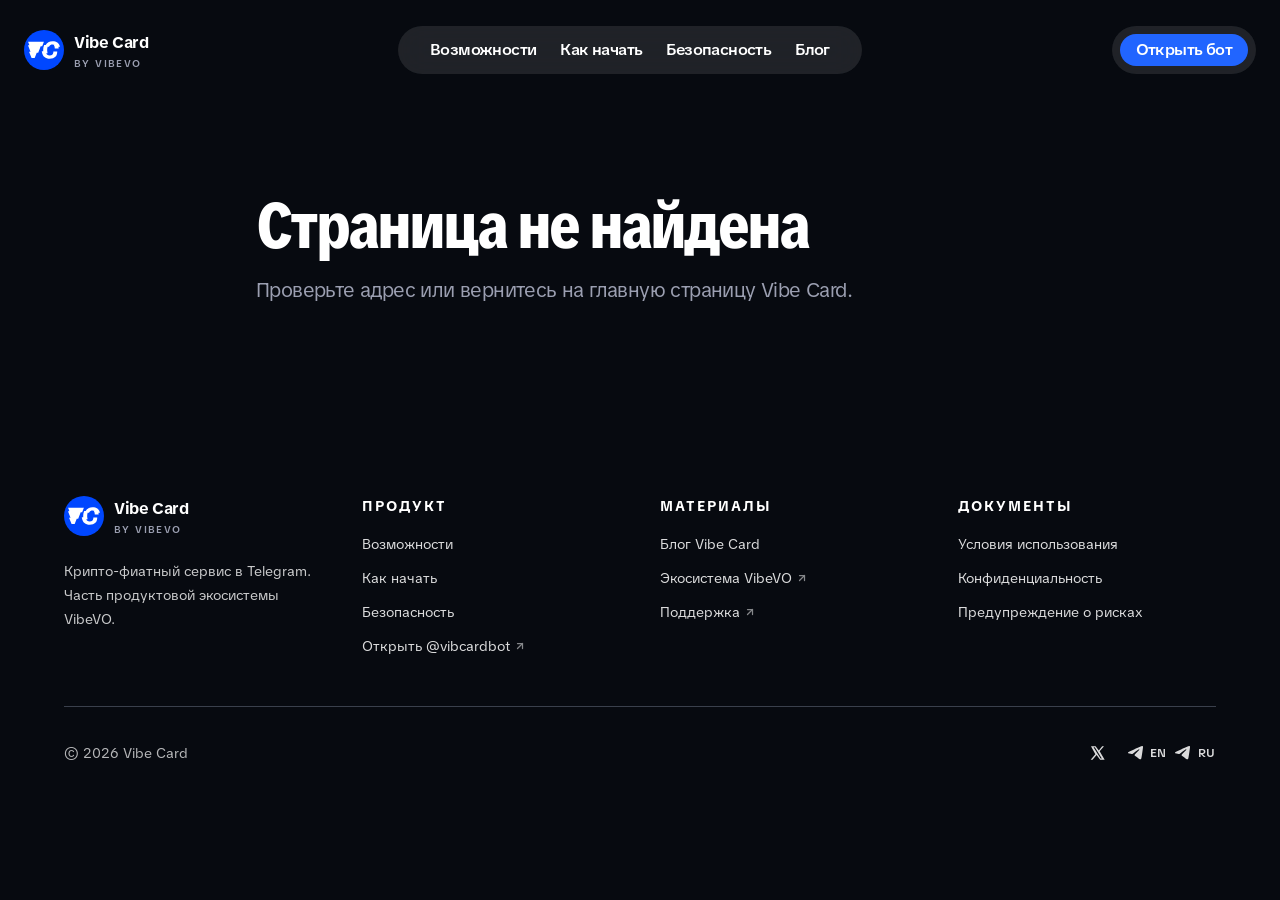
<file: index.html>
<!doctype html>
<html lang="ru" data-theme="dark">
  <head>
    <meta charset="UTF-8" />
    <meta name="viewport" content="width=device-width, initial-scale=1.0" />
    <meta name="theme-color" content="#0b0b0f" />
    <meta name="color-scheme" content="dark" />
    <link rel="icon" type="image/svg+xml" href="/brand/vibecard-logo.svg" />
    <link rel="apple-touch-icon" href="/brand/vibecard-logo.png" />
    <link rel="preload" as="font" type="font/woff2" href="/fonts/TikTokSans-Regular.woff2" crossorigin />
    <link rel="preload" as="font" type="font/woff2" href="/fonts/TikTokSans-Bold.woff2" crossorigin />
    <script>
      document.documentElement.setAttribute('data-theme', 'dark')
    </script>
    <title data-rh="true">Vibe Card — крипта, рубли и международная карта в Telegram</title>
    <meta data-rh="true" name="description" content="Покупайте и продавайте USDT, управляйте рублями и используйте доступные карточные функции в официальном Telegram-боте Vibe Card."/><meta data-rh="true" name="robots" content="index,follow,max-image-preview:large"/><meta data-rh="true" property="og:type" content="website"/><meta data-rh="true" property="og:site_name" content="Vibe Card"/><meta data-rh="true" property="og:title" content="Vibe Card — крипта, рубли и международная карта в Telegram"/><meta data-rh="true" property="og:description" content="Покупайте и продавайте USDT, управляйте рублями и используйте доступные карточные функции в официальном Telegram-боте Vibe Card."/><meta data-rh="true" property="og:url" content="https://vibcard.ru/"/><meta data-rh="true" property="og:image" content="https://vibcard.ru/og-image.png"/><meta data-rh="true" property="og:image:width" content="1200"/><meta data-rh="true" property="og:image:height" content="630"/><meta data-rh="true" property="og:image:alt" content="Vibe Card — крипто-фиатный сервис в Telegram"/><meta data-rh="true" property="og:locale" content="ru_RU"/><meta data-rh="true" name="twitter:card" content="summary_large_image"/><meta data-rh="true" name="twitter:title" content="Vibe Card — крипта, рубли и международная карта в Telegram"/><meta data-rh="true" name="twitter:description" content="Покупайте и продавайте USDT, управляйте рублями и используйте доступные карточные функции в официальном Telegram-боте Vibe Card."/><meta data-rh="true" name="twitter:image" content="https://vibcard.ru/og-image.png"/>
    <link data-rh="true" rel="canonical" href="https://vibcard.ru/"/><link data-rh="true" rel="alternate" hrefLang="ru" href="https://vibcard.ru/"/><link data-rh="true" rel="alternate" hrefLang="x-default" href="https://vibcard.ru/"/>
    <script data-rh="true" type="application/ld+json">{"@context":"https://schema.org","@type":"Organization","@id":"https://vibcard.ru/#organization","name":"Vibe Card","url":"https://vibcard.ru","logo":"https://vibcard.ru/brand/vibecard-logo.svg","email":"support@vibevo.io","parentOrganization":{"@type":"Organization","name":"VibeVO","url":"https://vibevo.io"}}</script><script data-rh="true" type="application/ld+json">{"@context":"https://schema.org","@type":"WebSite","@id":"https://vibcard.ru/#website","name":"Vibe Card","url":"https://vibcard.ru","inLanguage":"ru-RU","publisher":{"@id":"https://vibcard.ru/#organization"}}</script>
    <script type="module" crossorigin src="/assets/index-D99_vpRP.js"></script>
    <link rel="modulepreload" crossorigin href="/assets/react-vendor-CMN8Sm0c.js">
    <link rel="modulepreload" crossorigin href="/assets/router-vendor-DKC0J0C6.js">
    <link rel="modulepreload" crossorigin href="/assets/ui-vendor-BYAewLyk.js">
    <link rel="modulepreload" crossorigin href="/assets/icons-vendor-DnjNEcSb.js">
    <link rel="stylesheet" crossorigin href="/styles.css?v=fdfbc6518db0">
  </head>
  <body>
    <div id="root"><div class="marketing-site min-h-screen overflow-x-clip" style="color:var(--vibevo-text);background:var(--bg-primary)"><div class="vibcard-page"><a class="vibcard-skip-link" href="#main-content">Перейти к содержимому</a><header class="vibcard-header"><div class="vibcard-shell vibcard-header__inner"><a class="vibcard-logo" href="/" aria-label="Vibe Card — на главную"><img src="/brand/vibecard-logo.svg" width="41" height="41" alt="" aria-hidden="true" loading="eager" decoding="async"/><span class="vibcard-logo__copy"><strong>Vibe Card</strong><span>by VibeVO</span></span></a><nav class="vibcard-header__nav" aria-label="Основная навигация"><a href="#features">Возможности</a><a href="#how-it-works">Как начать</a><a href="#security">Безопасность</a><a href="#faq">Вопросы</a><a href="/blog/">Блог</a></nav><a class="vibcard-button vibcard-button--small vibcard-header__cta" href="https://t.me/vibcardbot" target="_blank" rel="noreferrer">Открыть бот<svg xmlns="http://www.w3.org/2000/svg" width="24" height="24" viewBox="0 0 24 24" fill="none" stroke="currentColor" stroke-width="2" stroke-linecap="round" stroke-linejoin="round" class="lucide lucide-send" aria-hidden="true"><path d="M14.536 21.686a.5.5 0 0 0 .937-.024l6.5-19a.496.496 0 0 0-.635-.635l-19 6.5a.5.5 0 0 0-.024.937l7.93 3.18a2 2 0 0 1 1.112 1.11z"></path><path d="m21.854 2.147-10.94 10.939"></path></svg></a><details class="vibcard-mobile-menu"><summary aria-label="Открыть меню"><svg xmlns="http://www.w3.org/2000/svg" width="24" height="24" viewBox="0 0 24 24" fill="none" stroke="currentColor" stroke-width="2" stroke-linecap="round" stroke-linejoin="round" class="lucide lucide-menu" aria-hidden="true"><line x1="4" x2="20" y1="12" y2="12"></line><line x1="4" x2="20" y1="6" y2="6"></line><line x1="4" x2="20" y1="18" y2="18"></line></svg></summary><nav aria-label="Мобильная навигация"><a href="#features">Возможности</a><a href="#how-it-works">Как начать</a><a href="#security">Безопасность</a><a href="#faq">Вопросы</a><a href="/blog/">Блог</a><a href="https://t.me/vibcardbot" target="_blank" rel="noreferrer">Открыть @vibcardbot</a></nav></details></div></header><main id="main-content"><section class="vibcard-hero" aria-labelledby="vibcard-hero-title"><div class="vibcard-shell vibcard-hero__grid"><div class="vibcard-hero__copy"><p class="vibcard-eyebrow">Часть экосистемы VibeVO</p><h1 id="vibcard-hero-title">Крипта и деньги — <span>в одном ритме</span></h1><p class="vibcard-hero__lead">Покупайте и продавайте USDT, управляйте рублями и выпускайте международную карту — прямо в Telegram.</p><div class="vibcard-actions"><a class="vibcard-button vibcard-button--large" href="https://t.me/vibcardbot" target="_blank" rel="noreferrer">Открыть Vibe Card <svg xmlns="http://www.w3.org/2000/svg" width="24" height="24" viewBox="0 0 24 24" fill="none" stroke="currentColor" stroke-width="2" stroke-linecap="round" stroke-linejoin="round" class="lucide lucide-send" aria-hidden="true"><path d="M14.536 21.686a.5.5 0 0 0 .937-.024l6.5-19a.496.496 0 0 0-.635-.635l-19 6.5a.5.5 0 0 0-.024.937l7.93 3.18a2 2 0 0 1 1.112 1.11z"></path><path d="m21.854 2.147-10.94 10.939"></path></svg></a><a class="vibcard-button vibcard-button--large vibcard-button--outline" href="#how-it-works">Как это работает <svg xmlns="http://www.w3.org/2000/svg" width="24" height="24" viewBox="0 0 24 24" fill="none" stroke="currentColor" stroke-width="2" stroke-linecap="round" stroke-linejoin="round" class="lucide lucide-arrow-down" aria-hidden="true"><path d="M12 5v14"></path><path d="m19 12-7 7-7-7"></path></svg></a></div><ul class="vibcard-hero__checks" aria-label="Ключевые преимущества"><li><svg xmlns="http://www.w3.org/2000/svg" width="24" height="24" viewBox="0 0 24 24" fill="none" stroke="currentColor" stroke-width="2" stroke-linecap="round" stroke-linejoin="round" class="lucide lucide-check" aria-hidden="true"><path d="M20 6 9 17l-5-5"></path></svg> Без отдельного приложения</li><li><svg xmlns="http://www.w3.org/2000/svg" width="24" height="24" viewBox="0 0 24 24" fill="none" stroke="currentColor" stroke-width="2" stroke-linecap="round" stroke-linejoin="round" class="lucide lucide-check" aria-hidden="true"><path d="M20 6 9 17l-5-5"></path></svg> Условия видны до подтверждения</li></ul></div><figure class="vibcard-product-preview" aria-label="Пример интерфейса Vibe Card"><div class="vibcard-phone"><div class="vibcard-phone__status" aria-hidden="true"><span>9:41</span><span>● ● ●</span></div><div class="vibcard-phone__title"><img src="/brand/vibecard-logo.svg" width="38" height="38" alt="" aria-hidden="true"/><span><strong>Vibe Card</strong><small>кошелёк в Telegram</small></span><svg xmlns="http://www.w3.org/2000/svg" width="24" height="24" viewBox="0 0 24 24" fill="none" stroke="currentColor" stroke-width="2" stroke-linecap="round" stroke-linejoin="round" class="lucide lucide-badge-check" aria-label="Проверенный сервис"><path d="M3.85 8.62a4 4 0 0 1 4.78-4.77 4 4 0 0 1 6.74 0 4 4 0 0 1 4.78 4.78 4 4 0 0 1 0 6.74 4 4 0 0 1-4.77 4.78 4 4 0 0 1-6.75 0 4 4 0 0 1-4.78-4.77 4 4 0 0 1 0-6.76Z"></path><path d="m9 12 2 2 4-4"></path></svg></div><div class="vibcard-balance-card"><span>Общий баланс</span><strong>128 450,20 ₽</strong><small>≈ 1 592,08 USDT</small><img src="/brand/vibecard-wordmark.svg" width="72" height="40" alt="" aria-hidden="true"/></div><div class="vibcard-quick-actions"><div><span><svg xmlns="http://www.w3.org/2000/svg" width="24" height="24" viewBox="0 0 24 24" fill="none" stroke="currentColor" stroke-width="2" stroke-linecap="round" stroke-linejoin="round" class="lucide lucide-arrow-down" aria-hidden="true"><path d="M12 5v14"></path><path d="m19 12-7 7-7-7"></path></svg></span>Купить</div><div><span><svg xmlns="http://www.w3.org/2000/svg" width="24" height="24" viewBox="0 0 24 24" fill="none" stroke="currentColor" stroke-width="2" stroke-linecap="round" stroke-linejoin="round" class="lucide lucide-arrow-up-right" aria-hidden="true"><path d="M7 7h10v10"></path><path d="M7 17 17 7"></path></svg></span>Вывести</div><div><span><svg xmlns="http://www.w3.org/2000/svg" width="24" height="24" viewBox="0 0 24 24" fill="none" stroke="currentColor" stroke-width="2" stroke-linecap="round" stroke-linejoin="round" class="lucide lucide-qr-code" aria-hidden="true"><rect width="5" height="5" x="3" y="3" rx="1"></rect><rect width="5" height="5" x="16" y="3" rx="1"></rect><rect width="5" height="5" x="3" y="16" rx="1"></rect><path d="M21 16h-3a2 2 0 0 0-2 2v3"></path><path d="M21 21v.01"></path><path d="M12 7v3a2 2 0 0 1-2 2H7"></path><path d="M3 12h.01"></path><path d="M12 3h.01"></path><path d="M12 16v.01"></path><path d="M16 12h1"></path><path d="M21 12v.01"></path><path d="M12 21v-1"></path></svg></span>Оплатить</div></div><div class="vibcard-wallet-row"><span class="vibcard-currency vibcard-currency--usdt">₮</span><span><strong>USDT</strong><small>TRC20 · TON</small></span><span><strong>1 592,08</strong><small class="vibcard-positive">+2,4%</small></span></div><div class="vibcard-wallet-row"><span class="vibcard-currency">₽</span><span><strong>Рубли</strong><small>Баланс</small></span><span><strong>38 450,20</strong><small>RUB</small></span></div><div class="vibcard-phone__verified"><svg xmlns="http://www.w3.org/2000/svg" width="24" height="24" viewBox="0 0 24 24" fill="none" stroke="currentColor" stroke-width="2" stroke-linecap="round" stroke-linejoin="round" class="lucide lucide-check" aria-hidden="true"><path d="M20 6 9 17l-5-5"></path></svg> Условия видны до подтверждения</div></div></figure></div></section><section class="vibcard-proof" aria-label="Принципы сервиса"><div class="vibcard-shell vibcard-proof__grid"><div><svg xmlns="http://www.w3.org/2000/svg" width="24" height="24" viewBox="0 0 24 24" fill="none" stroke="currentColor" stroke-width="2" stroke-linecap="round" stroke-linejoin="round" class="lucide lucide-bot" aria-hidden="true"><path d="M12 8V4H8"></path><rect width="16" height="12" x="4" y="8" rx="2"></rect><path d="M2 14h2"></path><path d="M20 14h2"></path><path d="M15 13v2"></path><path d="M9 13v2"></path></svg><span><strong>1 бот</strong>для основных действий</span></div><div><svg xmlns="http://www.w3.org/2000/svg" width="24" height="24" viewBox="0 0 24 24" fill="none" stroke="currentColor" stroke-width="2" stroke-linecap="round" stroke-linejoin="round" class="lucide lucide-lock-keyhole" aria-hidden="true"><circle cx="12" cy="16" r="1"></circle><rect x="3" y="10" width="18" height="12" rx="2"></rect><path d="M7 10V7a5 5 0 0 1 10 0v3"></path></svg><span><strong>Свои реквизиты</strong>для вывода рублей</span></div><div><svg xmlns="http://www.w3.org/2000/svg" width="24" height="24" viewBox="0 0 24 24" fill="none" stroke="currentColor" stroke-width="2" stroke-linecap="round" stroke-linejoin="round" class="lucide lucide-wallet-cards" aria-hidden="true"><rect width="18" height="18" x="3" y="3" rx="2"></rect><path d="M3 9a2 2 0 0 1 2-2h14a2 2 0 0 1 2 2"></path><path d="M3 11h3c.8 0 1.6.3 2.1.9l1.1.9c1.6 1.6 4.1 1.6 5.7 0l1.1-.9c.5-.5 1.3-.9 2.1-.9H21"></path></svg><span><strong>Прозрачный экран</strong>курса, комиссии и лимитов</span></div></div></section><section class="vibcard-section" id="features" aria-labelledby="vibcard-features-title"><div class="vibcard-shell"><div class="vibcard-section-heading"><p class="vibcard-eyebrow">Возможности</p><h2 id="vibcard-features-title">Деньги двигаются так же быстро, как вы</h2><p>Один понятный интерфейс для крипты, рублей и карточных сценариев — без лишних переключений.</p></div><div class="vibcard-feature-grid"><article class="vibcard-feature-card"><span class="vibcard-feature-card__icon"><svg xmlns="http://www.w3.org/2000/svg" width="24" height="24" viewBox="0 0 24 24" fill="none" stroke="currentColor" stroke-width="2" stroke-linecap="round" stroke-linejoin="round" class="lucide lucide-refresh-ccw" aria-hidden="true"><path d="M21 12a9 9 0 0 0-9-9 9.75 9.75 0 0 0-6.74 2.74L3 8"></path><path d="M3 3v5h5"></path><path d="M3 12a9 9 0 0 0 9 9 9.75 9.75 0 0 0 6.74-2.74L21 16"></path><path d="M16 16h5v5"></path></svg></span><h3>USDT ↔ RUB</h3><p>Покупайте и продавайте USDT за рубли без ручного поиска контрагента.</p></article><article class="vibcard-feature-card"><span class="vibcard-feature-card__icon"><svg xmlns="http://www.w3.org/2000/svg" width="24" height="24" viewBox="0 0 24 24" fill="none" stroke="currentColor" stroke-width="2" stroke-linecap="round" stroke-linejoin="round" class="lucide lucide-landmark" aria-hidden="true"><line x1="3" x2="21" y1="22" y2="22"></line><line x1="6" x2="6" y1="18" y2="11"></line><line x1="10" x2="10" y1="18" y2="11"></line><line x1="14" x2="14" y1="18" y2="11"></line><line x1="18" x2="18" y1="18" y2="11"></line><polygon points="12 2 20 7 4 7"></polygon></svg></span><h3>Свои реквизиты</h3><p>Выводите рубли на собственную карту или через доступные банковские направления.</p></article><article class="vibcard-feature-card"><span class="vibcard-feature-card__icon"><svg xmlns="http://www.w3.org/2000/svg" width="24" height="24" viewBox="0 0 24 24" fill="none" stroke="currentColor" stroke-width="2" stroke-linecap="round" stroke-linejoin="round" class="lucide lucide-credit-card" aria-hidden="true"><rect width="20" height="14" x="2" y="5" rx="2"></rect><line x1="2" x2="22" y1="10" y2="10"></line></svg></span><h3>Международная карта</h3><p>Выпускайте виртуальную карту для зарубежных сервисов, когда функция доступна профилю.</p></article><article class="vibcard-feature-card"><span class="vibcard-feature-card__icon"><svg xmlns="http://www.w3.org/2000/svg" width="24" height="24" viewBox="0 0 24 24" fill="none" stroke="currentColor" stroke-width="2" stroke-linecap="round" stroke-linejoin="round" class="lucide lucide-qr-code" aria-hidden="true"><rect width="5" height="5" x="3" y="3" rx="1"></rect><rect width="5" height="5" x="16" y="3" rx="1"></rect><rect width="5" height="5" x="3" y="16" rx="1"></rect><path d="M21 16h-3a2 2 0 0 0-2 2v3"></path><path d="M21 21v.01"></path><path d="M12 7v3a2 2 0 0 1-2 2H7"></path><path d="M3 12h.01"></path><path d="M12 3h.01"></path><path d="M12 16v.01"></path><path d="M16 12h1"></path><path d="M21 12v.01"></path><path d="M12 21v-1"></path></svg></span><h3>Оплата по QR</h3><p>Оплачивайте повседневные покупки с баланса по QR в поддерживаемых сценариях.</p></article><article class="vibcard-feature-card"><span class="vibcard-feature-card__icon"><svg xmlns="http://www.w3.org/2000/svg" width="24" height="24" viewBox="0 0 24 24" fill="none" stroke="currentColor" stroke-width="2" stroke-linecap="round" stroke-linejoin="round" class="lucide lucide-history" aria-hidden="true"><path d="M3 12a9 9 0 1 0 9-9 9.75 9.75 0 0 0-6.74 2.74L3 8"></path><path d="M3 3v5h5"></path><path d="M12 7v5l4 2"></path></svg></span><h3>Всё под контролем</h3><p>История операций, балансы и управление картами собраны в одном интерфейсе.</p></article><article class="vibcard-feature-card"><span class="vibcard-feature-card__icon"><svg xmlns="http://www.w3.org/2000/svg" width="24" height="24" viewBox="0 0 24 24" fill="none" stroke="currentColor" stroke-width="2" stroke-linecap="round" stroke-linejoin="round" class="lucide lucide-bot" aria-hidden="true"><path d="M12 8V4H8"></path><rect width="16" height="12" x="4" y="8" rx="2"></rect><path d="M2 14h2"></path><path d="M20 14h2"></path><path d="M15 13v2"></path><path d="M9 13v2"></path></svg></span><h3>Прямо в Telegram</h3><p>Без отдельного приложения: знакомый интерфейс и быстрый доступ к основным действиям.</p></article></div></div></section><section class="vibcard-section vibcard-section--layer-one" id="how-it-works" aria-labelledby="vibcard-steps-title"><div class="vibcard-shell"><div class="vibcard-section-heading vibcard-section-heading--center"><p class="vibcard-eyebrow">Начало работы</p><h2 id="vibcard-steps-title">От Telegram до первой операции — три шага</h2></div><ol class="vibcard-steps"><li><span class="vibcard-step-number">01</span><h3>Откройте @vibcardbot</h3><p>Нажмите «Запустить» и следуйте подсказкам в Telegram.</p></li><li><span class="vibcard-step-number">02</span><h3>Пройдите идентификацию</h3><p>Подтвердите личность один раз — это требование финансовой инфраструктуры.</p></li><li><span class="vibcard-step-number">03</span><h3>Выберите операцию</h3><p>Проверьте курс, комиссию и лимиты, затем подтвердите действие.</p></li></ol><div class="vibcard-center-action"><a class="vibcard-button vibcard-button--large" href="https://t.me/vibcardbot" target="_blank" rel="noreferrer">Запустить @vibcardbot <svg xmlns="http://www.w3.org/2000/svg" width="24" height="24" viewBox="0 0 24 24" fill="none" stroke="currentColor" stroke-width="2" stroke-linecap="round" stroke-linejoin="round" class="lucide lucide-send" aria-hidden="true"><path d="M14.536 21.686a.5.5 0 0 0 .937-.024l6.5-19a.496.496 0 0 0-.635-.635l-19 6.5a.5.5 0 0 0-.024.937l7.93 3.18a2 2 0 0 1 1.112 1.11z"></path><path d="m21.854 2.147-10.94 10.939"></path></svg></a></div></div></section><section class="vibcard-section" id="security" aria-labelledby="vibcard-security-title"><div class="vibcard-shell vibcard-security"><div class="vibcard-security__copy"><p class="vibcard-eyebrow">Контроль и безопасность</p><h2 id="vibcard-security-title">Проверяйте каждое действие до подтверждения</h2><p>В финансовых операциях важны не обещания, а понятные условия. Vibe Card показывает детали операции до того, как вы её подтвердите.</p><ul class="vibcard-security__list"><li><svg xmlns="http://www.w3.org/2000/svg" width="24" height="24" viewBox="0 0 24 24" fill="none" stroke="currentColor" stroke-width="2" stroke-linecap="round" stroke-linejoin="round" class="lucide lucide-shield-check" aria-hidden="true"><path d="M20 13c0 5-3.5 7.5-7.66 8.95a1 1 0 0 1-.67-.01C7.5 20.5 4 18 4 13V6a1 1 0 0 1 1-1c2 0 4.5-1.2 6.24-2.72a1.17 1.17 0 0 1 1.52 0C14.51 3.81 17 5 19 5a1 1 0 0 1 1 1z"></path><path d="m9 12 2 2 4-4"></path></svg><span><strong>Идентификация аккаунта</strong>Требуется финансовой инфраструктурой и помогает защитить доступ.</span></li><li><svg xmlns="http://www.w3.org/2000/svg" width="24" height="24" viewBox="0 0 24 24" fill="none" stroke="currentColor" stroke-width="2" stroke-linecap="round" stroke-linejoin="round" class="lucide lucide-banknote" aria-hidden="true"><rect width="20" height="12" x="2" y="6" rx="2"></rect><circle cx="12" cy="12" r="2"></circle><path d="M6 12h.01M18 12h.01"></path></svg><span><strong>Курс, комиссия и лимит на экране</strong>Финальные параметры видны до подтверждения операции.</span></li><li><svg xmlns="http://www.w3.org/2000/svg" width="24" height="24" viewBox="0 0 24 24" fill="none" stroke="currentColor" stroke-width="2" stroke-linecap="round" stroke-linejoin="round" class="lucide lucide-history" aria-hidden="true"><path d="M3 12a9 9 0 1 0 9-9 9.75 9.75 0 0 0-6.74 2.74L3 8"></path><path d="M3 3v5h5"></path><path d="M12 7v5l4 2"></path></svg><span><strong>История в одном месте</strong>Проверяйте статусы и детали своих действий в боте.</span></li></ul><a class="vibcard-text-link" href="/risk/">Прочитать предупреждение о рисках <svg xmlns="http://www.w3.org/2000/svg" width="24" height="24" viewBox="0 0 24 24" fill="none" stroke="currentColor" stroke-width="2" stroke-linecap="round" stroke-linejoin="round" class="lucide lucide-arrow-up-right" aria-hidden="true"><path d="M7 7h10v10"></path><path d="M7 17 17 7"></path></svg></a></div><aside class="vibcard-operation-panel" aria-label="Пример подтверждения операции"><div class="vibcard-operation-panel__heading"><svg xmlns="http://www.w3.org/2000/svg" width="24" height="24" viewBox="0 0 24 24" fill="none" stroke="currentColor" stroke-width="2" stroke-linecap="round" stroke-linejoin="round" class="lucide lucide-shield-check" aria-hidden="true"><path d="M20 13c0 5-3.5 7.5-7.66 8.95a1 1 0 0 1-.67-.01C7.5 20.5 4 18 4 13V6a1 1 0 0 1 1-1c2 0 4.5-1.2 6.24-2.72a1.17 1.17 0 0 1 1.52 0C14.51 3.81 17 5 19 5a1 1 0 0 1 1 1z"></path><path d="m9 12 2 2 4-4"></path></svg><span><strong>Проверка операции</strong>Все параметры собраны на одном экране</span></div><div class="vibcard-operation-card"><span>Вы получаете</span><strong class="vibcard-operation-card__amount">49 120,00 ₽</strong><dl><div><dt>Направление</dt><dd>USDT → RUB</dd></div><div><dt>Комиссия</dt><dd>показана в боте</dd></div><div><dt>Реквизиты</dt><dd>ваша карта</dd></div></dl><p><svg xmlns="http://www.w3.org/2000/svg" width="24" height="24" viewBox="0 0 24 24" fill="none" stroke="currentColor" stroke-width="2" stroke-linecap="round" stroke-linejoin="round" class="lucide lucide-check" aria-hidden="true"><path d="M20 6 9 17l-5-5"></path></svg> Параметры проверены</p></div></aside></div></section><section class="vibcard-ecosystem" aria-labelledby="vibcard-ecosystem-title"><div class="vibcard-shell vibcard-ecosystem__card"><div><p class="vibcard-eyebrow">Vibe Card × VibeVO</p><h2 id="vibcard-ecosystem-title">Финансовый инструмент внутри вашей Vibe-экосистемы</h2><p>VibeVO помогает создавать и монетизировать контент, а Vibe Card даёт удобную точку входа в крипто-фиатные операции. Один характер бренда — разные задачи.</p><div class="vibcard-actions"><a class="vibcard-button vibcard-button--light" href="https://t.me/vibcardbot" target="_blank" rel="noreferrer">Перейти в Vibe Card <svg xmlns="http://www.w3.org/2000/svg" width="24" height="24" viewBox="0 0 24 24" fill="none" stroke="currentColor" stroke-width="2" stroke-linecap="round" stroke-linejoin="round" class="lucide lucide-arrow-up-right" aria-hidden="true"><path d="M7 7h10v10"></path><path d="M7 17 17 7"></path></svg></a><a class="vibcard-button vibcard-button--light-outline" href="https://vibevo.io" target="_blank" rel="noreferrer">Открыть VibeVO <svg xmlns="http://www.w3.org/2000/svg" width="24" height="24" viewBox="0 0 24 24" fill="none" stroke="currentColor" stroke-width="2" stroke-linecap="round" stroke-linejoin="round" class="lucide lucide-earth" aria-hidden="true"><path d="M21.54 15H17a2 2 0 0 0-2 2v4.54"></path><path d="M7 3.34V5a3 3 0 0 0 3 3a2 2 0 0 1 2 2c0 1.1.9 2 2 2a2 2 0 0 0 2-2c0-1.1.9-2 2-2h3.17"></path><path d="M11 21.95V18a2 2 0 0 0-2-2a2 2 0 0 1-2-2v-1a2 2 0 0 0-2-2H2.05"></path><circle cx="12" cy="12" r="10"></circle></svg></a></div></div><div class="vibcard-ecosystem__mark" aria-hidden="true"><img src="/brand/vibecard-logo.svg" width="180" height="180" alt=""/><span>Vibe Card</span><small>часть VibeVO</small></div></div></section><section class="vibcard-section" id="faq" aria-labelledby="vibcard-faq-title"><div class="vibcard-shell vibcard-faq"><div class="vibcard-faq__intro"><p class="vibcard-eyebrow">FAQ</p><h2 id="vibcard-faq-title">Вопросы, которые лучше задать заранее</h2><p>Не нашли ответ? Напишите в поддержку через бот — это самый короткий путь.</p><a class="vibcard-button vibcard-button--outline" href="https://t.me/vibcardbot" target="_blank" rel="noreferrer">Открыть поддержку <svg xmlns="http://www.w3.org/2000/svg" width="24" height="24" viewBox="0 0 24 24" fill="none" stroke="currentColor" stroke-width="2" stroke-linecap="round" stroke-linejoin="round" class="lucide lucide-message-circle" aria-hidden="true"><path d="M7.9 20A9 9 0 1 0 4 16.1L2 22Z"></path></svg></a></div><div class="vibcard-faq__list"><details open=""><summary>Что такое Vibe Card?</summary><p>Vibe Card — брендированный крипто-фиатный сервис экосистемы VibeVO. Через Telegram-бота можно покупать и продавать USDT, работать с рублёвым балансом и пользоваться доступными карточными функциями.</p></details><details><summary>Нужно ли устанавливать приложение?</summary><p>Нет. Основной интерфейс находится в Telegram-боте @vibcardbot. Для работы понадобится актуальная версия Telegram и номер телефона.</p></details><details><summary>Зачем нужна идентификация?</summary><p>Идентификация помогает соблюдать требования финансовых партнёров и защищает аккаунт. Перечень данных и документов показывается непосредственно в защищённом сценарии сервиса.</p></details><details><summary>Какие комиссии и лимиты действуют?</summary><p>Они могут зависеть от операции, направления, валюты и уровня профиля. Актуальные значения отображаются в боте до подтверждения — ориентируйтесь именно на них.</p></details><details><summary>Можно ли вывести рубли на чужую карту?</summary><p>Для безопасной работы используйте только собственные реквизиты. Конкретные доступные направления и проверки отображаются в боте.</p></details><details><summary>Куда обращаться за помощью?</summary><p>Начните с раздела поддержки внутри @vibcardbot: так специалист увидит контекст аккаунта и операции. Никому не сообщайте коды подтверждения, пароль Telegram или ключи от кошелька.</p></details></div></div></section><section class="vibcard-final-cta" aria-labelledby="vibcard-final-title"><div class="vibcard-shell vibcard-final-cta__inner"><p class="vibcard-eyebrow">Готовы попробовать?</p><h2 id="vibcard-final-title">Vibe Card уже в Telegram</h2><p>Откройте бот, пройдите подсказки и проверьте доступные вам функции.</p><a class="vibcard-button vibcard-button--large" href="https://t.me/vibcardbot" target="_blank" rel="noreferrer">Запустить @vibcardbot <svg xmlns="http://www.w3.org/2000/svg" width="24" height="24" viewBox="0 0 24 24" fill="none" stroke="currentColor" stroke-width="2" stroke-linecap="round" stroke-linejoin="round" class="lucide lucide-arrow-up-right" aria-hidden="true"><path d="M7 7h10v10"></path><path d="M7 17 17 7"></path></svg></a></div></section></main><footer class="vibcard-footer"><div class="vibcard-shell vibcard-footer__grid"><div class="vibcard-footer__brand"><a class="vibcard-logo" href="/" aria-label="Vibe Card — на главную"><img src="/brand/vibecard-logo.svg" width="41" height="41" alt="" aria-hidden="true" loading="eager" decoding="async"/><span class="vibcard-logo__copy"><strong>Vibe Card</strong><span>by VibeVO</span></span></a><p>Крипто-фиатный сервис в Telegram. Часть продуктовой экосистемы VibeVO.</p><a href="https://vibevo.io" target="_blank" rel="noreferrer">Перейти на vibevo.io <svg xmlns="http://www.w3.org/2000/svg" width="24" height="24" viewBox="0 0 24 24" fill="none" stroke="currentColor" stroke-width="2" stroke-linecap="round" stroke-linejoin="round" class="lucide lucide-arrow-up-right" aria-hidden="true"><path d="M7 7h10v10"></path><path d="M7 17 17 7"></path></svg></a></div><nav aria-label="Навигация по продукту"><strong>Продукт</strong><a href="#features">Возможности</a><a href="#how-it-works">Как начать</a><a href="#faq">Частые вопросы</a><a href="https://t.me/vibcardbot" target="_blank" rel="noreferrer">Telegram-бот</a></nav><nav aria-label="Материалы"><strong>Материалы</strong><a href="/blog/">Блог</a><a href="/risk/">Предупреждение о рисках</a><a href="mailto:support@vibevo.io">Поддержка</a></nav><nav aria-label="Юридическая информация"><strong>Документы</strong><a href="/terms/">Условия использования</a><a href="/privacy/">Конфиденциальность</a></nav></div><div class="vibcard-shell vibcard-footer__legal"><p>© 2026 Vibe Card</p><p>Vibe Card не является банком. Доступность функций, комиссии и лимиты зависят от профиля пользователя и условий финансовых партнёров и показываются до подтверждения операции.</p></div></footer></div></div><script>window.__staticRouterHydrationData = JSON.parse("{\"loaderData\":{},\"actionData\":null,\"errors\":null}");</script></div>
  </body>
</html>
</file>
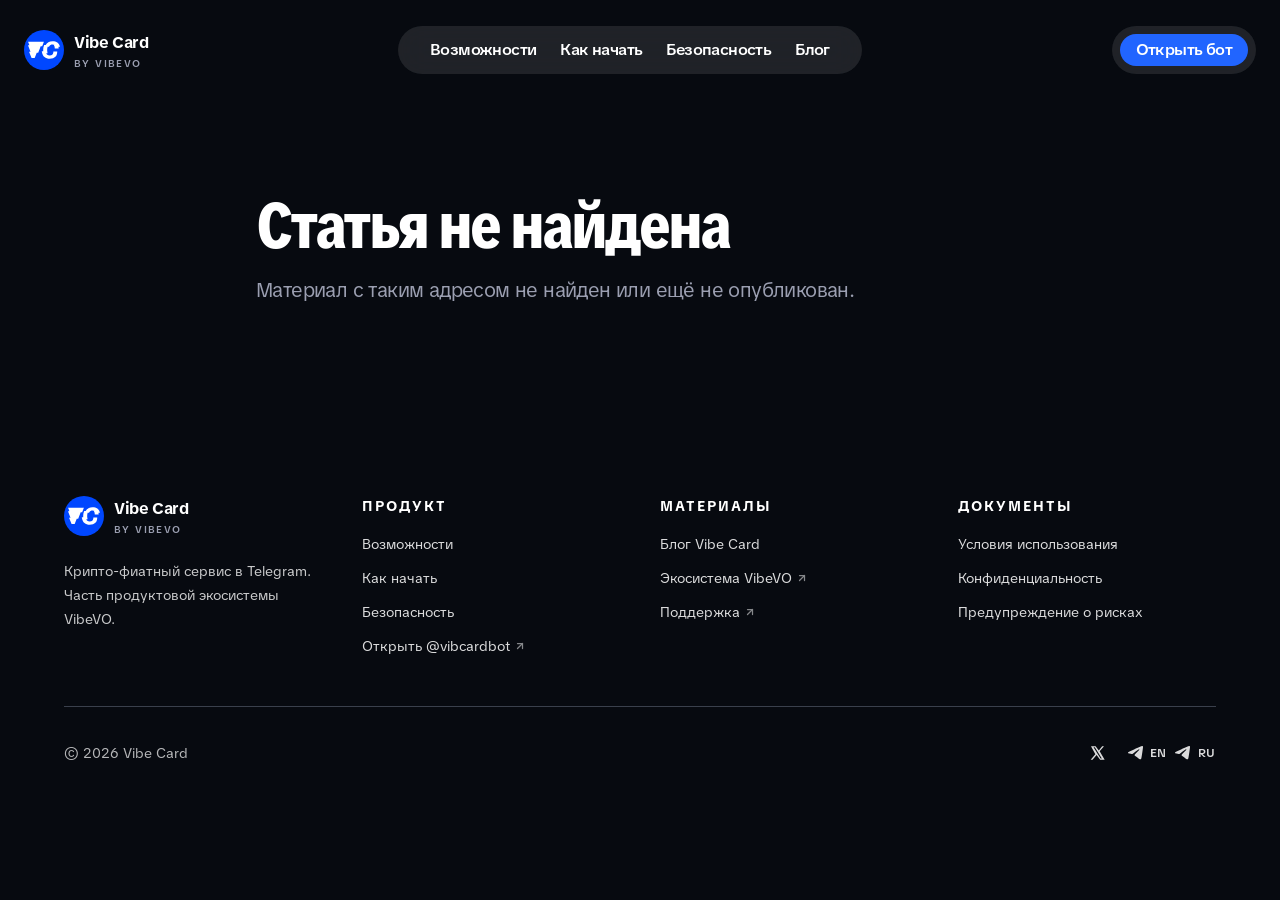
<file: blog/index.html>
<!doctype html>
<html lang="ru" data-theme="dark">
  <head>
    <meta charset="UTF-8" />
    <meta name="viewport" content="width=device-width, initial-scale=1.0" />
    <meta name="theme-color" content="#0b0b0f" />
    <meta name="color-scheme" content="dark" />
    <link rel="icon" type="image/svg+xml" href="/brand/vibecard-logo.svg" />
    <link rel="apple-touch-icon" href="/brand/vibecard-logo.png" />
    <link rel="preload" as="font" type="font/woff2" href="/fonts/TikTokSans-Regular.woff2" crossorigin />
    <link rel="preload" as="font" type="font/woff2" href="/fonts/TikTokSans-Bold.woff2" crossorigin />
    <script>
      document.documentElement.setAttribute('data-theme', 'dark')
    </script>
    <title>Блог — Vibe Card</title>
    <meta name="description" content="Новости Vibe Card, инструкции по работе с сервисом и материалы о безопасности цифровых активов." />
    <meta name="robots" content="index,follow" />
    <link rel="canonical" href="https://vibcard.ru/blog/" />
    <link rel="alternate" hreflang="ru" href="https://vibcard.ru/blog/" />
    <link rel="alternate" hreflang="x-default" href="https://vibcard.ru/blog/" />
    <meta property="og:type" content="website" />
    <meta property="og:site_name" content="Vibe Card" />
    <meta property="og:locale" content="ru_RU" />
    <meta property="og:title" content="Блог — Vibe Card" />
    <meta property="og:description" content="Новости Vibe Card, инструкции по работе с сервисом и материалы о безопасности цифровых активов." />
    <meta property="og:url" content="https://vibcard.ru/blog/" />
    <meta property="og:image" content="https://vibcard.ru/og-image.png" />
    <meta name="twitter:card" content="summary_large_image" />
    <meta name="twitter:title" content="Блог — Vibe Card" />
    <meta name="twitter:description" content="Новости Vibe Card, инструкции по работе с сервисом и материалы о безопасности цифровых активов." />
    <meta name="twitter:image" content="https://vibcard.ru/og-image.png" />
    <script type="application/ld+json">{"@context":"https://schema.org","@type":"CollectionPage","name":"Блог — Vibe Card","description":"Новости Vibe Card, инструкции по работе с сервисом и материалы о безопасности цифровых активов.","url":"https://vibcard.ru/blog/","inLanguage":"ru-RU","isPartOf":{"@type":"WebSite","name":"Vibe Card","url":"https://vibcard.ru"}}</script>
    <script>window.__BLOG_LIST_SEED__={"locale":"en","page":1,"category":"","data":{"items":[{"id":"vibcard-001","title":"Vibe Card: сервис в Telegram как часть экосистемы VibeVO","slug":"vibe-card-v-telegram","excerpt":"Знакомим с Vibe Card и объясняем, где находится официальный вход в сервис и где проверять актуальные условия.","status":"publish","publishedAt":"2026-08-25T09:00:00.000Z","updatedAt":"2026-08-25T09:00:00.000Z","robots":"index,follow","language":"en","translations":{"en":"vibe-card-v-telegram","ru":"vibe-card-v-telegram"},"author":{"name":"Команда Vibe Card"},"tags":[{"id":"vibe-card","name":"Vibe Card","slug":"vibe-card"},{"id":"telegram","name":"Telegram","slug":"telegram"}],"categories":[{"id":"updates","name":"Обновления","slug":"obnovleniya"}],"seo":{"metaTitle":"Vibe Card в Telegram — официальный запуск сервиса","metaDescription":"Что такое Vibe Card, как открыть официальный бот и где смотреть актуальные функции, ограничения и условия сервиса.","ogTitle":"Vibe Card: сервис в Telegram","ogDescription":"Официальная точка входа в Vibe Card и важная информация перед началом работы."},"_type":"article"},{"id":"vibcard-002","title":"Как начать пользоваться Vibe Card","slug":"kak-nachat-polzovatsya-vibe-card","excerpt":"Короткий маршрут от официального сайта до первого знакомства с интерфейсом Vibe Card — без предположений о доступных функциях.","status":"publish","publishedAt":"2026-08-24T09:00:00.000Z","updatedAt":"2026-08-25T09:00:00.000Z","robots":"index,follow","language":"en","translations":{"en":"kak-nachat-polzovatsya-vibe-card","ru":"kak-nachat-polzovatsya-vibe-card"},"author":{"name":"Команда Vibe Card"},"tags":[{"id":"vibe-card","name":"Vibe Card","slug":"vibe-card"},{"id":"telegram","name":"Telegram","slug":"telegram"}],"categories":[{"id":"guides","name":"Инструкции","slug":"instrukcii"}],"seo":{"metaTitle":"Как начать пользоваться Vibe Card — инструкция","metaDescription":"Как безопасно открыть официальный бот Vibe Card, проверить актуальные условия и познакомиться с доступными возможностями.","ogTitle":"Как начать пользоваться Vibe Card","ogDescription":"Базовая инструкция по началу работы с официальным сервисом Vibe Card."},"_type":"article"},{"id":"vibcard-003","title":"Безопасность Vibe Card: как распознать официальный сервис","slug":"bezopasnost-vibe-card","excerpt":"Практический чек-лист для защиты аккаунта, проверки адресов и внимательного подтверждения операций с цифровыми активами.","status":"publish","publishedAt":"2026-08-23T09:00:00.000Z","updatedAt":"2026-08-25T09:00:00.000Z","robots":"index,follow","language":"en","translations":{"en":"bezopasnost-vibe-card","ru":"bezopasnost-vibe-card"},"author":{"name":"Команда Vibe Card"},"tags":[{"id":"security","name":"Безопасность","slug":"bezopasnost"},{"id":"vibe-card","name":"Vibe Card","slug":"vibe-card"},{"id":"telegram","name":"Telegram","slug":"telegram"}],"categories":[{"id":"security","name":"Безопасность","slug":"bezopasnost"}],"seo":{"metaTitle":"Безопасность Vibe Card — официальный сайт и бот","metaDescription":"Как проверить официальный сайт и Telegram-бот Vibe Card, распознать фишинг и безопаснее подтверждать операции.","ogTitle":"Безопасность Vibe Card","ogDescription":"Чек-лист проверки официального сервиса и защиты доступа."},"_type":"article"}],"page":1,"totalPages":1,"categories":[{"slug":"bezopasnost","name":"Безопасность"},{"slug":"instrukcii","name":"Инструкции"},{"slug":"obnovleniya","name":"Обновления"}],"activeCategory":""}};</script>
    <script type="module" crossorigin src="/assets/index-D99_vpRP.js"></script>
    <link rel="modulepreload" crossorigin href="/assets/react-vendor-CMN8Sm0c.js">
    <link rel="modulepreload" crossorigin href="/assets/router-vendor-DKC0J0C6.js">
    <link rel="modulepreload" crossorigin href="/assets/ui-vendor-BYAewLyk.js">
    <link rel="modulepreload" crossorigin href="/assets/icons-vendor-DnjNEcSb.js">
    <link rel="stylesheet" crossorigin href="/styles.css?v=fdfbc6518db0">
  </head>
  <body>
    <div id="root"><div class="marketing-site min-h-screen overflow-x-clip" style="color:var(--vibevo-text);background:var(--bg-primary)"><a href="#main-content" class="sr-only focus:not-sr-only focus:fixed focus:left-4 focus:top-4 focus:z-[70] focus:rounded-xl focus:px-4 focus:py-2" style="background:var(--surface-layer-three);color:var(--text-primary);border:1px solid var(--border)">Перейти к содержимому</a><header class="sticky top-0 z-40" style="background:transparent;overflow-anchor:none"><div class="mx-auto flex h-16 w-full max-w-[1440px] items-center justify-between gap-2 px-4 pt-2 md:h-[88px] md:gap-6 md:px-6 md:pt-3"><a href="/" aria-label="Vibe Card — на главную" class="inline-flex items-center"><span class="inline-flex items-center gap-2.5" aria-hidden="true"><img src="/brand/vibecard-logo.svg" alt="" class="size-9 md:size-10"/><span class="grid leading-none"><strong class="text-base font-bold tracking-[-0.4px] text-[var(--text-primary)]">Vibe Card</strong><span class="mt-1 text-[10px] font-semibold uppercase tracking-[0.14em] text-[var(--text-secondary)]">by VibeVO</span></span></span></a><nav aria-label="Primary" class="hidden md:block"><ul class="flex w-fit items-center gap-6 rounded-full px-8 py-3" style="background:var(--surface-glass-menu);backdrop-filter:blur(var(--blur-glass));-webkit-backdrop-filter:blur(var(--blur-glass))"><li class="relative flex items-center"><a href="/#features" class="cursor-pointer whitespace-nowrap text-base font-medium leading-6 tracking-[-0.6px] transition-colors duration-200" style="color:var(--text-primary)">Возможности</a></li><li class="relative flex items-center"><a href="/#how-it-works" class="cursor-pointer whitespace-nowrap text-base font-medium leading-6 tracking-[-0.6px] transition-colors duration-200" style="color:var(--text-primary)">Как начать</a></li><li class="relative flex items-center"><a href="/#security" class="cursor-pointer whitespace-nowrap text-base font-medium leading-6 tracking-[-0.6px] transition-colors duration-200" style="color:var(--text-primary)">Безопасность</a></li><li class="relative flex items-center"><a href="/blog/" class="cursor-pointer whitespace-nowrap text-base font-medium leading-6 tracking-[-0.6px] transition-colors duration-200" style="color:var(--text-primary)">Блог</a></li></ul></nav><div class="flex items-center gap-2"><div class="flex items-center gap-2 rounded-full p-2" style="background:var(--surface-glass-control);backdrop-filter:blur(var(--blur-glass));-webkit-backdrop-filter:blur(var(--blur-glass))"><a href="https://t.me/vibcardbot" target="_blank" rel="noreferrer" data-utm-forward="true" aria-label="Открыть бот" title="Открыть бот" class="marketing-button-primary inline-flex size-8 shrink-0 items-center justify-center gap-1 rounded-full p-1 md:size-auto md:px-4 md:py-1 md:text-base md:font-medium md:leading-6 md:tracking-[-0.6px]"><svg xmlns="http://www.w3.org/2000/svg" width="24" height="24" viewBox="0 0 24 24" fill="none" stroke="currentColor" stroke-width="1.5" stroke-linecap="round" stroke-linejoin="round" class="lucide lucide-circle-user-round size-6 md:hidden"><path d="M18 20a6 6 0 0 0-12 0"></path><circle cx="12" cy="10" r="4"></circle><circle cx="12" cy="12" r="10"></circle></svg><span class="hidden md:inline">Открыть бот</span></a></div><button type="button" aria-label="Menu" class="inline-flex size-9 shrink-0 items-center justify-center rounded-full border md:hidden" style="border-color:var(--vibevo-card-border);color:var(--vibevo-text)"><svg xmlns="http://www.w3.org/2000/svg" width="24" height="24" viewBox="0 0 24 24" fill="none" stroke="currentColor" stroke-width="2" stroke-linecap="round" stroke-linejoin="round" class="lucide lucide-menu size-4"><line x1="4" x2="20" y1="12" y2="12"></line><line x1="4" x2="20" y1="6" y2="6"></line><line x1="4" x2="20" y1="18" y2="18"></line></svg></button></div></div></header><main class="px-5 pb-[60px] pt-[104px] md:px-[60px] md:pb-[80px] lg:px-[120px]" id="main-content"><div class="max-w-6xl mx-auto"><h1 style="font-family:var(--font-display);font-size:var(--type-display-lg-size);line-height:var(--type-display-lg-lh);letter-spacing:var(--type-display-lg-ls);font-weight:var(--type-display-lg-weight);color:var(--text-primary);margin-bottom:40px;opacity:0;transform:translateY(24px)">Блог</h1><nav class="flex flex-wrap gap-2 mb-8" aria-label="Categories" style="opacity:0;transform:translateY(24px)"><a href="/blog/" class="text-[13px] px-3.5 py-1.5 rounded-full font-medium no-underline" style="background:var(--accent);color:var(--button-primary-text)">Все</a><a href="/blog/?category=bezopasnost" class="text-[13px] px-3.5 py-1.5 rounded-full font-medium no-underline" style="background:var(--surface-layer-two);color:var(--text-secondary)">Безопасность</a><a href="/blog/?category=instrukcii" class="text-[13px] px-3.5 py-1.5 rounded-full font-medium no-underline" style="background:var(--surface-layer-two);color:var(--text-secondary)">Инструкции</a><a href="/blog/?category=obnovleniya" class="text-[13px] px-3.5 py-1.5 rounded-full font-medium no-underline" style="background:var(--surface-layer-two);color:var(--text-secondary)">Обновления</a></nav><div class="grid grid-cols-1 md:grid-cols-2 lg:grid-cols-3 gap-6"><div style="opacity:0;transform:translateY(24px)"><a href="/blog/obnovleniya/vibe-card-v-telegram/" class="group block no-underline focus-visible:outline-2 focus-visible:outline-offset-4" style="outline-color:var(--accent)"><div class="rounded-2xl overflow-hidden h-full flex flex-col" style="background:var(--surface-layer-two)"><div class="aspect-[16/10] flex items-center justify-center" style="background:color-mix(in srgb, var(--accent) 5%, transparent)"><svg width="32" height="32" viewBox="0 0 24 24" fill="none" style="color:var(--accent);opacity:0.3"><path d="M14 2H6a2 2 0 00-2 2v16a2 2 0 002 2h12a2 2 0 002-2V8l-6-6z" stroke="currentColor" stroke-width="1.5" stroke-linecap="round"></path><path d="M14 2v6h6M16 13H8M16 17H8M10 9H8" stroke="currentColor" stroke-width="1.5" stroke-linecap="round"></path></svg></div><div class="p-5 md:p-6 flex flex-col flex-1"><div class="flex flex-wrap items-center gap-2 mb-3"><time dateTime="2026-08-25T09:00:00.000Z" class="text-xs font-medium tracking-wide uppercase" style="color:var(--text-tertiary)">25 авг. 2026 г.</time><span class="text-[10px] px-2.5 py-0.5 rounded-full font-medium" style="background:var(--surface-layer-three);color:var(--text-primary)">Vibe Card</span><span class="text-[10px] px-2.5 py-0.5 rounded-full font-medium" style="background:var(--surface-layer-three);color:var(--text-primary)">Telegram</span></div><h3 class="line-clamp-2 group-hover:text-[var(--accent)] transition-colors duration-300" style="font-size:var(--type-body-xl-size);line-height:var(--type-body-xl-lh);letter-spacing:var(--type-body-xl-ls);font-weight:600;color:var(--text-primary);margin-bottom:8px">Vibe Card: сервис в Telegram как часть экосистемы VibeVO</h3><p class="text-sm line-clamp-3 leading-relaxed mt-auto" style="color:var(--text-secondary)">Знакомим с Vibe Card и объясняем, где находится официальный вход в сервис и где проверять актуальные условия.</p><div class="mt-4 pt-3 border-t border-[var(--border-status-neutral)]"><span class="text-xs font-medium inline-flex items-center gap-1 group-hover:gap-2 transition-all duration-300" style="color:var(--accent)">Подробнее<span class="group-hover:translate-x-0.5 transition-transform duration-300">→</span></span></div></div></div></a></div><div style="opacity:0;transform:translateY(24px)"><a href="/blog/instrukcii/kak-nachat-polzovatsya-vibe-card/" class="group block no-underline focus-visible:outline-2 focus-visible:outline-offset-4" style="outline-color:var(--accent)"><div class="rounded-2xl overflow-hidden h-full flex flex-col" style="background:var(--surface-layer-two)"><div class="aspect-[16/10] flex items-center justify-center" style="background:color-mix(in srgb, var(--accent) 5%, transparent)"><svg width="32" height="32" viewBox="0 0 24 24" fill="none" style="color:var(--accent);opacity:0.3"><path d="M14 2H6a2 2 0 00-2 2v16a2 2 0 002 2h12a2 2 0 002-2V8l-6-6z" stroke="currentColor" stroke-width="1.5" stroke-linecap="round"></path><path d="M14 2v6h6M16 13H8M16 17H8M10 9H8" stroke="currentColor" stroke-width="1.5" stroke-linecap="round"></path></svg></div><div class="p-5 md:p-6 flex flex-col flex-1"><div class="flex flex-wrap items-center gap-2 mb-3"><time dateTime="2026-08-24T09:00:00.000Z" class="text-xs font-medium tracking-wide uppercase" style="color:var(--text-tertiary)">24 авг. 2026 г.</time><span class="text-[10px] px-2.5 py-0.5 rounded-full font-medium" style="background:var(--surface-layer-three);color:var(--text-primary)">Vibe Card</span><span class="text-[10px] px-2.5 py-0.5 rounded-full font-medium" style="background:var(--surface-layer-three);color:var(--text-primary)">Telegram</span></div><h3 class="line-clamp-2 group-hover:text-[var(--accent)] transition-colors duration-300" style="font-size:var(--type-body-xl-size);line-height:var(--type-body-xl-lh);letter-spacing:var(--type-body-xl-ls);font-weight:600;color:var(--text-primary);margin-bottom:8px">Как начать пользоваться Vibe Card</h3><p class="text-sm line-clamp-3 leading-relaxed mt-auto" style="color:var(--text-secondary)">Короткий маршрут от официального сайта до первого знакомства с интерфейсом Vibe Card — без предположений о доступных функциях.</p><div class="mt-4 pt-3 border-t border-[var(--border-status-neutral)]"><span class="text-xs font-medium inline-flex items-center gap-1 group-hover:gap-2 transition-all duration-300" style="color:var(--accent)">Подробнее<span class="group-hover:translate-x-0.5 transition-transform duration-300">→</span></span></div></div></div></a></div><div style="opacity:0;transform:translateY(24px)"><a href="/blog/bezopasnost/bezopasnost-vibe-card/" class="group block no-underline focus-visible:outline-2 focus-visible:outline-offset-4" style="outline-color:var(--accent)"><div class="rounded-2xl overflow-hidden h-full flex flex-col" style="background:var(--surface-layer-two)"><div class="aspect-[16/10] flex items-center justify-center" style="background:color-mix(in srgb, var(--accent) 5%, transparent)"><svg width="32" height="32" viewBox="0 0 24 24" fill="none" style="color:var(--accent);opacity:0.3"><path d="M14 2H6a2 2 0 00-2 2v16a2 2 0 002 2h12a2 2 0 002-2V8l-6-6z" stroke="currentColor" stroke-width="1.5" stroke-linecap="round"></path><path d="M14 2v6h6M16 13H8M16 17H8M10 9H8" stroke="currentColor" stroke-width="1.5" stroke-linecap="round"></path></svg></div><div class="p-5 md:p-6 flex flex-col flex-1"><div class="flex flex-wrap items-center gap-2 mb-3"><time dateTime="2026-08-23T09:00:00.000Z" class="text-xs font-medium tracking-wide uppercase" style="color:var(--text-tertiary)">23 авг. 2026 г.</time><span class="text-[10px] px-2.5 py-0.5 rounded-full font-medium" style="background:var(--surface-layer-three);color:var(--text-primary)">Безопасность</span><span class="text-[10px] px-2.5 py-0.5 rounded-full font-medium" style="background:var(--surface-layer-three);color:var(--text-primary)">Vibe Card</span></div><h3 class="line-clamp-2 group-hover:text-[var(--accent)] transition-colors duration-300" style="font-size:var(--type-body-xl-size);line-height:var(--type-body-xl-lh);letter-spacing:var(--type-body-xl-ls);font-weight:600;color:var(--text-primary);margin-bottom:8px">Безопасность Vibe Card: как распознать официальный сервис</h3><p class="text-sm line-clamp-3 leading-relaxed mt-auto" style="color:var(--text-secondary)">Практический чек-лист для защиты аккаунта, проверки адресов и внимательного подтверждения операций с цифровыми активами.</p><div class="mt-4 pt-3 border-t border-[var(--border-status-neutral)]"><span class="text-xs font-medium inline-flex items-center gap-1 group-hover:gap-2 transition-all duration-300" style="color:var(--accent)">Подробнее<span class="group-hover:translate-x-0.5 transition-transform duration-300">→</span></span></div></div></div></a></div></div></div></main><footer class="relative px-5 pb-12 pt-20 md:px-10 md:pb-16 md:pt-24 lg:px-16 lg:pt-28"><div class="mx-auto w-full max-w-[1280px]"><div class="grid gap-10 md:grid-cols-3 lg:grid-cols-4"><div class="" style="opacity:0;transform:translateY(16px)"><a href="/" class="inline-flex items-center" style="color:var(--vibevo-text)" aria-label="Vibe Card — на главную"><span class="inline-flex items-center gap-2.5" aria-hidden="true"><img src="/brand/vibecard-logo.svg" alt="" class="size-9 md:size-10"/><span class="grid leading-none"><strong class="text-base font-bold tracking-[-0.4px] text-[var(--text-primary)]">Vibe Card</strong><span class="mt-1 text-[10px] font-semibold uppercase tracking-[0.14em] text-[var(--text-secondary)]">by VibeVO</span></span></span></a><p class="mt-4 text-sm leading-6" style="color:var(--vibevo-text);opacity:0.78">Крипто-фиатный сервис в Telegram. Часть продуктовой экосистемы VibeVO.</p></div><div class="" style="opacity:0;transform:translateY(16px)"><div><p class="text-sm font-bold uppercase tracking-[0.14em]" style="color:var(--vibevo-text)">Продукт</p><ul class="mt-4 flex flex-col gap-2.5"><li><a href="/#features" class="inline-flex items-center gap-1 text-sm transition-opacity hover:text-[var(--vibevo-cyan)]" style="color:var(--vibevo-text);opacity:0.85">Возможности</a></li><li><a href="/#how-it-works" class="inline-flex items-center gap-1 text-sm transition-opacity hover:text-[var(--vibevo-cyan)]" style="color:var(--vibevo-text);opacity:0.85">Как начать</a></li><li><a href="/#security" class="inline-flex items-center gap-1 text-sm transition-opacity hover:text-[var(--vibevo-cyan)]" style="color:var(--vibevo-text);opacity:0.85">Безопасность</a></li><li><a href="https://t.me/vibcardbot" target="_blank" rel="noreferrer noopener" class="inline-flex items-center gap-1 text-sm transition-opacity hover:text-[var(--vibevo-cyan)]" style="color:var(--vibevo-text);opacity:0.85">Открыть @vibcardbot<svg aria-hidden="true" width="12" height="12" viewBox="0 0 24 24" fill="none" stroke="currentColor" stroke-width="2.5" stroke-linecap="round" stroke-linejoin="round" class="inline-block opacity-60"><path d="M7 17 17 7"></path><path d="M7 7h10v10"></path></svg></a></li></ul></div></div><div class="" style="opacity:0;transform:translateY(16px)"><div><p class="text-sm font-bold uppercase tracking-[0.14em]" style="color:var(--vibevo-text)">Материалы</p><ul class="mt-4 flex flex-col gap-2.5"><li><a href="/blog/" class="inline-flex items-center gap-1 text-sm transition-opacity hover:text-[var(--vibevo-cyan)]" style="color:var(--vibevo-text);opacity:0.85">Блог Vibe Card</a></li><li><a href="https://vibevo.io" target="_blank" rel="noreferrer noopener" class="inline-flex items-center gap-1 text-sm transition-opacity hover:text-[var(--vibevo-cyan)]" style="color:var(--vibevo-text);opacity:0.85">Экосистема VibeVO<svg aria-hidden="true" width="12" height="12" viewBox="0 0 24 24" fill="none" stroke="currentColor" stroke-width="2.5" stroke-linecap="round" stroke-linejoin="round" class="inline-block opacity-60"><path d="M7 17 17 7"></path><path d="M7 7h10v10"></path></svg></a></li><li><a href="https://t.me/vibcardbot" target="_blank" rel="noreferrer noopener" class="inline-flex items-center gap-1 text-sm transition-opacity hover:text-[var(--vibevo-cyan)]" style="color:var(--vibevo-text);opacity:0.85">Поддержка<svg aria-hidden="true" width="12" height="12" viewBox="0 0 24 24" fill="none" stroke="currentColor" stroke-width="2.5" stroke-linecap="round" stroke-linejoin="round" class="inline-block opacity-60"><path d="M7 17 17 7"></path><path d="M7 7h10v10"></path></svg></a></li></ul></div></div><div class="" style="opacity:0;transform:translateY(16px)"><div><p class="text-sm font-bold uppercase tracking-[0.14em]" style="color:var(--vibevo-text)">Документы</p><ul class="mt-4 flex flex-col gap-2.5"><li><a href="/terms/" class="inline-flex items-center gap-1 text-sm transition-opacity hover:text-[var(--vibevo-cyan)]" style="color:var(--vibevo-text);opacity:0.85">Условия использования</a></li><li><a href="/privacy/" class="inline-flex items-center gap-1 text-sm transition-opacity hover:text-[var(--vibevo-cyan)]" style="color:var(--vibevo-text);opacity:0.85">Конфиденциальность</a></li><li><a href="/risk/" class="inline-flex items-center gap-1 text-sm transition-opacity hover:text-[var(--vibevo-cyan)]" style="color:var(--vibevo-text);opacity:0.85">Предупреждение о рисках</a></li></ul></div></div></div><div class="mt-12 flex flex-col gap-5 border-t pt-6 text-sm sm:flex-row sm:items-center sm:justify-between" style="border-color:var(--vibevo-card-border);color:var(--vibevo-text)"><p style="opacity:0.7">© 2026 Vibe Card</p><div class="flex items-center gap-1"><a href="https://x.com/Vibe_VO" target="_blank" rel="noreferrer noopener" aria-label="VibeVO в X" class="inline-flex size-11 items-center justify-center rounded-full transition-colors hover:bg-white/5 hover:text-[var(--vibevo-cyan)]" style="color:var(--vibevo-text);opacity:0.85"><svg aria-hidden="true" viewBox="0 0 24 24" fill="currentColor" class="size-4"><path d="M18.244 2H21l-6.494 7.42L22 22h-6.797l-5.32-6.96L3.8 22H1l7.014-7.99L1.5 2h6.91l4.78 6.32L18.244 2Zm-2.385 18.4h1.86L7.244 3.5h-1.96l10.575 16.9Z"></path></svg></a><a href="https://t.me/vibevo_io" target="_blank" rel="noreferrer noopener" aria-label="VibeVO Telegram EN" class="inline-flex size-11 items-center justify-center rounded-full transition-colors hover:bg-white/5 hover:text-[var(--vibevo-cyan)]" style="color:var(--vibevo-text);opacity:0.85" title="Telegram EN"><span aria-hidden="true" class="relative block overflow-hidden size-5"><svg aria-hidden="true" viewBox="0 0 18 16" fill="none" preserveAspectRatio="none" class="absolute inset-y-[16.67%] left-[8.33%] right-[16.67%]"><path fill-rule="evenodd" clip-rule="evenodd" d="M1.23243 6.90071C6.06328 4.6498 9.27926 3.15417 10.8941 2.42856C15.4903 0.370204 16.4565 0.0148089 17.0776 0C17.2156 0 17.5193 0.0296179 17.7263 0.207316C17.8919 0.355396 17.9334 0.547911 17.9609 0.695991C17.9886 0.844071 18.0162 1.15505 17.9886 1.39198C17.7401 4.20555 16.6635 11.0322 16.1114 14.1716C15.8768 15.5043 15.4213 15.9485 14.9796 15.993C14.0134 16.0818 13.2819 15.3118 12.3572 14.6602C10.8941 13.6385 10.0798 13.0017 8.65808 11.9948C7.01567 10.8396 8.07839 10.2029 9.017 9.16631C9.2654 8.89982 13.5028 4.75347 13.5856 4.38326C13.5993 4.33883 13.5993 4.16113 13.5028 4.07228C13.4061 3.98343 13.2681 4.01305 13.1577 4.04267C13.0059 4.07228 10.687 5.73081 6.1737 9.00346C5.51118 9.49209 4.91768 9.72906 4.37938 9.71422C3.78588 9.69946 2.65408 9.35884 1.79833 9.06266C0.763153 8.70729 -0.0649903 8.51475 0.00402162 7.8928C0.0454306 7.56702 0.459502 7.24124 1.23243 6.90071Z" fill="currentColor"></path></svg></span><span class="ml-1 text-xs font-semibold">EN</span></a><a href="https://t.me/vibevo_io_ru" target="_blank" rel="noreferrer noopener" aria-label="VibeVO Telegram RU" class="inline-flex size-11 items-center justify-center rounded-full transition-colors hover:bg-white/5 hover:text-[var(--vibevo-cyan)]" style="color:var(--vibevo-text);opacity:0.85" title="Telegram RU"><span aria-hidden="true" class="relative block overflow-hidden size-5"><svg aria-hidden="true" viewBox="0 0 18 16" fill="none" preserveAspectRatio="none" class="absolute inset-y-[16.67%] left-[8.33%] right-[16.67%]"><path fill-rule="evenodd" clip-rule="evenodd" d="M1.23243 6.90071C6.06328 4.6498 9.27926 3.15417 10.8941 2.42856C15.4903 0.370204 16.4565 0.0148089 17.0776 0C17.2156 0 17.5193 0.0296179 17.7263 0.207316C17.8919 0.355396 17.9334 0.547911 17.9609 0.695991C17.9886 0.844071 18.0162 1.15505 17.9886 1.39198C17.7401 4.20555 16.6635 11.0322 16.1114 14.1716C15.8768 15.5043 15.4213 15.9485 14.9796 15.993C14.0134 16.0818 13.2819 15.3118 12.3572 14.6602C10.8941 13.6385 10.0798 13.0017 8.65808 11.9948C7.01567 10.8396 8.07839 10.2029 9.017 9.16631C9.2654 8.89982 13.5028 4.75347 13.5856 4.38326C13.5993 4.33883 13.5993 4.16113 13.5028 4.07228C13.4061 3.98343 13.2681 4.01305 13.1577 4.04267C13.0059 4.07228 10.687 5.73081 6.1737 9.00346C5.51118 9.49209 4.91768 9.72906 4.37938 9.71422C3.78588 9.69946 2.65408 9.35884 1.79833 9.06266C0.763153 8.70729 -0.0649903 8.51475 0.00402162 7.8928C0.0454306 7.56702 0.459502 7.24124 1.23243 6.90071Z" fill="currentColor"></path></svg></span><span class="ml-1 text-xs font-semibold">RU</span></a></div></div></div></footer></div><script>window.__staticRouterHydrationData = JSON.parse("{\"loaderData\":{},\"actionData\":null,\"errors\":null}");</script></div>
  </body>
</html>
</file>
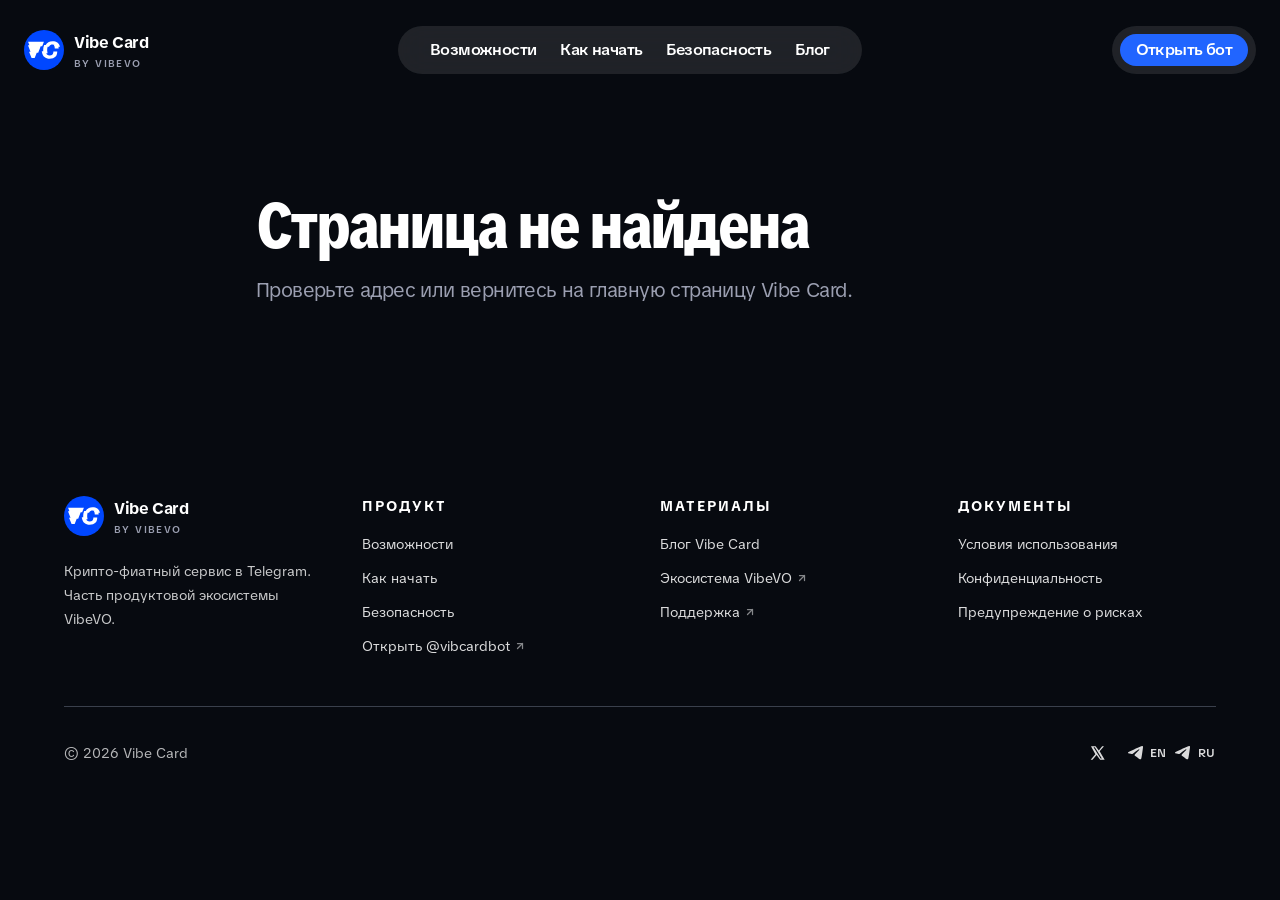
<file: privacy/index.html>
<!doctype html>
<html lang="ru" data-theme="dark">
  <head>
    <meta charset="UTF-8" />
    <meta name="viewport" content="width=device-width, initial-scale=1.0" />
    <meta name="theme-color" content="#0b0b0f" />
    <meta name="color-scheme" content="dark" />
    <link rel="icon" type="image/svg+xml" href="/brand/vibecard-logo.svg" />
    <link rel="apple-touch-icon" href="/brand/vibecard-logo.png" />
    <link rel="preload" as="font" type="font/woff2" href="/fonts/TikTokSans-Regular.woff2" crossorigin />
    <link rel="preload" as="font" type="font/woff2" href="/fonts/TikTokSans-Bold.woff2" crossorigin />
    <script>
      document.documentElement.setAttribute('data-theme', 'dark')
    </script>
    <title data-rh="true">Политика конфиденциальности — Vibe Card</title>
    <meta data-rh="true" name="description" content="Какие данные обрабатывает информационный сайт Vibe Card и что происходит после перехода в Telegram."/><meta data-rh="true" name="robots" content="index,follow,max-image-preview:large"/><meta data-rh="true" property="og:type" content="website"/><meta data-rh="true" property="og:site_name" content="Vibe Card"/><meta data-rh="true" property="og:title" content="Политика конфиденциальности — Vibe Card"/><meta data-rh="true" property="og:description" content="Какие данные обрабатывает информационный сайт Vibe Card и что происходит после перехода в Telegram."/><meta data-rh="true" property="og:url" content="https://vibcard.ru/privacy/"/><meta data-rh="true" property="og:image" content="https://vibcard.ru/og-image.png"/><meta data-rh="true" property="og:image:width" content="1200"/><meta data-rh="true" property="og:image:height" content="630"/><meta data-rh="true" property="og:image:alt" content="Vibe Card — крипто-фиатный сервис в Telegram"/><meta data-rh="true" property="og:locale" content="ru_RU"/><meta data-rh="true" name="twitter:card" content="summary_large_image"/><meta data-rh="true" name="twitter:title" content="Политика конфиденциальности — Vibe Card"/><meta data-rh="true" name="twitter:description" content="Какие данные обрабатывает информационный сайт Vibe Card и что происходит после перехода в Telegram."/><meta data-rh="true" name="twitter:image" content="https://vibcard.ru/og-image.png"/>
    <link data-rh="true" rel="canonical" href="https://vibcard.ru/privacy/"/><link data-rh="true" rel="alternate" hrefLang="ru" href="https://vibcard.ru/privacy/"/><link data-rh="true" rel="alternate" hrefLang="x-default" href="https://vibcard.ru/privacy/"/>
    <script data-rh="true" type="application/ld+json">{"@context":"https://schema.org","@type":"Organization","@id":"https://vibcard.ru/#organization","name":"Vibe Card","url":"https://vibcard.ru","logo":"https://vibcard.ru/brand/vibecard-logo.svg","email":"support@vibevo.io","parentOrganization":{"@type":"Organization","name":"VibeVO","url":"https://vibevo.io"}}</script><script data-rh="true" type="application/ld+json">{"@context":"https://schema.org","@type":"WebSite","@id":"https://vibcard.ru/#website","name":"Vibe Card","url":"https://vibcard.ru","inLanguage":"ru-RU","publisher":{"@id":"https://vibcard.ru/#organization"}}</script>
    <script type="module" crossorigin src="/assets/index-D99_vpRP.js"></script>
    <link rel="modulepreload" crossorigin href="/assets/react-vendor-CMN8Sm0c.js">
    <link rel="modulepreload" crossorigin href="/assets/router-vendor-DKC0J0C6.js">
    <link rel="modulepreload" crossorigin href="/assets/ui-vendor-BYAewLyk.js">
    <link rel="modulepreload" crossorigin href="/assets/icons-vendor-DnjNEcSb.js">
    <link rel="stylesheet" crossorigin href="/styles.css?v=fdfbc6518db0">
  </head>
  <body>
    <div id="root"><div class="marketing-site min-h-screen overflow-x-clip" style="color:var(--vibevo-text);background:var(--bg-primary)"><a href="#main-content" class="sr-only focus:not-sr-only focus:fixed focus:left-4 focus:top-4 focus:z-[70] focus:rounded-xl focus:px-4 focus:py-2" style="background:var(--surface-layer-three);color:var(--text-primary);border:1px solid var(--border)">Перейти к содержимому</a><header class="sticky top-0 z-40" style="background:transparent;overflow-anchor:none"><div class="mx-auto flex h-16 w-full max-w-[1440px] items-center justify-between gap-2 px-4 pt-2 md:h-[88px] md:gap-6 md:px-6 md:pt-3"><a href="/" aria-label="Vibe Card — на главную" class="inline-flex items-center"><span class="inline-flex items-center gap-2.5" aria-hidden="true"><img src="/brand/vibecard-logo.svg" alt="" class="size-9 md:size-10"/><span class="grid leading-none"><strong class="text-base font-bold tracking-[-0.4px] text-[var(--text-primary)]">Vibe Card</strong><span class="mt-1 text-[10px] font-semibold uppercase tracking-[0.14em] text-[var(--text-secondary)]">by VibeVO</span></span></span></a><nav aria-label="Primary" class="hidden md:block"><ul class="flex w-fit items-center gap-6 rounded-full px-8 py-3" style="background:var(--surface-glass-menu);backdrop-filter:blur(var(--blur-glass));-webkit-backdrop-filter:blur(var(--blur-glass))"><li class="relative flex items-center"><a href="/#features" class="cursor-pointer whitespace-nowrap text-base font-medium leading-6 tracking-[-0.6px] transition-colors duration-200" style="color:var(--text-primary)">Возможности</a></li><li class="relative flex items-center"><a href="/#how-it-works" class="cursor-pointer whitespace-nowrap text-base font-medium leading-6 tracking-[-0.6px] transition-colors duration-200" style="color:var(--text-primary)">Как начать</a></li><li class="relative flex items-center"><a href="/#security" class="cursor-pointer whitespace-nowrap text-base font-medium leading-6 tracking-[-0.6px] transition-colors duration-200" style="color:var(--text-primary)">Безопасность</a></li><li class="relative flex items-center"><a href="/blog/" class="cursor-pointer whitespace-nowrap text-base font-medium leading-6 tracking-[-0.6px] transition-colors duration-200" style="color:var(--text-primary)">Блог</a></li></ul></nav><div class="flex items-center gap-2"><div class="flex items-center gap-2 rounded-full p-2" style="background:var(--surface-glass-control);backdrop-filter:blur(var(--blur-glass));-webkit-backdrop-filter:blur(var(--blur-glass))"><a href="https://t.me/vibcardbot" target="_blank" rel="noreferrer" data-utm-forward="true" aria-label="Открыть бот" title="Открыть бот" class="marketing-button-primary inline-flex size-8 shrink-0 items-center justify-center gap-1 rounded-full p-1 md:size-auto md:px-4 md:py-1 md:text-base md:font-medium md:leading-6 md:tracking-[-0.6px]"><svg xmlns="http://www.w3.org/2000/svg" width="24" height="24" viewBox="0 0 24 24" fill="none" stroke="currentColor" stroke-width="1.5" stroke-linecap="round" stroke-linejoin="round" class="lucide lucide-circle-user-round size-6 md:hidden"><path d="M18 20a6 6 0 0 0-12 0"></path><circle cx="12" cy="10" r="4"></circle><circle cx="12" cy="12" r="10"></circle></svg><span class="hidden md:inline">Открыть бот</span></a></div><button type="button" aria-label="Menu" class="inline-flex size-9 shrink-0 items-center justify-center rounded-full border md:hidden" style="border-color:var(--vibevo-card-border);color:var(--vibevo-text)"><svg xmlns="http://www.w3.org/2000/svg" width="24" height="24" viewBox="0 0 24 24" fill="none" stroke="currentColor" stroke-width="2" stroke-linecap="round" stroke-linejoin="round" class="lucide lucide-menu size-4"><line x1="4" x2="20" y1="12" y2="12"></line><line x1="4" x2="20" y1="6" y2="6"></line><line x1="4" x2="20" y1="18" y2="18"></line></svg></button></div></div></header><main id="main-content" class="vibcard-legal-page"><header class="vibcard-legal-hero"><a href="/" class="vibcard-legal-back">← Vibe Card</a><p>Обновлено 25 августа 2026</p><h1>Политика конфиденциальности</h1><p>Какие данные обрабатывает информационный сайт Vibe Card и что происходит после перехода в Telegram.</p></header><article class="vibcard-legal-content"><section><h2>1. Кто отвечает за сайт</h2><p>Информационный сайт Vibe Card поддерживается командой продукта. По вопросам о персональных данных можно написать на<!-- --> <a href="mailto:support@vibevo.io">support@vibevo.io</a>.</p></section><section><h2>2. Что собирает vibcard.ru</h2><p>На сайте нет регистрации, формы оплаты, пользовательского кабинета и полей для загрузки документов. В текущей версии мы не используем рекламные пиксели и не устанавливаем необязательные cookies.</p><p>Хостинг и техническая инфраструктура могут автоматически обрабатывать стандартные журналы запросов: IP-адрес, дату и время, запрошенную страницу, тип браузера, код ответа и сведения, необходимые для защиты от атак и диагностики ошибок. Эти данные используются для безопасности и стабильности сайта и хранятся только необходимый срок.</p></section><section><h2>3. Переход в Telegram</h2><p>Когда вы нажимаете кнопку перехода, браузер открывает t.me, а дальнейшее взаимодействие происходит в Telegram. Telegram обрабатывает данные по собственной политике. Vibe Card получает только сведения, необходимые для работы бота и переданные Telegram или вами в рамках сценария.</p></section><section><h2>4. Идентификация и финансовые операции</h2><p>Документы, платёжные реквизиты и сведения об операциях не вводятся на vibcard.ru. Они могут обрабатываться финансовыми и идентификационными партнёрами внутри отдельного защищённого сценария. До передачи данных пользователь получает информацию об операторе, целях обработки и применимых условиях.</p><p>Не отправляйте паспортные данные, номера карт, коды подтверждения или ключи кошельков на email и в обычные сообщения поддержки.</p></section><section><h2>5. Для чего используются технические данные</h2><ul><li>доставка страниц и обеспечение работоспособности;</li><li>предотвращение злоупотреблений, атак и мошенничества;</li><li>поиск и исправление технических ошибок;</li><li>выполнение требований закона и защита законных прав.</li></ul></section><section><h2>6. Передача и хранение</h2><p>Технические данные могут обрабатываться поставщиками хостинга и сетевой инфраструктуры в объёме, необходимом для их услуг. Мы не продаём персональные данные посетителей сайта. Данные могут быть раскрыты по законному требованию уполномоченного органа.</p></section><section><h2>7. Ваши права</h2><p>В зависимости от применимого права вы можете запросить сведения об обработке, исправление или удаление данных, ограничение обработки либо возразить против неё. Отправьте запрос на<!-- --> <a href="mailto:support@vibevo.io">support@vibevo.io</a>. Для защиты данных может понадобиться подтвердить личность заявителя.</p></section><section><h2>8. Обновления</h2><p>При добавлении аналитики, форм или новых способов обработки политика будет обновлена до запуска соответствующей функции.</p></section></article></main><footer class="relative px-5 pb-12 pt-20 md:px-10 md:pb-16 md:pt-24 lg:px-16 lg:pt-28"><div class="mx-auto w-full max-w-[1280px]"><div class="grid gap-10 md:grid-cols-3 lg:grid-cols-4"><div class="" style="opacity:0;transform:translateY(16px)"><a href="/" class="inline-flex items-center" style="color:var(--vibevo-text)" aria-label="Vibe Card — на главную"><span class="inline-flex items-center gap-2.5" aria-hidden="true"><img src="/brand/vibecard-logo.svg" alt="" class="size-9 md:size-10"/><span class="grid leading-none"><strong class="text-base font-bold tracking-[-0.4px] text-[var(--text-primary)]">Vibe Card</strong><span class="mt-1 text-[10px] font-semibold uppercase tracking-[0.14em] text-[var(--text-secondary)]">by VibeVO</span></span></span></a><p class="mt-4 text-sm leading-6" style="color:var(--vibevo-text);opacity:0.78">Крипто-фиатный сервис в Telegram. Часть продуктовой экосистемы VibeVO.</p></div><div class="" style="opacity:0;transform:translateY(16px)"><div><p class="text-sm font-bold uppercase tracking-[0.14em]" style="color:var(--vibevo-text)">Продукт</p><ul class="mt-4 flex flex-col gap-2.5"><li><a href="/#features" class="inline-flex items-center gap-1 text-sm transition-opacity hover:text-[var(--vibevo-cyan)]" style="color:var(--vibevo-text);opacity:0.85">Возможности</a></li><li><a href="/#how-it-works" class="inline-flex items-center gap-1 text-sm transition-opacity hover:text-[var(--vibevo-cyan)]" style="color:var(--vibevo-text);opacity:0.85">Как начать</a></li><li><a href="/#security" class="inline-flex items-center gap-1 text-sm transition-opacity hover:text-[var(--vibevo-cyan)]" style="color:var(--vibevo-text);opacity:0.85">Безопасность</a></li><li><a href="https://t.me/vibcardbot" target="_blank" rel="noreferrer noopener" class="inline-flex items-center gap-1 text-sm transition-opacity hover:text-[var(--vibevo-cyan)]" style="color:var(--vibevo-text);opacity:0.85">Открыть @vibcardbot<svg aria-hidden="true" width="12" height="12" viewBox="0 0 24 24" fill="none" stroke="currentColor" stroke-width="2.5" stroke-linecap="round" stroke-linejoin="round" class="inline-block opacity-60"><path d="M7 17 17 7"></path><path d="M7 7h10v10"></path></svg></a></li></ul></div></div><div class="" style="opacity:0;transform:translateY(16px)"><div><p class="text-sm font-bold uppercase tracking-[0.14em]" style="color:var(--vibevo-text)">Материалы</p><ul class="mt-4 flex flex-col gap-2.5"><li><a href="/blog/" class="inline-flex items-center gap-1 text-sm transition-opacity hover:text-[var(--vibevo-cyan)]" style="color:var(--vibevo-text);opacity:0.85">Блог Vibe Card</a></li><li><a href="https://vibevo.io" target="_blank" rel="noreferrer noopener" class="inline-flex items-center gap-1 text-sm transition-opacity hover:text-[var(--vibevo-cyan)]" style="color:var(--vibevo-text);opacity:0.85">Экосистема VibeVO<svg aria-hidden="true" width="12" height="12" viewBox="0 0 24 24" fill="none" stroke="currentColor" stroke-width="2.5" stroke-linecap="round" stroke-linejoin="round" class="inline-block opacity-60"><path d="M7 17 17 7"></path><path d="M7 7h10v10"></path></svg></a></li><li><a href="https://t.me/vibcardbot" target="_blank" rel="noreferrer noopener" class="inline-flex items-center gap-1 text-sm transition-opacity hover:text-[var(--vibevo-cyan)]" style="color:var(--vibevo-text);opacity:0.85">Поддержка<svg aria-hidden="true" width="12" height="12" viewBox="0 0 24 24" fill="none" stroke="currentColor" stroke-width="2.5" stroke-linecap="round" stroke-linejoin="round" class="inline-block opacity-60"><path d="M7 17 17 7"></path><path d="M7 7h10v10"></path></svg></a></li></ul></div></div><div class="" style="opacity:0;transform:translateY(16px)"><div><p class="text-sm font-bold uppercase tracking-[0.14em]" style="color:var(--vibevo-text)">Документы</p><ul class="mt-4 flex flex-col gap-2.5"><li><a href="/terms/" class="inline-flex items-center gap-1 text-sm transition-opacity hover:text-[var(--vibevo-cyan)]" style="color:var(--vibevo-text);opacity:0.85">Условия использования</a></li><li><a href="/privacy/" class="inline-flex items-center gap-1 text-sm transition-opacity hover:text-[var(--vibevo-cyan)]" style="color:var(--vibevo-text);opacity:0.85">Конфиденциальность</a></li><li><a href="/risk/" class="inline-flex items-center gap-1 text-sm transition-opacity hover:text-[var(--vibevo-cyan)]" style="color:var(--vibevo-text);opacity:0.85">Предупреждение о рисках</a></li></ul></div></div></div><div class="mt-12 flex flex-col gap-5 border-t pt-6 text-sm sm:flex-row sm:items-center sm:justify-between" style="border-color:var(--vibevo-card-border);color:var(--vibevo-text)"><p style="opacity:0.7">© 2026 Vibe Card</p><div class="flex items-center gap-1"><a href="https://x.com/Vibe_VO" target="_blank" rel="noreferrer noopener" aria-label="VibeVO в X" class="inline-flex size-11 items-center justify-center rounded-full transition-colors hover:bg-white/5 hover:text-[var(--vibevo-cyan)]" style="color:var(--vibevo-text);opacity:0.85"><svg aria-hidden="true" viewBox="0 0 24 24" fill="currentColor" class="size-4"><path d="M18.244 2H21l-6.494 7.42L22 22h-6.797l-5.32-6.96L3.8 22H1l7.014-7.99L1.5 2h6.91l4.78 6.32L18.244 2Zm-2.385 18.4h1.86L7.244 3.5h-1.96l10.575 16.9Z"></path></svg></a><a href="https://t.me/vibevo_io" target="_blank" rel="noreferrer noopener" aria-label="VibeVO Telegram EN" class="inline-flex size-11 items-center justify-center rounded-full transition-colors hover:bg-white/5 hover:text-[var(--vibevo-cyan)]" style="color:var(--vibevo-text);opacity:0.85" title="Telegram EN"><span aria-hidden="true" class="relative block overflow-hidden size-5"><svg aria-hidden="true" viewBox="0 0 18 16" fill="none" preserveAspectRatio="none" class="absolute inset-y-[16.67%] left-[8.33%] right-[16.67%]"><path fill-rule="evenodd" clip-rule="evenodd" d="M1.23243 6.90071C6.06328 4.6498 9.27926 3.15417 10.8941 2.42856C15.4903 0.370204 16.4565 0.0148089 17.0776 0C17.2156 0 17.5193 0.0296179 17.7263 0.207316C17.8919 0.355396 17.9334 0.547911 17.9609 0.695991C17.9886 0.844071 18.0162 1.15505 17.9886 1.39198C17.7401 4.20555 16.6635 11.0322 16.1114 14.1716C15.8768 15.5043 15.4213 15.9485 14.9796 15.993C14.0134 16.0818 13.2819 15.3118 12.3572 14.6602C10.8941 13.6385 10.0798 13.0017 8.65808 11.9948C7.01567 10.8396 8.07839 10.2029 9.017 9.16631C9.2654 8.89982 13.5028 4.75347 13.5856 4.38326C13.5993 4.33883 13.5993 4.16113 13.5028 4.07228C13.4061 3.98343 13.2681 4.01305 13.1577 4.04267C13.0059 4.07228 10.687 5.73081 6.1737 9.00346C5.51118 9.49209 4.91768 9.72906 4.37938 9.71422C3.78588 9.69946 2.65408 9.35884 1.79833 9.06266C0.763153 8.70729 -0.0649903 8.51475 0.00402162 7.8928C0.0454306 7.56702 0.459502 7.24124 1.23243 6.90071Z" fill="currentColor"></path></svg></span><span class="ml-1 text-xs font-semibold">EN</span></a><a href="https://t.me/vibevo_io_ru" target="_blank" rel="noreferrer noopener" aria-label="VibeVO Telegram RU" class="inline-flex size-11 items-center justify-center rounded-full transition-colors hover:bg-white/5 hover:text-[var(--vibevo-cyan)]" style="color:var(--vibevo-text);opacity:0.85" title="Telegram RU"><span aria-hidden="true" class="relative block overflow-hidden size-5"><svg aria-hidden="true" viewBox="0 0 18 16" fill="none" preserveAspectRatio="none" class="absolute inset-y-[16.67%] left-[8.33%] right-[16.67%]"><path fill-rule="evenodd" clip-rule="evenodd" d="M1.23243 6.90071C6.06328 4.6498 9.27926 3.15417 10.8941 2.42856C15.4903 0.370204 16.4565 0.0148089 17.0776 0C17.2156 0 17.5193 0.0296179 17.7263 0.207316C17.8919 0.355396 17.9334 0.547911 17.9609 0.695991C17.9886 0.844071 18.0162 1.15505 17.9886 1.39198C17.7401 4.20555 16.6635 11.0322 16.1114 14.1716C15.8768 15.5043 15.4213 15.9485 14.9796 15.993C14.0134 16.0818 13.2819 15.3118 12.3572 14.6602C10.8941 13.6385 10.0798 13.0017 8.65808 11.9948C7.01567 10.8396 8.07839 10.2029 9.017 9.16631C9.2654 8.89982 13.5028 4.75347 13.5856 4.38326C13.5993 4.33883 13.5993 4.16113 13.5028 4.07228C13.4061 3.98343 13.2681 4.01305 13.1577 4.04267C13.0059 4.07228 10.687 5.73081 6.1737 9.00346C5.51118 9.49209 4.91768 9.72906 4.37938 9.71422C3.78588 9.69946 2.65408 9.35884 1.79833 9.06266C0.763153 8.70729 -0.0649903 8.51475 0.00402162 7.8928C0.0454306 7.56702 0.459502 7.24124 1.23243 6.90071Z" fill="currentColor"></path></svg></span><span class="ml-1 text-xs font-semibold">RU</span></a></div></div></div></footer></div><script>window.__staticRouterHydrationData = JSON.parse("{\"loaderData\":{},\"actionData\":null,\"errors\":null}");</script></div>
  </body>
</html>
</file>
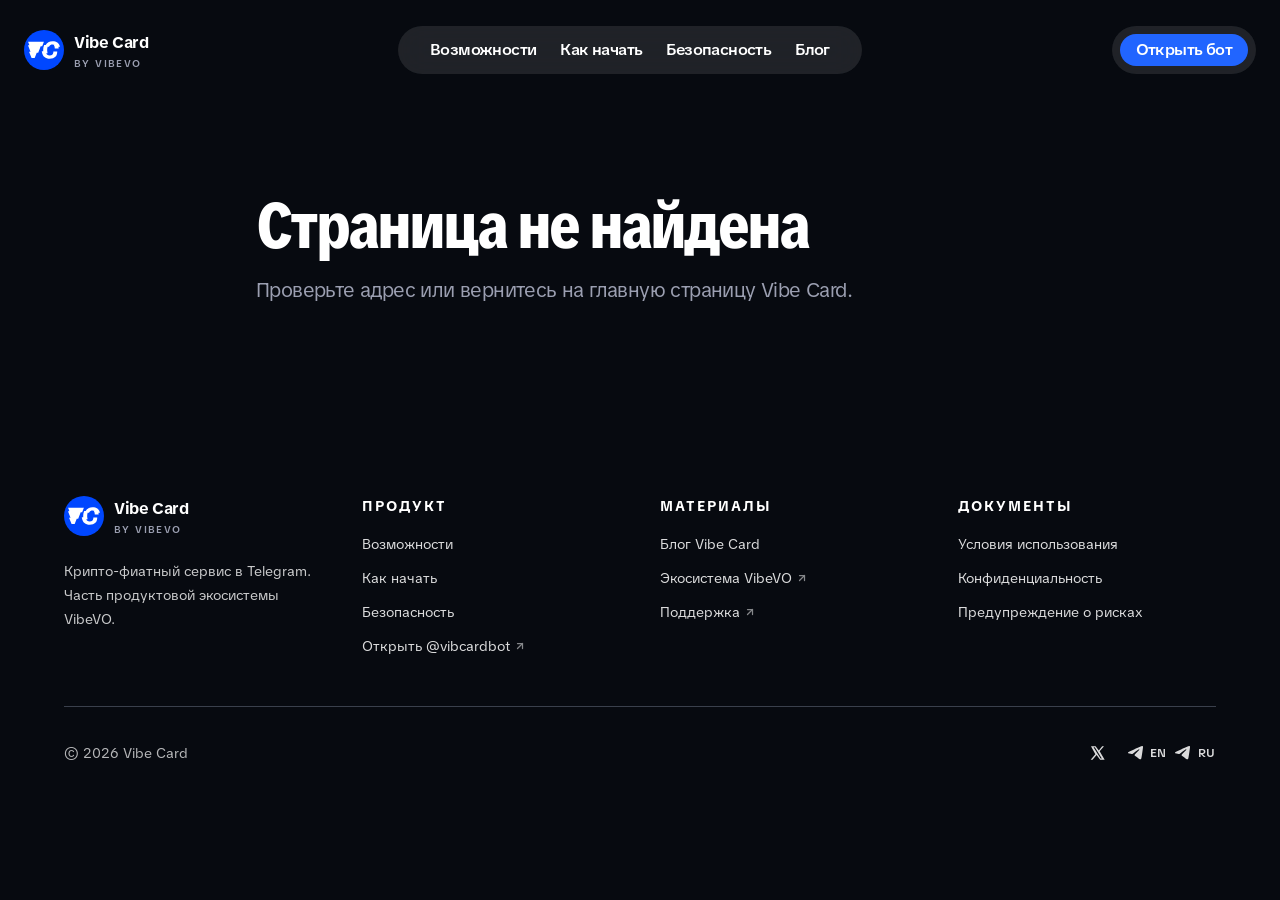
<file: risk/index.html>
<!doctype html>
<html lang="ru" data-theme="dark">
  <head>
    <meta charset="UTF-8" />
    <meta name="viewport" content="width=device-width, initial-scale=1.0" />
    <meta name="theme-color" content="#0b0b0f" />
    <meta name="color-scheme" content="dark" />
    <link rel="icon" type="image/svg+xml" href="/brand/vibecard-logo.svg" />
    <link rel="apple-touch-icon" href="/brand/vibecard-logo.png" />
    <link rel="preload" as="font" type="font/woff2" href="/fonts/TikTokSans-Regular.woff2" crossorigin />
    <link rel="preload" as="font" type="font/woff2" href="/fonts/TikTokSans-Bold.woff2" crossorigin />
    <script>
      document.documentElement.setAttribute('data-theme', 'dark')
    </script>
    <title data-rh="true">Предупреждение о рисках — Vibe Card</title>
    <meta data-rh="true" name="description" content="Основные риски операций с криптоактивами и платёжными инструментами."/><meta data-rh="true" name="robots" content="index,follow,max-image-preview:large"/><meta data-rh="true" property="og:type" content="website"/><meta data-rh="true" property="og:site_name" content="Vibe Card"/><meta data-rh="true" property="og:title" content="Предупреждение о рисках — Vibe Card"/><meta data-rh="true" property="og:description" content="Основные риски операций с криптоактивами и платёжными инструментами."/><meta data-rh="true" property="og:url" content="https://vibcard.ru/risk/"/><meta data-rh="true" property="og:image" content="https://vibcard.ru/og-image.png"/><meta data-rh="true" property="og:image:width" content="1200"/><meta data-rh="true" property="og:image:height" content="630"/><meta data-rh="true" property="og:image:alt" content="Vibe Card — крипто-фиатный сервис в Telegram"/><meta data-rh="true" property="og:locale" content="ru_RU"/><meta data-rh="true" name="twitter:card" content="summary_large_image"/><meta data-rh="true" name="twitter:title" content="Предупреждение о рисках — Vibe Card"/><meta data-rh="true" name="twitter:description" content="Основные риски операций с криптоактивами и платёжными инструментами."/><meta data-rh="true" name="twitter:image" content="https://vibcard.ru/og-image.png"/>
    <link data-rh="true" rel="canonical" href="https://vibcard.ru/risk/"/><link data-rh="true" rel="alternate" hrefLang="ru" href="https://vibcard.ru/risk/"/><link data-rh="true" rel="alternate" hrefLang="x-default" href="https://vibcard.ru/risk/"/>
    <script data-rh="true" type="application/ld+json">{"@context":"https://schema.org","@type":"Organization","@id":"https://vibcard.ru/#organization","name":"Vibe Card","url":"https://vibcard.ru","logo":"https://vibcard.ru/brand/vibecard-logo.svg","email":"support@vibevo.io","parentOrganization":{"@type":"Organization","name":"VibeVO","url":"https://vibevo.io"}}</script><script data-rh="true" type="application/ld+json">{"@context":"https://schema.org","@type":"WebSite","@id":"https://vibcard.ru/#website","name":"Vibe Card","url":"https://vibcard.ru","inLanguage":"ru-RU","publisher":{"@id":"https://vibcard.ru/#organization"}}</script>
    <script type="module" crossorigin src="/assets/index-D99_vpRP.js"></script>
    <link rel="modulepreload" crossorigin href="/assets/react-vendor-CMN8Sm0c.js">
    <link rel="modulepreload" crossorigin href="/assets/router-vendor-DKC0J0C6.js">
    <link rel="modulepreload" crossorigin href="/assets/ui-vendor-BYAewLyk.js">
    <link rel="modulepreload" crossorigin href="/assets/icons-vendor-DnjNEcSb.js">
    <link rel="stylesheet" crossorigin href="/styles.css?v=fdfbc6518db0">
  </head>
  <body>
    <div id="root"><div class="marketing-site min-h-screen overflow-x-clip" style="color:var(--vibevo-text);background:var(--bg-primary)"><a href="#main-content" class="sr-only focus:not-sr-only focus:fixed focus:left-4 focus:top-4 focus:z-[70] focus:rounded-xl focus:px-4 focus:py-2" style="background:var(--surface-layer-three);color:var(--text-primary);border:1px solid var(--border)">Перейти к содержимому</a><header class="sticky top-0 z-40" style="background:transparent;overflow-anchor:none"><div class="mx-auto flex h-16 w-full max-w-[1440px] items-center justify-between gap-2 px-4 pt-2 md:h-[88px] md:gap-6 md:px-6 md:pt-3"><a href="/" aria-label="Vibe Card — на главную" class="inline-flex items-center"><span class="inline-flex items-center gap-2.5" aria-hidden="true"><img src="/brand/vibecard-logo.svg" alt="" class="size-9 md:size-10"/><span class="grid leading-none"><strong class="text-base font-bold tracking-[-0.4px] text-[var(--text-primary)]">Vibe Card</strong><span class="mt-1 text-[10px] font-semibold uppercase tracking-[0.14em] text-[var(--text-secondary)]">by VibeVO</span></span></span></a><nav aria-label="Primary" class="hidden md:block"><ul class="flex w-fit items-center gap-6 rounded-full px-8 py-3" style="background:var(--surface-glass-menu);backdrop-filter:blur(var(--blur-glass));-webkit-backdrop-filter:blur(var(--blur-glass))"><li class="relative flex items-center"><a href="/#features" class="cursor-pointer whitespace-nowrap text-base font-medium leading-6 tracking-[-0.6px] transition-colors duration-200" style="color:var(--text-primary)">Возможности</a></li><li class="relative flex items-center"><a href="/#how-it-works" class="cursor-pointer whitespace-nowrap text-base font-medium leading-6 tracking-[-0.6px] transition-colors duration-200" style="color:var(--text-primary)">Как начать</a></li><li class="relative flex items-center"><a href="/#security" class="cursor-pointer whitespace-nowrap text-base font-medium leading-6 tracking-[-0.6px] transition-colors duration-200" style="color:var(--text-primary)">Безопасность</a></li><li class="relative flex items-center"><a href="/blog/" class="cursor-pointer whitespace-nowrap text-base font-medium leading-6 tracking-[-0.6px] transition-colors duration-200" style="color:var(--text-primary)">Блог</a></li></ul></nav><div class="flex items-center gap-2"><div class="flex items-center gap-2 rounded-full p-2" style="background:var(--surface-glass-control);backdrop-filter:blur(var(--blur-glass));-webkit-backdrop-filter:blur(var(--blur-glass))"><a href="https://t.me/vibcardbot" target="_blank" rel="noreferrer" data-utm-forward="true" aria-label="Открыть бот" title="Открыть бот" class="marketing-button-primary inline-flex size-8 shrink-0 items-center justify-center gap-1 rounded-full p-1 md:size-auto md:px-4 md:py-1 md:text-base md:font-medium md:leading-6 md:tracking-[-0.6px]"><svg xmlns="http://www.w3.org/2000/svg" width="24" height="24" viewBox="0 0 24 24" fill="none" stroke="currentColor" stroke-width="1.5" stroke-linecap="round" stroke-linejoin="round" class="lucide lucide-circle-user-round size-6 md:hidden"><path d="M18 20a6 6 0 0 0-12 0"></path><circle cx="12" cy="10" r="4"></circle><circle cx="12" cy="12" r="10"></circle></svg><span class="hidden md:inline">Открыть бот</span></a></div><button type="button" aria-label="Menu" class="inline-flex size-9 shrink-0 items-center justify-center rounded-full border md:hidden" style="border-color:var(--vibevo-card-border);color:var(--vibevo-text)"><svg xmlns="http://www.w3.org/2000/svg" width="24" height="24" viewBox="0 0 24 24" fill="none" stroke="currentColor" stroke-width="2" stroke-linecap="round" stroke-linejoin="round" class="lucide lucide-menu size-4"><line x1="4" x2="20" y1="12" y2="12"></line><line x1="4" x2="20" y1="6" y2="6"></line><line x1="4" x2="20" y1="18" y2="18"></line></svg></button></div></div></header><main id="main-content" class="vibcard-legal-page"><header class="vibcard-legal-hero"><a href="/" class="vibcard-legal-back">← Vibe Card</a><p>Обновлено 25 августа 2026</p><h1>Предупреждение о рисках</h1><p>Основные риски операций с криптоактивами и платёжными инструментами.</p></header><article class="vibcard-legal-content"><section><h2>1. Волатильность</h2><p>Цена USDT и других криптоактивов в рублях меняется под влиянием рынка, ликвидности и доступности платёжных направлений. Итоговая сумма может отличаться от ранее показанной. Проверяйте зафиксированный курс на экране подтверждения.</p></section><section><h2>2. Необратимость блокчейна</h2><p>Перевод в неправильную сеть или на неправильный адрес часто нельзя отменить. Всегда сверяйте сеть, адрес, актив и сумму.</p></section><section><h2>3. Стейблкоин и контрагент</h2><p>Название «стейблкоин» не означает отсутствие риска. Возможны отклонение цены от целевого актива, ограничения эмитента, заморозка адресов, технические сбои, снижение ликвидности и изменение правил инфраструктурных партнёров.</p></section><section><h2>4. Платёжные и банковские ограничения</h2><p>Банк, карточный провайдер или платёжная система могут запросить документы, задержать, отклонить или ограничить операцию. Международная карта может работать не во всех странах, валютах, сервисах или категориях торговых точек.</p></section><section><h2>5. Комиссии и конвертация</h2><p>Итоговые расходы могут включать комиссию сервиса, блокчейн-сети, банка, карточного провайдера и конвертацию валюты. Ориентируйтесь на параметры перед подтверждением.</p></section><section><h2>6. Регуляторные и налоговые риски</h2><p>Правила владения, обмена и декларирования криптоактивов зависят от страны и могут меняться. Пользователь самостоятельно оценивает законность операции и исполняет налоговые обязанности.</p></section><section><h2>7. Мошенничество и доступ</h2><ul><li>проверяйте username: официальный бот — только @vibcardbot;</li><li>не сообщайте коды Telegram, пароль облачной защиты и seed-фразу;</li><li>не устанавливайте программы удалённого доступа по просьбе «поддержки»;</li><li>не переводите средства на адрес из личного сообщения неизвестного аккаунта;</li><li>для рублёвых операций используйте только собственные реквизиты.</li></ul></section><section><h2>8. Ваше решение</h2><p class="vibcard-legal-note">Совершайте только понятные вам операции и только на сумму, потеря или временная блокировка которой не создаст критической ситуации. Vibe Card не обещает доходность и не предоставляет индивидуальных инвестиционных рекомендаций.</p><p>По вопросам о сайте: <a href="mailto:support@vibevo.io">support@vibevo.io</a>. По конкретной операции обращайтесь в поддержку внутри официального бота.</p></section></article></main><footer class="relative px-5 pb-12 pt-20 md:px-10 md:pb-16 md:pt-24 lg:px-16 lg:pt-28"><div class="mx-auto w-full max-w-[1280px]"><div class="grid gap-10 md:grid-cols-3 lg:grid-cols-4"><div class="" style="opacity:0;transform:translateY(16px)"><a href="/" class="inline-flex items-center" style="color:var(--vibevo-text)" aria-label="Vibe Card — на главную"><span class="inline-flex items-center gap-2.5" aria-hidden="true"><img src="/brand/vibecard-logo.svg" alt="" class="size-9 md:size-10"/><span class="grid leading-none"><strong class="text-base font-bold tracking-[-0.4px] text-[var(--text-primary)]">Vibe Card</strong><span class="mt-1 text-[10px] font-semibold uppercase tracking-[0.14em] text-[var(--text-secondary)]">by VibeVO</span></span></span></a><p class="mt-4 text-sm leading-6" style="color:var(--vibevo-text);opacity:0.78">Крипто-фиатный сервис в Telegram. Часть продуктовой экосистемы VibeVO.</p></div><div class="" style="opacity:0;transform:translateY(16px)"><div><p class="text-sm font-bold uppercase tracking-[0.14em]" style="color:var(--vibevo-text)">Продукт</p><ul class="mt-4 flex flex-col gap-2.5"><li><a href="/#features" class="inline-flex items-center gap-1 text-sm transition-opacity hover:text-[var(--vibevo-cyan)]" style="color:var(--vibevo-text);opacity:0.85">Возможности</a></li><li><a href="/#how-it-works" class="inline-flex items-center gap-1 text-sm transition-opacity hover:text-[var(--vibevo-cyan)]" style="color:var(--vibevo-text);opacity:0.85">Как начать</a></li><li><a href="/#security" class="inline-flex items-center gap-1 text-sm transition-opacity hover:text-[var(--vibevo-cyan)]" style="color:var(--vibevo-text);opacity:0.85">Безопасность</a></li><li><a href="https://t.me/vibcardbot" target="_blank" rel="noreferrer noopener" class="inline-flex items-center gap-1 text-sm transition-opacity hover:text-[var(--vibevo-cyan)]" style="color:var(--vibevo-text);opacity:0.85">Открыть @vibcardbot<svg aria-hidden="true" width="12" height="12" viewBox="0 0 24 24" fill="none" stroke="currentColor" stroke-width="2.5" stroke-linecap="round" stroke-linejoin="round" class="inline-block opacity-60"><path d="M7 17 17 7"></path><path d="M7 7h10v10"></path></svg></a></li></ul></div></div><div class="" style="opacity:0;transform:translateY(16px)"><div><p class="text-sm font-bold uppercase tracking-[0.14em]" style="color:var(--vibevo-text)">Материалы</p><ul class="mt-4 flex flex-col gap-2.5"><li><a href="/blog/" class="inline-flex items-center gap-1 text-sm transition-opacity hover:text-[var(--vibevo-cyan)]" style="color:var(--vibevo-text);opacity:0.85">Блог Vibe Card</a></li><li><a href="https://vibevo.io" target="_blank" rel="noreferrer noopener" class="inline-flex items-center gap-1 text-sm transition-opacity hover:text-[var(--vibevo-cyan)]" style="color:var(--vibevo-text);opacity:0.85">Экосистема VibeVO<svg aria-hidden="true" width="12" height="12" viewBox="0 0 24 24" fill="none" stroke="currentColor" stroke-width="2.5" stroke-linecap="round" stroke-linejoin="round" class="inline-block opacity-60"><path d="M7 17 17 7"></path><path d="M7 7h10v10"></path></svg></a></li><li><a href="https://t.me/vibcardbot" target="_blank" rel="noreferrer noopener" class="inline-flex items-center gap-1 text-sm transition-opacity hover:text-[var(--vibevo-cyan)]" style="color:var(--vibevo-text);opacity:0.85">Поддержка<svg aria-hidden="true" width="12" height="12" viewBox="0 0 24 24" fill="none" stroke="currentColor" stroke-width="2.5" stroke-linecap="round" stroke-linejoin="round" class="inline-block opacity-60"><path d="M7 17 17 7"></path><path d="M7 7h10v10"></path></svg></a></li></ul></div></div><div class="" style="opacity:0;transform:translateY(16px)"><div><p class="text-sm font-bold uppercase tracking-[0.14em]" style="color:var(--vibevo-text)">Документы</p><ul class="mt-4 flex flex-col gap-2.5"><li><a href="/terms/" class="inline-flex items-center gap-1 text-sm transition-opacity hover:text-[var(--vibevo-cyan)]" style="color:var(--vibevo-text);opacity:0.85">Условия использования</a></li><li><a href="/privacy/" class="inline-flex items-center gap-1 text-sm transition-opacity hover:text-[var(--vibevo-cyan)]" style="color:var(--vibevo-text);opacity:0.85">Конфиденциальность</a></li><li><a href="/risk/" class="inline-flex items-center gap-1 text-sm transition-opacity hover:text-[var(--vibevo-cyan)]" style="color:var(--vibevo-text);opacity:0.85">Предупреждение о рисках</a></li></ul></div></div></div><div class="mt-12 flex flex-col gap-5 border-t pt-6 text-sm sm:flex-row sm:items-center sm:justify-between" style="border-color:var(--vibevo-card-border);color:var(--vibevo-text)"><p style="opacity:0.7">© 2026 Vibe Card</p><div class="flex items-center gap-1"><a href="https://x.com/Vibe_VO" target="_blank" rel="noreferrer noopener" aria-label="VibeVO в X" class="inline-flex size-11 items-center justify-center rounded-full transition-colors hover:bg-white/5 hover:text-[var(--vibevo-cyan)]" style="color:var(--vibevo-text);opacity:0.85"><svg aria-hidden="true" viewBox="0 0 24 24" fill="currentColor" class="size-4"><path d="M18.244 2H21l-6.494 7.42L22 22h-6.797l-5.32-6.96L3.8 22H1l7.014-7.99L1.5 2h6.91l4.78 6.32L18.244 2Zm-2.385 18.4h1.86L7.244 3.5h-1.96l10.575 16.9Z"></path></svg></a><a href="https://t.me/vibevo_io" target="_blank" rel="noreferrer noopener" aria-label="VibeVO Telegram EN" class="inline-flex size-11 items-center justify-center rounded-full transition-colors hover:bg-white/5 hover:text-[var(--vibevo-cyan)]" style="color:var(--vibevo-text);opacity:0.85" title="Telegram EN"><span aria-hidden="true" class="relative block overflow-hidden size-5"><svg aria-hidden="true" viewBox="0 0 18 16" fill="none" preserveAspectRatio="none" class="absolute inset-y-[16.67%] left-[8.33%] right-[16.67%]"><path fill-rule="evenodd" clip-rule="evenodd" d="M1.23243 6.90071C6.06328 4.6498 9.27926 3.15417 10.8941 2.42856C15.4903 0.370204 16.4565 0.0148089 17.0776 0C17.2156 0 17.5193 0.0296179 17.7263 0.207316C17.8919 0.355396 17.9334 0.547911 17.9609 0.695991C17.9886 0.844071 18.0162 1.15505 17.9886 1.39198C17.7401 4.20555 16.6635 11.0322 16.1114 14.1716C15.8768 15.5043 15.4213 15.9485 14.9796 15.993C14.0134 16.0818 13.2819 15.3118 12.3572 14.6602C10.8941 13.6385 10.0798 13.0017 8.65808 11.9948C7.01567 10.8396 8.07839 10.2029 9.017 9.16631C9.2654 8.89982 13.5028 4.75347 13.5856 4.38326C13.5993 4.33883 13.5993 4.16113 13.5028 4.07228C13.4061 3.98343 13.2681 4.01305 13.1577 4.04267C13.0059 4.07228 10.687 5.73081 6.1737 9.00346C5.51118 9.49209 4.91768 9.72906 4.37938 9.71422C3.78588 9.69946 2.65408 9.35884 1.79833 9.06266C0.763153 8.70729 -0.0649903 8.51475 0.00402162 7.8928C0.0454306 7.56702 0.459502 7.24124 1.23243 6.90071Z" fill="currentColor"></path></svg></span><span class="ml-1 text-xs font-semibold">EN</span></a><a href="https://t.me/vibevo_io_ru" target="_blank" rel="noreferrer noopener" aria-label="VibeVO Telegram RU" class="inline-flex size-11 items-center justify-center rounded-full transition-colors hover:bg-white/5 hover:text-[var(--vibevo-cyan)]" style="color:var(--vibevo-text);opacity:0.85" title="Telegram RU"><span aria-hidden="true" class="relative block overflow-hidden size-5"><svg aria-hidden="true" viewBox="0 0 18 16" fill="none" preserveAspectRatio="none" class="absolute inset-y-[16.67%] left-[8.33%] right-[16.67%]"><path fill-rule="evenodd" clip-rule="evenodd" d="M1.23243 6.90071C6.06328 4.6498 9.27926 3.15417 10.8941 2.42856C15.4903 0.370204 16.4565 0.0148089 17.0776 0C17.2156 0 17.5193 0.0296179 17.7263 0.207316C17.8919 0.355396 17.9334 0.547911 17.9609 0.695991C17.9886 0.844071 18.0162 1.15505 17.9886 1.39198C17.7401 4.20555 16.6635 11.0322 16.1114 14.1716C15.8768 15.5043 15.4213 15.9485 14.9796 15.993C14.0134 16.0818 13.2819 15.3118 12.3572 14.6602C10.8941 13.6385 10.0798 13.0017 8.65808 11.9948C7.01567 10.8396 8.07839 10.2029 9.017 9.16631C9.2654 8.89982 13.5028 4.75347 13.5856 4.38326C13.5993 4.33883 13.5993 4.16113 13.5028 4.07228C13.4061 3.98343 13.2681 4.01305 13.1577 4.04267C13.0059 4.07228 10.687 5.73081 6.1737 9.00346C5.51118 9.49209 4.91768 9.72906 4.37938 9.71422C3.78588 9.69946 2.65408 9.35884 1.79833 9.06266C0.763153 8.70729 -0.0649903 8.51475 0.00402162 7.8928C0.0454306 7.56702 0.459502 7.24124 1.23243 6.90071Z" fill="currentColor"></path></svg></span><span class="ml-1 text-xs font-semibold">RU</span></a></div></div></div></footer></div><script>window.__staticRouterHydrationData = JSON.parse("{\"loaderData\":{},\"actionData\":null,\"errors\":null}");</script></div>
  </body>
</html>
</file>
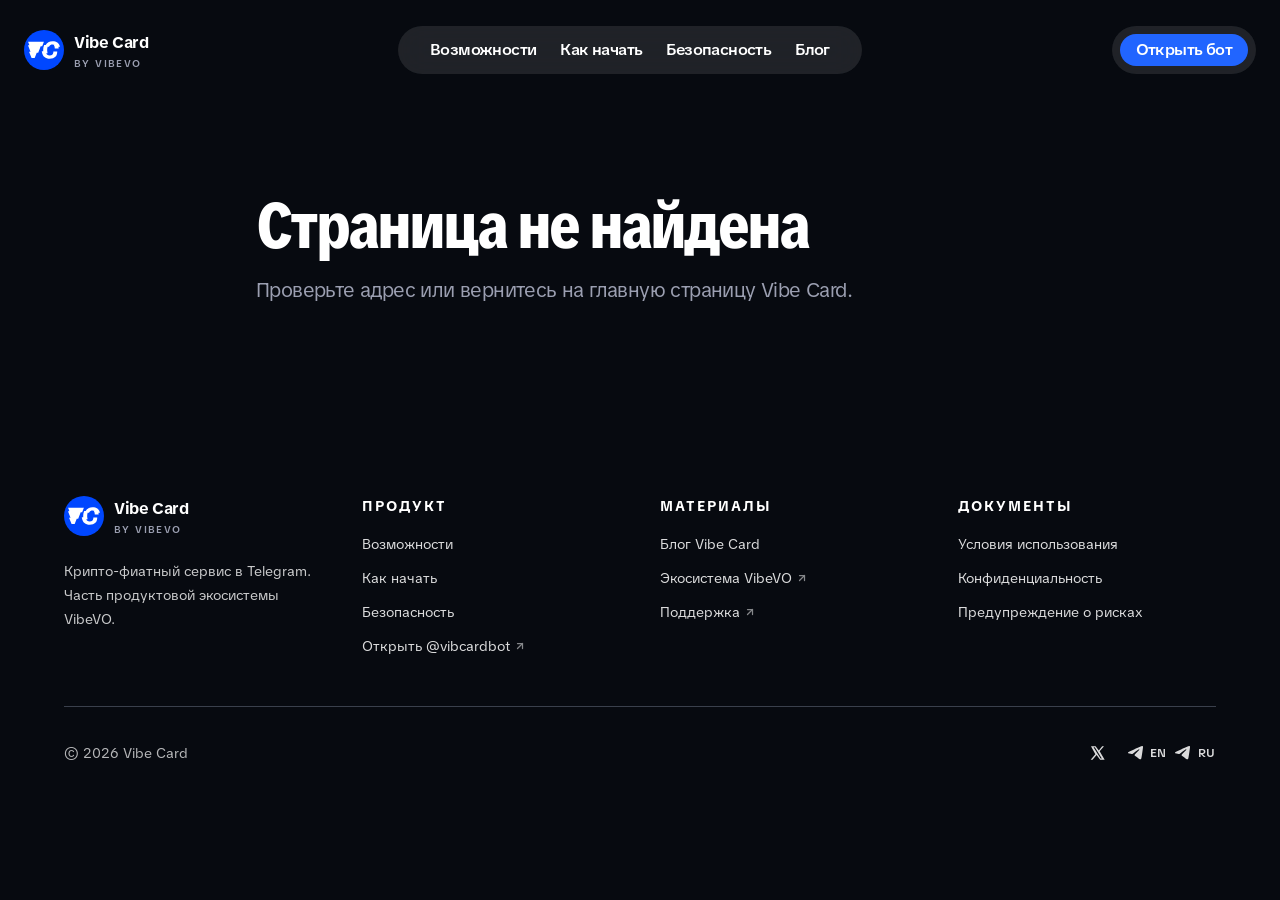
<file: terms/index.html>
<!doctype html>
<html lang="ru" data-theme="dark">
  <head>
    <meta charset="UTF-8" />
    <meta name="viewport" content="width=device-width, initial-scale=1.0" />
    <meta name="theme-color" content="#0b0b0f" />
    <meta name="color-scheme" content="dark" />
    <link rel="icon" type="image/svg+xml" href="/brand/vibecard-logo.svg" />
    <link rel="apple-touch-icon" href="/brand/vibecard-logo.png" />
    <link rel="preload" as="font" type="font/woff2" href="/fonts/TikTokSans-Regular.woff2" crossorigin />
    <link rel="preload" as="font" type="font/woff2" href="/fonts/TikTokSans-Bold.woff2" crossorigin />
    <script>
      document.documentElement.setAttribute('data-theme', 'dark')
    </script>
    <title data-rh="true">Условия использования — Vibe Card</title>
    <meta data-rh="true" name="description" content="Эти условия регулируют использование сайта vibcard.ru. Условия конкретных финансовых операций показываются отдельно в Telegram-боте."/><meta data-rh="true" name="robots" content="index,follow,max-image-preview:large"/><meta data-rh="true" property="og:type" content="website"/><meta data-rh="true" property="og:site_name" content="Vibe Card"/><meta data-rh="true" property="og:title" content="Условия использования — Vibe Card"/><meta data-rh="true" property="og:description" content="Эти условия регулируют использование сайта vibcard.ru. Условия конкретных финансовых операций показываются отдельно в Telegram-боте."/><meta data-rh="true" property="og:url" content="https://vibcard.ru/terms/"/><meta data-rh="true" property="og:image" content="https://vibcard.ru/og-image.png"/><meta data-rh="true" property="og:image:width" content="1200"/><meta data-rh="true" property="og:image:height" content="630"/><meta data-rh="true" property="og:image:alt" content="Vibe Card — крипто-фиатный сервис в Telegram"/><meta data-rh="true" property="og:locale" content="ru_RU"/><meta data-rh="true" name="twitter:card" content="summary_large_image"/><meta data-rh="true" name="twitter:title" content="Условия использования — Vibe Card"/><meta data-rh="true" name="twitter:description" content="Эти условия регулируют использование сайта vibcard.ru. Условия конкретных финансовых операций показываются отдельно в Telegram-боте."/><meta data-rh="true" name="twitter:image" content="https://vibcard.ru/og-image.png"/>
    <link data-rh="true" rel="canonical" href="https://vibcard.ru/terms/"/><link data-rh="true" rel="alternate" hrefLang="ru" href="https://vibcard.ru/terms/"/><link data-rh="true" rel="alternate" hrefLang="x-default" href="https://vibcard.ru/terms/"/>
    <script data-rh="true" type="application/ld+json">{"@context":"https://schema.org","@type":"Organization","@id":"https://vibcard.ru/#organization","name":"Vibe Card","url":"https://vibcard.ru","logo":"https://vibcard.ru/brand/vibecard-logo.svg","email":"support@vibevo.io","parentOrganization":{"@type":"Organization","name":"VibeVO","url":"https://vibevo.io"}}</script><script data-rh="true" type="application/ld+json">{"@context":"https://schema.org","@type":"WebSite","@id":"https://vibcard.ru/#website","name":"Vibe Card","url":"https://vibcard.ru","inLanguage":"ru-RU","publisher":{"@id":"https://vibcard.ru/#organization"}}</script>
    <script type="module" crossorigin src="/assets/index-D99_vpRP.js"></script>
    <link rel="modulepreload" crossorigin href="/assets/react-vendor-CMN8Sm0c.js">
    <link rel="modulepreload" crossorigin href="/assets/router-vendor-DKC0J0C6.js">
    <link rel="modulepreload" crossorigin href="/assets/ui-vendor-BYAewLyk.js">
    <link rel="modulepreload" crossorigin href="/assets/icons-vendor-DnjNEcSb.js">
    <link rel="stylesheet" crossorigin href="/styles.css?v=fdfbc6518db0">
  </head>
  <body>
    <div id="root"><div class="marketing-site min-h-screen overflow-x-clip" style="color:var(--vibevo-text);background:var(--bg-primary)"><a href="#main-content" class="sr-only focus:not-sr-only focus:fixed focus:left-4 focus:top-4 focus:z-[70] focus:rounded-xl focus:px-4 focus:py-2" style="background:var(--surface-layer-three);color:var(--text-primary);border:1px solid var(--border)">Перейти к содержимому</a><header class="sticky top-0 z-40" style="background:transparent;overflow-anchor:none"><div class="mx-auto flex h-16 w-full max-w-[1440px] items-center justify-between gap-2 px-4 pt-2 md:h-[88px] md:gap-6 md:px-6 md:pt-3"><a href="/" aria-label="Vibe Card — на главную" class="inline-flex items-center"><span class="inline-flex items-center gap-2.5" aria-hidden="true"><img src="/brand/vibecard-logo.svg" alt="" class="size-9 md:size-10"/><span class="grid leading-none"><strong class="text-base font-bold tracking-[-0.4px] text-[var(--text-primary)]">Vibe Card</strong><span class="mt-1 text-[10px] font-semibold uppercase tracking-[0.14em] text-[var(--text-secondary)]">by VibeVO</span></span></span></a><nav aria-label="Primary" class="hidden md:block"><ul class="flex w-fit items-center gap-6 rounded-full px-8 py-3" style="background:var(--surface-glass-menu);backdrop-filter:blur(var(--blur-glass));-webkit-backdrop-filter:blur(var(--blur-glass))"><li class="relative flex items-center"><a href="/#features" class="cursor-pointer whitespace-nowrap text-base font-medium leading-6 tracking-[-0.6px] transition-colors duration-200" style="color:var(--text-primary)">Возможности</a></li><li class="relative flex items-center"><a href="/#how-it-works" class="cursor-pointer whitespace-nowrap text-base font-medium leading-6 tracking-[-0.6px] transition-colors duration-200" style="color:var(--text-primary)">Как начать</a></li><li class="relative flex items-center"><a href="/#security" class="cursor-pointer whitespace-nowrap text-base font-medium leading-6 tracking-[-0.6px] transition-colors duration-200" style="color:var(--text-primary)">Безопасность</a></li><li class="relative flex items-center"><a href="/blog/" class="cursor-pointer whitespace-nowrap text-base font-medium leading-6 tracking-[-0.6px] transition-colors duration-200" style="color:var(--text-primary)">Блог</a></li></ul></nav><div class="flex items-center gap-2"><div class="flex items-center gap-2 rounded-full p-2" style="background:var(--surface-glass-control);backdrop-filter:blur(var(--blur-glass));-webkit-backdrop-filter:blur(var(--blur-glass))"><a href="https://t.me/vibcardbot" target="_blank" rel="noreferrer" data-utm-forward="true" aria-label="Открыть бот" title="Открыть бот" class="marketing-button-primary inline-flex size-8 shrink-0 items-center justify-center gap-1 rounded-full p-1 md:size-auto md:px-4 md:py-1 md:text-base md:font-medium md:leading-6 md:tracking-[-0.6px]"><svg xmlns="http://www.w3.org/2000/svg" width="24" height="24" viewBox="0 0 24 24" fill="none" stroke="currentColor" stroke-width="1.5" stroke-linecap="round" stroke-linejoin="round" class="lucide lucide-circle-user-round size-6 md:hidden"><path d="M18 20a6 6 0 0 0-12 0"></path><circle cx="12" cy="10" r="4"></circle><circle cx="12" cy="12" r="10"></circle></svg><span class="hidden md:inline">Открыть бот</span></a></div><button type="button" aria-label="Menu" class="inline-flex size-9 shrink-0 items-center justify-center rounded-full border md:hidden" style="border-color:var(--vibevo-card-border);color:var(--vibevo-text)"><svg xmlns="http://www.w3.org/2000/svg" width="24" height="24" viewBox="0 0 24 24" fill="none" stroke="currentColor" stroke-width="2" stroke-linecap="round" stroke-linejoin="round" class="lucide lucide-menu size-4"><line x1="4" x2="20" y1="12" y2="12"></line><line x1="4" x2="20" y1="6" y2="6"></line><line x1="4" x2="20" y1="18" y2="18"></line></svg></button></div></div></header><main id="main-content" class="vibcard-legal-page"><header class="vibcard-legal-hero"><a href="/" class="vibcard-legal-back">← Vibe Card</a><p>Обновлено 25 августа 2026</p><h1>Условия использования</h1><p>Эти условия регулируют использование сайта vibcard.ru. Условия конкретных финансовых операций показываются отдельно в Telegram-боте.</p></header><article class="vibcard-legal-content"><section><h2>1. О сайте и бренде</h2><p>Vibe Card — продуктовый бренд экосистемы VibeVO. Информационный сайт vibcard.ru знакомит с возможностями сервиса и направляет пользователя в официальный Telegram-бот.</p><p class="vibcard-legal-note">Сайт не является банковским кабинетом, криптовалютной биржей или платёжной формой. На нём нельзя внести деньги, провести обмен или выпустить карту.</p></section><section><h2>2. Переход в Telegram-бот</h2><p>Кнопки сайта ведут только в официальный бот<!-- --> <a href="https://t.me/vibcardbot" target="_blank" rel="noreferrer">@vibcardbot</a>. Работа Telegram регулируется условиями Telegram. Перед операцией в боте пользователь получает применимые условия, сведения о партнёре, курс, комиссию, лимиты и иные параметры. В случае расхождения приоритет имеют условия, показанные перед подтверждением операции.</p></section><section><h2>3. Финансовая инфраструктура</h2><p>Отдельные финансовые, расчётные, карточные и идентификационные функции предоставляются профильными партнёрами на основании их правил и применимого законодательства. Vibe Card не заявляет о наличии статуса банка и не принимает вклады через сайт.</p><p>Расчётную инфраструктуру сервиса может предоставлять РНКО «АЛТЫН» (ООО), сведения о которой опубликованы<!-- --> <a href="https://nb-ra.org/rnko-altyn.html" target="_blank" rel="noreferrer">Банком Абхазии</a>. Конкретный поставщик и его условия указываются в интерфейсе услуги.</p></section><section><h2>4. Кто может пользоваться сервисом</h2><ul><li>совершеннолетние дееспособные пользователи;</li><li>пользователи из юрисдикций, где соответствующая операция не запрещена;</li><li>пользователи, успешно прошедшие необходимые проверки;</li><li>пользователи собственных аккаунтов, средств и платёжных реквизитов.</li></ul><p>Доступность продукта, направлений, сетей, валют и карточных функций может различаться по профилю и региону.</p></section><section><h2>5. Обязанности пользователя</h2><ul><li>предоставлять достоверные сведения при идентификации;</li><li>не передавать третьим лицам коды, пароли и доступ к Telegram;</li><li>проверять адрес, сеть, сумму, курс, комиссию и реквизиты перед подтверждением;</li><li>не использовать сервис для незаконных операций, обхода санкций или отмывания средств;</li><li>не выдавать себя за Vibe Card, VibeVO или финансового партнёра.</li></ul></section><section><h2>6. Информация и ограничения ответственности</h2><p>Материалы сайта носят информационный характер и не являются индивидуальной инвестиционной, юридической или налоговой рекомендацией. Криптоактивы волатильны, а операции в блокчейне могут быть необратимыми. До использования изучите<!-- --> <a href="/risk/">предупреждение о рисках</a>.</p><p>Перечень функций и условия могут меняться. Актуальные параметры всегда проверяйте в боте до подтверждения.</p></section><section><h2>7. Интеллектуальная собственность</h2><p>Названия Vibe Card и VibeVO, логотипы, тексты и визуальные материалы принадлежат их правообладателям. Нельзя использовать брендинг или создавать похожие боты так, чтобы вводить пользователей в заблуждение.</p></section><section><h2>8. Изменения и контакты</h2><p>Новая редакция условий действует с момента публикации. По вопросам о сайте напишите на<!-- --> <a href="mailto:support@vibevo.io">support@vibevo.io</a>.</p></section></article></main><footer class="relative px-5 pb-12 pt-20 md:px-10 md:pb-16 md:pt-24 lg:px-16 lg:pt-28"><div class="mx-auto w-full max-w-[1280px]"><div class="grid gap-10 md:grid-cols-3 lg:grid-cols-4"><div class="" style="opacity:0;transform:translateY(16px)"><a href="/" class="inline-flex items-center" style="color:var(--vibevo-text)" aria-label="Vibe Card — на главную"><span class="inline-flex items-center gap-2.5" aria-hidden="true"><img src="/brand/vibecard-logo.svg" alt="" class="size-9 md:size-10"/><span class="grid leading-none"><strong class="text-base font-bold tracking-[-0.4px] text-[var(--text-primary)]">Vibe Card</strong><span class="mt-1 text-[10px] font-semibold uppercase tracking-[0.14em] text-[var(--text-secondary)]">by VibeVO</span></span></span></a><p class="mt-4 text-sm leading-6" style="color:var(--vibevo-text);opacity:0.78">Крипто-фиатный сервис в Telegram. Часть продуктовой экосистемы VibeVO.</p></div><div class="" style="opacity:0;transform:translateY(16px)"><div><p class="text-sm font-bold uppercase tracking-[0.14em]" style="color:var(--vibevo-text)">Продукт</p><ul class="mt-4 flex flex-col gap-2.5"><li><a href="/#features" class="inline-flex items-center gap-1 text-sm transition-opacity hover:text-[var(--vibevo-cyan)]" style="color:var(--vibevo-text);opacity:0.85">Возможности</a></li><li><a href="/#how-it-works" class="inline-flex items-center gap-1 text-sm transition-opacity hover:text-[var(--vibevo-cyan)]" style="color:var(--vibevo-text);opacity:0.85">Как начать</a></li><li><a href="/#security" class="inline-flex items-center gap-1 text-sm transition-opacity hover:text-[var(--vibevo-cyan)]" style="color:var(--vibevo-text);opacity:0.85">Безопасность</a></li><li><a href="https://t.me/vibcardbot" target="_blank" rel="noreferrer noopener" class="inline-flex items-center gap-1 text-sm transition-opacity hover:text-[var(--vibevo-cyan)]" style="color:var(--vibevo-text);opacity:0.85">Открыть @vibcardbot<svg aria-hidden="true" width="12" height="12" viewBox="0 0 24 24" fill="none" stroke="currentColor" stroke-width="2.5" stroke-linecap="round" stroke-linejoin="round" class="inline-block opacity-60"><path d="M7 17 17 7"></path><path d="M7 7h10v10"></path></svg></a></li></ul></div></div><div class="" style="opacity:0;transform:translateY(16px)"><div><p class="text-sm font-bold uppercase tracking-[0.14em]" style="color:var(--vibevo-text)">Материалы</p><ul class="mt-4 flex flex-col gap-2.5"><li><a href="/blog/" class="inline-flex items-center gap-1 text-sm transition-opacity hover:text-[var(--vibevo-cyan)]" style="color:var(--vibevo-text);opacity:0.85">Блог Vibe Card</a></li><li><a href="https://vibevo.io" target="_blank" rel="noreferrer noopener" class="inline-flex items-center gap-1 text-sm transition-opacity hover:text-[var(--vibevo-cyan)]" style="color:var(--vibevo-text);opacity:0.85">Экосистема VibeVO<svg aria-hidden="true" width="12" height="12" viewBox="0 0 24 24" fill="none" stroke="currentColor" stroke-width="2.5" stroke-linecap="round" stroke-linejoin="round" class="inline-block opacity-60"><path d="M7 17 17 7"></path><path d="M7 7h10v10"></path></svg></a></li><li><a href="https://t.me/vibcardbot" target="_blank" rel="noreferrer noopener" class="inline-flex items-center gap-1 text-sm transition-opacity hover:text-[var(--vibevo-cyan)]" style="color:var(--vibevo-text);opacity:0.85">Поддержка<svg aria-hidden="true" width="12" height="12" viewBox="0 0 24 24" fill="none" stroke="currentColor" stroke-width="2.5" stroke-linecap="round" stroke-linejoin="round" class="inline-block opacity-60"><path d="M7 17 17 7"></path><path d="M7 7h10v10"></path></svg></a></li></ul></div></div><div class="" style="opacity:0;transform:translateY(16px)"><div><p class="text-sm font-bold uppercase tracking-[0.14em]" style="color:var(--vibevo-text)">Документы</p><ul class="mt-4 flex flex-col gap-2.5"><li><a href="/terms/" class="inline-flex items-center gap-1 text-sm transition-opacity hover:text-[var(--vibevo-cyan)]" style="color:var(--vibevo-text);opacity:0.85">Условия использования</a></li><li><a href="/privacy/" class="inline-flex items-center gap-1 text-sm transition-opacity hover:text-[var(--vibevo-cyan)]" style="color:var(--vibevo-text);opacity:0.85">Конфиденциальность</a></li><li><a href="/risk/" class="inline-flex items-center gap-1 text-sm transition-opacity hover:text-[var(--vibevo-cyan)]" style="color:var(--vibevo-text);opacity:0.85">Предупреждение о рисках</a></li></ul></div></div></div><div class="mt-12 flex flex-col gap-5 border-t pt-6 text-sm sm:flex-row sm:items-center sm:justify-between" style="border-color:var(--vibevo-card-border);color:var(--vibevo-text)"><p style="opacity:0.7">© 2026 Vibe Card</p><div class="flex items-center gap-1"><a href="https://x.com/Vibe_VO" target="_blank" rel="noreferrer noopener" aria-label="VibeVO в X" class="inline-flex size-11 items-center justify-center rounded-full transition-colors hover:bg-white/5 hover:text-[var(--vibevo-cyan)]" style="color:var(--vibevo-text);opacity:0.85"><svg aria-hidden="true" viewBox="0 0 24 24" fill="currentColor" class="size-4"><path d="M18.244 2H21l-6.494 7.42L22 22h-6.797l-5.32-6.96L3.8 22H1l7.014-7.99L1.5 2h6.91l4.78 6.32L18.244 2Zm-2.385 18.4h1.86L7.244 3.5h-1.96l10.575 16.9Z"></path></svg></a><a href="https://t.me/vibevo_io" target="_blank" rel="noreferrer noopener" aria-label="VibeVO Telegram EN" class="inline-flex size-11 items-center justify-center rounded-full transition-colors hover:bg-white/5 hover:text-[var(--vibevo-cyan)]" style="color:var(--vibevo-text);opacity:0.85" title="Telegram EN"><span aria-hidden="true" class="relative block overflow-hidden size-5"><svg aria-hidden="true" viewBox="0 0 18 16" fill="none" preserveAspectRatio="none" class="absolute inset-y-[16.67%] left-[8.33%] right-[16.67%]"><path fill-rule="evenodd" clip-rule="evenodd" d="M1.23243 6.90071C6.06328 4.6498 9.27926 3.15417 10.8941 2.42856C15.4903 0.370204 16.4565 0.0148089 17.0776 0C17.2156 0 17.5193 0.0296179 17.7263 0.207316C17.8919 0.355396 17.9334 0.547911 17.9609 0.695991C17.9886 0.844071 18.0162 1.15505 17.9886 1.39198C17.7401 4.20555 16.6635 11.0322 16.1114 14.1716C15.8768 15.5043 15.4213 15.9485 14.9796 15.993C14.0134 16.0818 13.2819 15.3118 12.3572 14.6602C10.8941 13.6385 10.0798 13.0017 8.65808 11.9948C7.01567 10.8396 8.07839 10.2029 9.017 9.16631C9.2654 8.89982 13.5028 4.75347 13.5856 4.38326C13.5993 4.33883 13.5993 4.16113 13.5028 4.07228C13.4061 3.98343 13.2681 4.01305 13.1577 4.04267C13.0059 4.07228 10.687 5.73081 6.1737 9.00346C5.51118 9.49209 4.91768 9.72906 4.37938 9.71422C3.78588 9.69946 2.65408 9.35884 1.79833 9.06266C0.763153 8.70729 -0.0649903 8.51475 0.00402162 7.8928C0.0454306 7.56702 0.459502 7.24124 1.23243 6.90071Z" fill="currentColor"></path></svg></span><span class="ml-1 text-xs font-semibold">EN</span></a><a href="https://t.me/vibevo_io_ru" target="_blank" rel="noreferrer noopener" aria-label="VibeVO Telegram RU" class="inline-flex size-11 items-center justify-center rounded-full transition-colors hover:bg-white/5 hover:text-[var(--vibevo-cyan)]" style="color:var(--vibevo-text);opacity:0.85" title="Telegram RU"><span aria-hidden="true" class="relative block overflow-hidden size-5"><svg aria-hidden="true" viewBox="0 0 18 16" fill="none" preserveAspectRatio="none" class="absolute inset-y-[16.67%] left-[8.33%] right-[16.67%]"><path fill-rule="evenodd" clip-rule="evenodd" d="M1.23243 6.90071C6.06328 4.6498 9.27926 3.15417 10.8941 2.42856C15.4903 0.370204 16.4565 0.0148089 17.0776 0C17.2156 0 17.5193 0.0296179 17.7263 0.207316C17.8919 0.355396 17.9334 0.547911 17.9609 0.695991C17.9886 0.844071 18.0162 1.15505 17.9886 1.39198C17.7401 4.20555 16.6635 11.0322 16.1114 14.1716C15.8768 15.5043 15.4213 15.9485 14.9796 15.993C14.0134 16.0818 13.2819 15.3118 12.3572 14.6602C10.8941 13.6385 10.0798 13.0017 8.65808 11.9948C7.01567 10.8396 8.07839 10.2029 9.017 9.16631C9.2654 8.89982 13.5028 4.75347 13.5856 4.38326C13.5993 4.33883 13.5993 4.16113 13.5028 4.07228C13.4061 3.98343 13.2681 4.01305 13.1577 4.04267C13.0059 4.07228 10.687 5.73081 6.1737 9.00346C5.51118 9.49209 4.91768 9.72906 4.37938 9.71422C3.78588 9.69946 2.65408 9.35884 1.79833 9.06266C0.763153 8.70729 -0.0649903 8.51475 0.00402162 7.8928C0.0454306 7.56702 0.459502 7.24124 1.23243 6.90071Z" fill="currentColor"></path></svg></span><span class="ml-1 text-xs font-semibold">RU</span></a></div></div></div></footer></div><script>window.__staticRouterHydrationData = JSON.parse("{\"loaderData\":{},\"actionData\":null,\"errors\":null}");</script></div>
  </body>
</html>
</file>
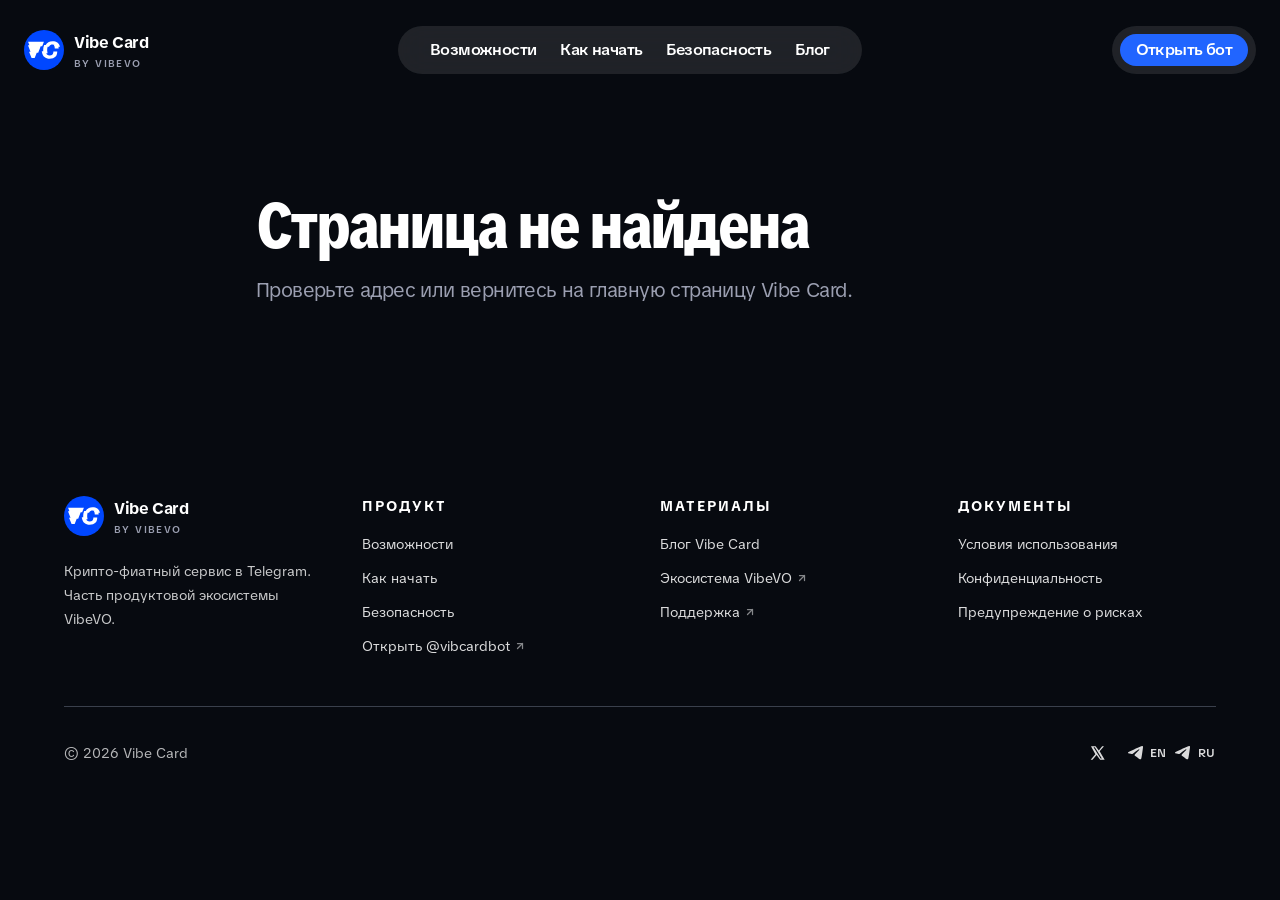
<file: blog/bezopasnost/bezopasnost-vibe-card/index.html>
<!doctype html>
<html lang="ru" data-theme="dark">
  <head>
    <meta charset="UTF-8" />
    <meta name="viewport" content="width=device-width, initial-scale=1.0" />
    <meta name="theme-color" content="#0b0b0f" />
    <meta name="color-scheme" content="dark" />
    <link rel="icon" type="image/svg+xml" href="/brand/vibecard-logo.svg" />
    <link rel="apple-touch-icon" href="/brand/vibecard-logo.png" />
    <link rel="preload" as="font" type="font/woff2" href="/fonts/TikTokSans-Regular.woff2" crossorigin />
    <link rel="preload" as="font" type="font/woff2" href="/fonts/TikTokSans-Bold.woff2" crossorigin />
    <script>
      document.documentElement.setAttribute('data-theme', 'dark')
    </script>
    <title>Безопасность Vibe Card — официальный сайт и бот</title>
    <meta name="description" content="Как проверить официальный сайт и Telegram-бот Vibe Card, распознать фишинг и безопаснее подтверждать операции." />
    <meta name="robots" content="index,follow" />
    <link rel="canonical" href="https://vibcard.ru/blog/bezopasnost/bezopasnost-vibe-card/" />
    <link rel="alternate" hreflang="ru" href="https://vibcard.ru/blog/bezopasnost/bezopasnost-vibe-card/" />
    <link rel="alternate" hreflang="x-default" href="https://vibcard.ru/blog/bezopasnost/bezopasnost-vibe-card/" />
    <meta property="og:type" content="article" />
    <meta property="og:site_name" content="Vibe Card" />
    <meta property="og:locale" content="ru_RU" />
    <meta property="og:title" content="Безопасность Vibe Card — официальный сайт и бот" />
    <meta property="og:description" content="Как проверить официальный сайт и Telegram-бот Vibe Card, распознать фишинг и безопаснее подтверждать операции." />
    <meta property="og:url" content="https://vibcard.ru/blog/bezopasnost/bezopasnost-vibe-card/" />
    <meta property="og:image" content="https://vibcard.ru/og-image.png" />
    <meta name="twitter:card" content="summary_large_image" />
    <meta name="twitter:title" content="Безопасность Vibe Card — официальный сайт и бот" />
    <meta name="twitter:description" content="Как проверить официальный сайт и Telegram-бот Vibe Card, распознать фишинг и безопаснее подтверждать операции." />
    <meta name="twitter:image" content="https://vibcard.ru/og-image.png" />
    <meta property="article:published_time" content="2026-08-23T09:00:00.000Z" />
    <script type="application/ld+json">{"@context":"https://schema.org","@type":"Article","headline":"Безопасность Vibe Card: как распознать официальный сервис","description":"Как проверить официальный сайт и Telegram-бот Vibe Card, распознать фишинг и безопаснее подтверждать операции.","image":["https://vibcard.ru/og-image.png"],"datePublished":"2026-08-23T09:00:00.000Z","dateModified":"2026-08-25T09:00:00.000Z","inLanguage":"ru-RU","mainEntityOfPage":"https://vibcard.ru/blog/bezopasnost/bezopasnost-vibe-card/","author":{"@type":"Organization","name":"Команда Vibe Card"},"publisher":{"@type":"Organization","name":"Vibe Card","url":"https://vibcard.ru","logo":{"@type":"ImageObject","url":"https://vibcard.ru/brand/vibecard-logo.svg"}}}</script>
    <script>window.__BLOG_SEED__={"slug":"bezopasnost-vibe-card","locale":"en","article":{"id":"vibcard-003","title":"Безопасность Vibe Card: как распознать официальный сервис","slug":"bezopasnost-vibe-card","excerpt":"Практический чек-лист для защиты аккаунта, проверки адресов и внимательного подтверждения операций с цифровыми активами.","status":"publish","publishedAt":"2026-08-23T09:00:00.000Z","updatedAt":"2026-08-25T09:00:00.000Z","robots":"index,follow","language":"en","translations":{"en":"bezopasnost-vibe-card","ru":"bezopasnost-vibe-card"},"author":{"name":"Команда Vibe Card"},"tags":[{"id":"security","name":"Безопасность","slug":"bezopasnost"},{"id":"vibe-card","name":"Vibe Card","slug":"vibe-card"},{"id":"telegram","name":"Telegram","slug":"telegram"}],"categories":[{"id":"security","name":"Безопасность","slug":"bezopasnost"}],"seo":{"metaTitle":"Безопасность Vibe Card — официальный сайт и бот","metaDescription":"Как проверить официальный сайт и Telegram-бот Vibe Card, распознать фишинг и безопаснее подтверждать операции.","ogTitle":"Безопасность Vibe Card","ogDescription":"Чек-лист проверки официального сервиса и защиты доступа."},"content":{"root":{"type":"root","children":[{"type":"paragraph","children":[{"type":"text","text":"Операции с цифровыми активами требуют внимательности: ошибочное действие или передача данных мошеннику могут привести к потере средств. Простая проверка перед подтверждением снижает риск.","format":0}]},{"type":"heading","tag":"h2","children":[{"type":"text","text":"Проверяйте точку входа","format":0}]},{"type":"list","listType":"bullet","children":[{"type":"listitem","children":[{"type":"paragraph","children":[{"type":"text","text":"Адрес официального сайта — ","format":0},{"type":"link","fields":{"url":"https://vibcard.ru/","newTab":true},"children":[{"type":"text","text":"vibcard.ru","format":0}]},{"type":"text","text":".","format":0}]}]},{"type":"listitem","children":[{"type":"paragraph","children":[{"type":"text","text":"Имя официального Telegram-бота — ","format":0},{"type":"link","fields":{"url":"https://t.me/vibcardbot","newTab":true},"children":[{"type":"text","text":"@vibcardbot","format":0}]},{"type":"text","text":".","format":0}]}]},{"type":"listitem","children":[{"type":"paragraph","children":[{"type":"text","text":"Не доверяйте аккаунту только из-за похожего логотипа или названия.","format":0}]}]}]},{"type":"heading","tag":"h2","children":[{"type":"text","text":"Не передавайте секретные данные","format":0}]},{"type":"paragraph","children":[{"type":"text","text":"Не сообщайте коды подтверждения, пароли и другие данные доступа в переписке. Представитель сервиса не должен просить вас переслать такой код в личном сообщении.","format":0}]},{"type":"heading","tag":"h2","children":[{"type":"text","text":"Проверяйте операцию до подтверждения","format":0}]},{"type":"paragraph","children":[{"type":"text","text":"Сверяйте актив, сеть, адрес, сумму и показанные сервисом условия. Не торопитесь из-за сообщений о срочности и не воспринимайте обещание гарантированной доходности как подтверждение надёжности.","format":0}]},{"type":"heading","tag":"h2","children":[{"type":"text","text":"Если что-то выглядит подозрительно","format":0}]},{"type":"paragraph","children":[{"type":"text","text":"Не подтверждайте действие. Закройте текущий диалог, заново откройте бот через vibcard.ru и сравните данные. Зафиксируйте подозрительное сообщение скриншотом, не раскрывая секретные сведения.","format":0}]},{"type":"paragraph","children":[{"type":"text","text":"Этот материал носит информационный характер и не устраняет риски, связанные с цифровыми активами и работой сторонней инфраструктуры.","format":0}]}]}}}};window.__vibevo_translations={"en":"bezopasnost-vibe-card","ru":"bezopasnost-vibe-card"};</script>
    <script type="module" crossorigin src="/assets/index-D99_vpRP.js"></script>
    <link rel="modulepreload" crossorigin href="/assets/react-vendor-CMN8Sm0c.js">
    <link rel="modulepreload" crossorigin href="/assets/router-vendor-DKC0J0C6.js">
    <link rel="modulepreload" crossorigin href="/assets/ui-vendor-BYAewLyk.js">
    <link rel="modulepreload" crossorigin href="/assets/icons-vendor-DnjNEcSb.js">
    <link rel="stylesheet" crossorigin href="/styles.css?v=fdfbc6518db0">
  </head>
  <body>
    <div id="root"><div class="marketing-site min-h-screen overflow-x-clip" style="color:var(--vibevo-text);background:var(--bg-primary)"><a href="#main-content" class="sr-only focus:not-sr-only focus:fixed focus:left-4 focus:top-4 focus:z-[70] focus:rounded-xl focus:px-4 focus:py-2" style="background:var(--surface-layer-three);color:var(--text-primary);border:1px solid var(--border)">Перейти к содержимому</a><header class="sticky top-0 z-40" style="background:transparent;overflow-anchor:none"><div class="mx-auto flex h-16 w-full max-w-[1440px] items-center justify-between gap-2 px-4 pt-2 md:h-[88px] md:gap-6 md:px-6 md:pt-3"><a href="/" aria-label="Vibe Card — на главную" class="inline-flex items-center"><span class="inline-flex items-center gap-2.5" aria-hidden="true"><img src="/brand/vibecard-logo.svg" alt="" class="size-9 md:size-10"/><span class="grid leading-none"><strong class="text-base font-bold tracking-[-0.4px] text-[var(--text-primary)]">Vibe Card</strong><span class="mt-1 text-[10px] font-semibold uppercase tracking-[0.14em] text-[var(--text-secondary)]">by VibeVO</span></span></span></a><nav aria-label="Primary" class="hidden md:block"><ul class="flex w-fit items-center gap-6 rounded-full px-8 py-3" style="background:var(--surface-glass-menu);backdrop-filter:blur(var(--blur-glass));-webkit-backdrop-filter:blur(var(--blur-glass))"><li class="relative flex items-center"><a href="/#features" class="cursor-pointer whitespace-nowrap text-base font-medium leading-6 tracking-[-0.6px] transition-colors duration-200" style="color:var(--text-primary)">Возможности</a></li><li class="relative flex items-center"><a href="/#how-it-works" class="cursor-pointer whitespace-nowrap text-base font-medium leading-6 tracking-[-0.6px] transition-colors duration-200" style="color:var(--text-primary)">Как начать</a></li><li class="relative flex items-center"><a href="/#security" class="cursor-pointer whitespace-nowrap text-base font-medium leading-6 tracking-[-0.6px] transition-colors duration-200" style="color:var(--text-primary)">Безопасность</a></li><li class="relative flex items-center"><a href="/blog/" class="cursor-pointer whitespace-nowrap text-base font-medium leading-6 tracking-[-0.6px] transition-colors duration-200" style="color:var(--text-primary)">Блог</a></li></ul></nav><div class="flex items-center gap-2"><div class="flex items-center gap-2 rounded-full p-2" style="background:var(--surface-glass-control);backdrop-filter:blur(var(--blur-glass));-webkit-backdrop-filter:blur(var(--blur-glass))"><a href="https://t.me/vibcardbot" target="_blank" rel="noreferrer" data-utm-forward="true" aria-label="Открыть бот" title="Открыть бот" class="marketing-button-primary inline-flex size-8 shrink-0 items-center justify-center gap-1 rounded-full p-1 md:size-auto md:px-4 md:py-1 md:text-base md:font-medium md:leading-6 md:tracking-[-0.6px]"><svg xmlns="http://www.w3.org/2000/svg" width="24" height="24" viewBox="0 0 24 24" fill="none" stroke="currentColor" stroke-width="1.5" stroke-linecap="round" stroke-linejoin="round" class="lucide lucide-circle-user-round size-6 md:hidden"><path d="M18 20a6 6 0 0 0-12 0"></path><circle cx="12" cy="10" r="4"></circle><circle cx="12" cy="12" r="10"></circle></svg><span class="hidden md:inline">Открыть бот</span></a></div><button type="button" aria-label="Menu" class="inline-flex size-9 shrink-0 items-center justify-center rounded-full border md:hidden" style="border-color:var(--vibevo-card-border);color:var(--vibevo-text)"><svg xmlns="http://www.w3.org/2000/svg" width="24" height="24" viewBox="0 0 24 24" fill="none" stroke="currentColor" stroke-width="2" stroke-linecap="round" stroke-linejoin="round" class="lucide lucide-menu size-4"><line x1="4" x2="20" y1="12" y2="12"></line><line x1="4" x2="20" y1="6" y2="6"></line><line x1="4" x2="20" y1="18" y2="18"></line></svg></button></div></div></header><div class="fixed top-0 left-0 right-0 z-50 h-[3px] origin-left pointer-events-none" style="background:var(--accent);opacity:0;transition:opacity 0.4s;transform:scaleX(0)"></div><main class="px-0 pb-[100px] pt-[88px] md:pt-[104px]" id="main-content"><div class="max-w-3xl mx-auto px-5 md:px-[60px] lg:px-0"><nav aria-label="Breadcrumb" class="mb-6"><ol class="flex flex-wrap items-center gap-1 text-sm" style="color:var(--text-tertiary)"><li><a href="/" class="hover:underline" style="color:var(--text-tertiary)">Главная</a></li><li aria-hidden="true" class="mx-0.5">/</li><li><a href="/blog/" class="hover:underline" style="color:var(--text-tertiary)">Блог</a></li><li aria-hidden="true" class="mx-0.5">/</li><li><a href="/blog/?category=bezopasnost" class="hover:underline" style="color:var(--text-tertiary)">Безопасность</a></li><li aria-hidden="true" class="mx-0.5">/</li><li class="truncate max-w-[200px]" style="color:var(--accent)">Безопасность Vibe Card: как распознать официальный сервис</li></ol></nav><h1 class="blog-entrance blog-entrance-d1" style="font-family:var(--font-display);font-size:var(--type-display-lg-size);line-height:var(--type-display-lg-lh);letter-spacing:var(--type-display-lg-ls);font-weight:var(--type-display-lg-weight);color:var(--text-primary);margin-bottom:24px">Безопасность Vibe Card: как распознать официальный сервис</h1><div class="blog-entrance blog-entrance-d2 flex flex-wrap items-center gap-4 mb-10 p-4 rounded-2xl" style="background:var(--surface-layer-two)"><div class="flex items-center gap-2 text-sm" style="color:var(--text-tertiary)"><svg width="16" height="16" viewBox="0 0 16 16" fill="none"><circle cx="8" cy="8" r="7" stroke="var(--accent)" stroke-width="1.5"></circle><path d="M8 4v4l2.5 2.5" stroke="var(--accent)" stroke-width="1.5" stroke-linecap="round"></path></svg><time dateTime="2026-08-23T09:00:00.000Z">Опубликовано<!-- --> <!-- -->23 августа 2026 г.</time></div><div class="flex items-center gap-2 text-sm" style="color:var(--text-tertiary)"><svg width="16" height="16" viewBox="0 0 16 16" fill="none"><circle cx="8" cy="8" r="7" stroke="var(--accent)" stroke-width="1.5"></circle><path d="M8 4v1.5M8 7.5v4M8 12h.01" stroke="var(--accent)" stroke-width="1.5" stroke-linecap="round"></path></svg><span>1<!-- --> <!-- -->мин чтения</span></div><div class="flex items-center gap-2 text-sm" style="color:var(--text-tertiary)"><svg width="16" height="16" viewBox="0 0 16 16" fill="none"><circle cx="8" cy="5" r="3" stroke="var(--accent)" stroke-width="1.5"></circle><path d="M2 14c0-3.3 2.7-6 6-6s6 2.7 6 6" stroke="var(--accent)" stroke-width="1.5" stroke-linecap="round"></path></svg><span>Команда Vibe Card</span></div><div class="flex flex-wrap gap-2"><a href="/blog/?category=bezopasnost" class="text-[11px] px-3 py-1 rounded-full font-medium no-underline" style="background:var(--surface-layer-three);color:var(--text-primary)">Безопасность</a></div><div class="flex flex-wrap gap-2"><span class="text-[11px] px-3 py-1 rounded-full font-medium" style="background:var(--surface-layer-three);color:var(--text-primary)">Безопасность</span><span class="text-[11px] px-3 py-1 rounded-full font-medium" style="background:var(--surface-layer-three);color:var(--text-primary)">Vibe Card</span><span class="text-[11px] px-3 py-1 rounded-full font-medium" style="background:var(--surface-layer-three);color:var(--text-primary)">Telegram</span></div></div><details class="blog-entrance blog-entrance-d3 mb-10 rounded-2xl overflow-hidden" style="background:var(--surface-layer-two)"><summary class="px-5 py-3.5 cursor-pointer text-sm font-semibold select-none flex items-center gap-2" style="color:var(--accent)"><svg width="16" height="16" viewBox="0 0 16 16" fill="none" class="shrink-0"><rect x="2" y="2" width="12" height="2" rx="1" stroke="currentColor" stroke-width="1.5"></rect><rect x="2" y="7" width="12" height="2" rx="1" stroke="currentColor" stroke-width="1.5"></rect><rect x="2" y="12" width="8" height="2" rx="1" stroke="currentColor" stroke-width="1.5"></rect></svg>Содержание</summary><nav class="px-5 pb-4"><ol class="space-y-1.5"><li style="padding-left:0px"><a href="#проверяйте-точку-входа" class="text-sm no-underline hover:underline transition-colors" style="color:var(--text-tertiary)">Проверяйте точку входа</a></li><li style="padding-left:0px"><a href="#не-передавайте-секретные-данные" class="text-sm no-underline hover:underline transition-colors" style="color:var(--text-tertiary)">Не передавайте секретные данные</a></li><li style="padding-left:0px"><a href="#проверяйте-операцию-до-подтверждения" class="text-sm no-underline hover:underline transition-colors" style="color:var(--text-tertiary)">Проверяйте операцию до подтверждения</a></li><li style="padding-left:0px"><a href="#если-что-то-выглядит-подозрительно" class="text-sm no-underline hover:underline transition-colors" style="color:var(--text-tertiary)">Если что-то выглядит подозрительно</a></li></ol></nav></details></div><div class="max-w-3xl mx-auto px-5 md:px-[60px] lg:px-0"><article class="blog-prose-premium"><p>Операции с цифровыми активами требуют внимательности: ошибочное действие или передача данных мошеннику могут привести к потере средств. Простая проверка перед подтверждением снижает риск.</p><h2 id="проверяйте-точку-входа">Проверяйте точку входа<a href="#проверяйте-точку-входа" aria-label="Link to this section" style="opacity:0;font-size:0.8em;margin-left:0.3em;color:var(--color-accent);text-decoration:none;transition:opacity 0.2s">#</a></h2><ul><li><p>Адрес официального сайта — <a href="https://vibcard.ru/" target="_blank" rel="noopener noreferrer">vibcard.ru</a>.</p></li><li><p>Имя официального Telegram-бота — <a href="https://t.me/vibcardbot" target="_blank" rel="noopener noreferrer">@vibcardbot</a>.</p></li><li><p>Не доверяйте аккаунту только из-за похожего логотипа или названия.</p></li></ul><h2 id="не-передавайте-секретные-данные">Не передавайте секретные данные<a href="#не-передавайте-секретные-данные" aria-label="Link to this section" style="opacity:0;font-size:0.8em;margin-left:0.3em;color:var(--color-accent);text-decoration:none;transition:opacity 0.2s">#</a></h2><p>Не сообщайте коды подтверждения, пароли и другие данные доступа в переписке. Представитель сервиса не должен просить вас переслать такой код в личном сообщении.</p><h2 id="проверяйте-операцию-до-подтверждения">Проверяйте операцию до подтверждения<a href="#проверяйте-операцию-до-подтверждения" aria-label="Link to this section" style="opacity:0;font-size:0.8em;margin-left:0.3em;color:var(--color-accent);text-decoration:none;transition:opacity 0.2s">#</a></h2><p>Сверяйте актив, сеть, адрес, сумму и показанные сервисом условия. Не торопитесь из-за сообщений о срочности и не воспринимайте обещание гарантированной доходности как подтверждение надёжности.</p><h2 id="если-что-то-выглядит-подозрительно">Если что-то выглядит подозрительно<a href="#если-что-то-выглядит-подозрительно" aria-label="Link to this section" style="opacity:0;font-size:0.8em;margin-left:0.3em;color:var(--color-accent);text-decoration:none;transition:opacity 0.2s">#</a></h2><p>Не подтверждайте действие. Закройте текущий диалог, заново откройте бот через vibcard.ru и сравните данные. Зафиксируйте подозрительное сообщение скриншотом, не раскрывая секретные сведения.</p><p>Этот материал носит информационный характер и не устраняет риски, связанные с цифровыми активами и работой сторонней инфраструктуры.</p></article><hr class="my-16 border-0 h-px" style="background:var(--border-status-neutral)"/><a href="/blog/" class="inline-flex items-center gap-2 px-6 py-3 rounded-full text-sm font-medium no-underline" style="background:var(--surface-layer-two);color:var(--accent)">← <!-- -->Назад к блогу</a></div></main><footer class="relative px-5 pb-12 pt-20 md:px-10 md:pb-16 md:pt-24 lg:px-16 lg:pt-28"><div class="mx-auto w-full max-w-[1280px]"><div class="grid gap-10 md:grid-cols-3 lg:grid-cols-4"><div class="" style="opacity:0;transform:translateY(16px)"><a href="/" class="inline-flex items-center" style="color:var(--vibevo-text)" aria-label="Vibe Card — на главную"><span class="inline-flex items-center gap-2.5" aria-hidden="true"><img src="/brand/vibecard-logo.svg" alt="" class="size-9 md:size-10"/><span class="grid leading-none"><strong class="text-base font-bold tracking-[-0.4px] text-[var(--text-primary)]">Vibe Card</strong><span class="mt-1 text-[10px] font-semibold uppercase tracking-[0.14em] text-[var(--text-secondary)]">by VibeVO</span></span></span></a><p class="mt-4 text-sm leading-6" style="color:var(--vibevo-text);opacity:0.78">Крипто-фиатный сервис в Telegram. Часть продуктовой экосистемы VibeVO.</p></div><div class="" style="opacity:0;transform:translateY(16px)"><div><p class="text-sm font-bold uppercase tracking-[0.14em]" style="color:var(--vibevo-text)">Продукт</p><ul class="mt-4 flex flex-col gap-2.5"><li><a href="/#features" class="inline-flex items-center gap-1 text-sm transition-opacity hover:text-[var(--vibevo-cyan)]" style="color:var(--vibevo-text);opacity:0.85">Возможности</a></li><li><a href="/#how-it-works" class="inline-flex items-center gap-1 text-sm transition-opacity hover:text-[var(--vibevo-cyan)]" style="color:var(--vibevo-text);opacity:0.85">Как начать</a></li><li><a href="/#security" class="inline-flex items-center gap-1 text-sm transition-opacity hover:text-[var(--vibevo-cyan)]" style="color:var(--vibevo-text);opacity:0.85">Безопасность</a></li><li><a href="https://t.me/vibcardbot" target="_blank" rel="noreferrer noopener" class="inline-flex items-center gap-1 text-sm transition-opacity hover:text-[var(--vibevo-cyan)]" style="color:var(--vibevo-text);opacity:0.85">Открыть @vibcardbot<svg aria-hidden="true" width="12" height="12" viewBox="0 0 24 24" fill="none" stroke="currentColor" stroke-width="2.5" stroke-linecap="round" stroke-linejoin="round" class="inline-block opacity-60"><path d="M7 17 17 7"></path><path d="M7 7h10v10"></path></svg></a></li></ul></div></div><div class="" style="opacity:0;transform:translateY(16px)"><div><p class="text-sm font-bold uppercase tracking-[0.14em]" style="color:var(--vibevo-text)">Материалы</p><ul class="mt-4 flex flex-col gap-2.5"><li><a href="/blog/" class="inline-flex items-center gap-1 text-sm transition-opacity hover:text-[var(--vibevo-cyan)]" style="color:var(--vibevo-text);opacity:0.85">Блог Vibe Card</a></li><li><a href="https://vibevo.io" target="_blank" rel="noreferrer noopener" class="inline-flex items-center gap-1 text-sm transition-opacity hover:text-[var(--vibevo-cyan)]" style="color:var(--vibevo-text);opacity:0.85">Экосистема VibeVO<svg aria-hidden="true" width="12" height="12" viewBox="0 0 24 24" fill="none" stroke="currentColor" stroke-width="2.5" stroke-linecap="round" stroke-linejoin="round" class="inline-block opacity-60"><path d="M7 17 17 7"></path><path d="M7 7h10v10"></path></svg></a></li><li><a href="https://t.me/vibcardbot" target="_blank" rel="noreferrer noopener" class="inline-flex items-center gap-1 text-sm transition-opacity hover:text-[var(--vibevo-cyan)]" style="color:var(--vibevo-text);opacity:0.85">Поддержка<svg aria-hidden="true" width="12" height="12" viewBox="0 0 24 24" fill="none" stroke="currentColor" stroke-width="2.5" stroke-linecap="round" stroke-linejoin="round" class="inline-block opacity-60"><path d="M7 17 17 7"></path><path d="M7 7h10v10"></path></svg></a></li></ul></div></div><div class="" style="opacity:0;transform:translateY(16px)"><div><p class="text-sm font-bold uppercase tracking-[0.14em]" style="color:var(--vibevo-text)">Документы</p><ul class="mt-4 flex flex-col gap-2.5"><li><a href="/terms/" class="inline-flex items-center gap-1 text-sm transition-opacity hover:text-[var(--vibevo-cyan)]" style="color:var(--vibevo-text);opacity:0.85">Условия использования</a></li><li><a href="/privacy/" class="inline-flex items-center gap-1 text-sm transition-opacity hover:text-[var(--vibevo-cyan)]" style="color:var(--vibevo-text);opacity:0.85">Конфиденциальность</a></li><li><a href="/risk/" class="inline-flex items-center gap-1 text-sm transition-opacity hover:text-[var(--vibevo-cyan)]" style="color:var(--vibevo-text);opacity:0.85">Предупреждение о рисках</a></li></ul></div></div></div><div class="mt-12 flex flex-col gap-5 border-t pt-6 text-sm sm:flex-row sm:items-center sm:justify-between" style="border-color:var(--vibevo-card-border);color:var(--vibevo-text)"><p style="opacity:0.7">© 2026 Vibe Card</p><div class="flex items-center gap-1"><a href="https://x.com/Vibe_VO" target="_blank" rel="noreferrer noopener" aria-label="VibeVO в X" class="inline-flex size-11 items-center justify-center rounded-full transition-colors hover:bg-white/5 hover:text-[var(--vibevo-cyan)]" style="color:var(--vibevo-text);opacity:0.85"><svg aria-hidden="true" viewBox="0 0 24 24" fill="currentColor" class="size-4"><path d="M18.244 2H21l-6.494 7.42L22 22h-6.797l-5.32-6.96L3.8 22H1l7.014-7.99L1.5 2h6.91l4.78 6.32L18.244 2Zm-2.385 18.4h1.86L7.244 3.5h-1.96l10.575 16.9Z"></path></svg></a><a href="https://t.me/vibevo_io" target="_blank" rel="noreferrer noopener" aria-label="VibeVO Telegram EN" class="inline-flex size-11 items-center justify-center rounded-full transition-colors hover:bg-white/5 hover:text-[var(--vibevo-cyan)]" style="color:var(--vibevo-text);opacity:0.85" title="Telegram EN"><span aria-hidden="true" class="relative block overflow-hidden size-5"><svg aria-hidden="true" viewBox="0 0 18 16" fill="none" preserveAspectRatio="none" class="absolute inset-y-[16.67%] left-[8.33%] right-[16.67%]"><path fill-rule="evenodd" clip-rule="evenodd" d="M1.23243 6.90071C6.06328 4.6498 9.27926 3.15417 10.8941 2.42856C15.4903 0.370204 16.4565 0.0148089 17.0776 0C17.2156 0 17.5193 0.0296179 17.7263 0.207316C17.8919 0.355396 17.9334 0.547911 17.9609 0.695991C17.9886 0.844071 18.0162 1.15505 17.9886 1.39198C17.7401 4.20555 16.6635 11.0322 16.1114 14.1716C15.8768 15.5043 15.4213 15.9485 14.9796 15.993C14.0134 16.0818 13.2819 15.3118 12.3572 14.6602C10.8941 13.6385 10.0798 13.0017 8.65808 11.9948C7.01567 10.8396 8.07839 10.2029 9.017 9.16631C9.2654 8.89982 13.5028 4.75347 13.5856 4.38326C13.5993 4.33883 13.5993 4.16113 13.5028 4.07228C13.4061 3.98343 13.2681 4.01305 13.1577 4.04267C13.0059 4.07228 10.687 5.73081 6.1737 9.00346C5.51118 9.49209 4.91768 9.72906 4.37938 9.71422C3.78588 9.69946 2.65408 9.35884 1.79833 9.06266C0.763153 8.70729 -0.0649903 8.51475 0.00402162 7.8928C0.0454306 7.56702 0.459502 7.24124 1.23243 6.90071Z" fill="currentColor"></path></svg></span><span class="ml-1 text-xs font-semibold">EN</span></a><a href="https://t.me/vibevo_io_ru" target="_blank" rel="noreferrer noopener" aria-label="VibeVO Telegram RU" class="inline-flex size-11 items-center justify-center rounded-full transition-colors hover:bg-white/5 hover:text-[var(--vibevo-cyan)]" style="color:var(--vibevo-text);opacity:0.85" title="Telegram RU"><span aria-hidden="true" class="relative block overflow-hidden size-5"><svg aria-hidden="true" viewBox="0 0 18 16" fill="none" preserveAspectRatio="none" class="absolute inset-y-[16.67%] left-[8.33%] right-[16.67%]"><path fill-rule="evenodd" clip-rule="evenodd" d="M1.23243 6.90071C6.06328 4.6498 9.27926 3.15417 10.8941 2.42856C15.4903 0.370204 16.4565 0.0148089 17.0776 0C17.2156 0 17.5193 0.0296179 17.7263 0.207316C17.8919 0.355396 17.9334 0.547911 17.9609 0.695991C17.9886 0.844071 18.0162 1.15505 17.9886 1.39198C17.7401 4.20555 16.6635 11.0322 16.1114 14.1716C15.8768 15.5043 15.4213 15.9485 14.9796 15.993C14.0134 16.0818 13.2819 15.3118 12.3572 14.6602C10.8941 13.6385 10.0798 13.0017 8.65808 11.9948C7.01567 10.8396 8.07839 10.2029 9.017 9.16631C9.2654 8.89982 13.5028 4.75347 13.5856 4.38326C13.5993 4.33883 13.5993 4.16113 13.5028 4.07228C13.4061 3.98343 13.2681 4.01305 13.1577 4.04267C13.0059 4.07228 10.687 5.73081 6.1737 9.00346C5.51118 9.49209 4.91768 9.72906 4.37938 9.71422C3.78588 9.69946 2.65408 9.35884 1.79833 9.06266C0.763153 8.70729 -0.0649903 8.51475 0.00402162 7.8928C0.0454306 7.56702 0.459502 7.24124 1.23243 6.90071Z" fill="currentColor"></path></svg></span><span class="ml-1 text-xs font-semibold">RU</span></a></div></div></div></footer></div><script>window.__staticRouterHydrationData = JSON.parse("{\"loaderData\":{},\"actionData\":null,\"errors\":null}");</script></div>
  </body>
</html>
</file>
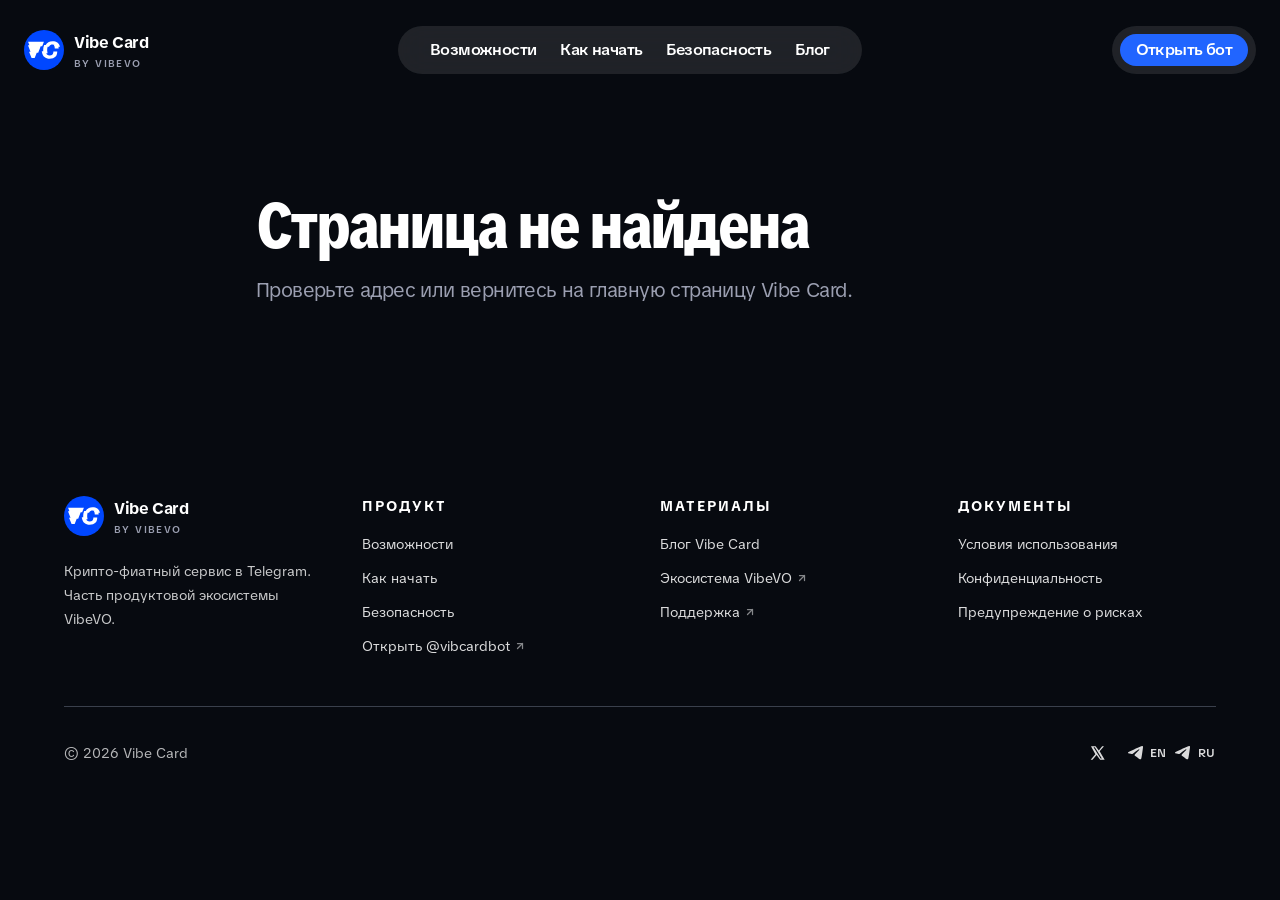
<file: blog/instrukcii/kak-nachat-polzovatsya-vibe-card/index.html>
<!doctype html>
<html lang="ru" data-theme="dark">
  <head>
    <meta charset="UTF-8" />
    <meta name="viewport" content="width=device-width, initial-scale=1.0" />
    <meta name="theme-color" content="#0b0b0f" />
    <meta name="color-scheme" content="dark" />
    <link rel="icon" type="image/svg+xml" href="/brand/vibecard-logo.svg" />
    <link rel="apple-touch-icon" href="/brand/vibecard-logo.png" />
    <link rel="preload" as="font" type="font/woff2" href="/fonts/TikTokSans-Regular.woff2" crossorigin />
    <link rel="preload" as="font" type="font/woff2" href="/fonts/TikTokSans-Bold.woff2" crossorigin />
    <script>
      document.documentElement.setAttribute('data-theme', 'dark')
    </script>
    <title>Как начать пользоваться Vibe Card — инструкция</title>
    <meta name="description" content="Как безопасно открыть официальный бот Vibe Card, проверить актуальные условия и познакомиться с доступными возможностями." />
    <meta name="robots" content="index,follow" />
    <link rel="canonical" href="https://vibcard.ru/blog/instrukcii/kak-nachat-polzovatsya-vibe-card/" />
    <link rel="alternate" hreflang="ru" href="https://vibcard.ru/blog/instrukcii/kak-nachat-polzovatsya-vibe-card/" />
    <link rel="alternate" hreflang="x-default" href="https://vibcard.ru/blog/instrukcii/kak-nachat-polzovatsya-vibe-card/" />
    <meta property="og:type" content="article" />
    <meta property="og:site_name" content="Vibe Card" />
    <meta property="og:locale" content="ru_RU" />
    <meta property="og:title" content="Как начать пользоваться Vibe Card — инструкция" />
    <meta property="og:description" content="Как безопасно открыть официальный бот Vibe Card, проверить актуальные условия и познакомиться с доступными возможностями." />
    <meta property="og:url" content="https://vibcard.ru/blog/instrukcii/kak-nachat-polzovatsya-vibe-card/" />
    <meta property="og:image" content="https://vibcard.ru/og-image.png" />
    <meta name="twitter:card" content="summary_large_image" />
    <meta name="twitter:title" content="Как начать пользоваться Vibe Card — инструкция" />
    <meta name="twitter:description" content="Как безопасно открыть официальный бот Vibe Card, проверить актуальные условия и познакомиться с доступными возможностями." />
    <meta name="twitter:image" content="https://vibcard.ru/og-image.png" />
    <meta property="article:published_time" content="2026-08-24T09:00:00.000Z" />
    <script type="application/ld+json">{"@context":"https://schema.org","@type":"Article","headline":"Как начать пользоваться Vibe Card","description":"Как безопасно открыть официальный бот Vibe Card, проверить актуальные условия и познакомиться с доступными возможностями.","image":["https://vibcard.ru/og-image.png"],"datePublished":"2026-08-24T09:00:00.000Z","dateModified":"2026-08-25T09:00:00.000Z","inLanguage":"ru-RU","mainEntityOfPage":"https://vibcard.ru/blog/instrukcii/kak-nachat-polzovatsya-vibe-card/","author":{"@type":"Organization","name":"Команда Vibe Card"},"publisher":{"@type":"Organization","name":"Vibe Card","url":"https://vibcard.ru","logo":{"@type":"ImageObject","url":"https://vibcard.ru/brand/vibecard-logo.svg"}}}</script>
    <script>window.__BLOG_SEED__={"slug":"kak-nachat-polzovatsya-vibe-card","locale":"en","article":{"id":"vibcard-002","title":"Как начать пользоваться Vibe Card","slug":"kak-nachat-polzovatsya-vibe-card","excerpt":"Короткий маршрут от официального сайта до первого знакомства с интерфейсом Vibe Card — без предположений о доступных функциях.","status":"publish","publishedAt":"2026-08-24T09:00:00.000Z","updatedAt":"2026-08-25T09:00:00.000Z","robots":"index,follow","language":"en","translations":{"en":"kak-nachat-polzovatsya-vibe-card","ru":"kak-nachat-polzovatsya-vibe-card"},"author":{"name":"Команда Vibe Card"},"tags":[{"id":"vibe-card","name":"Vibe Card","slug":"vibe-card"},{"id":"telegram","name":"Telegram","slug":"telegram"}],"categories":[{"id":"guides","name":"Инструкции","slug":"instrukcii"}],"seo":{"metaTitle":"Как начать пользоваться Vibe Card — инструкция","metaDescription":"Как безопасно открыть официальный бот Vibe Card, проверить актуальные условия и познакомиться с доступными возможностями.","ogTitle":"Как начать пользоваться Vibe Card","ogDescription":"Базовая инструкция по началу работы с официальным сервисом Vibe Card."},"content":{"root":{"type":"root","children":[{"type":"paragraph","children":[{"type":"text","text":"Vibe Card работает через Telegram. Начинайте только с официальной ссылки на сайте vibcard.ru или с прямого адреса бота @vibcardbot.","format":0}]},{"type":"heading","tag":"h2","children":[{"type":"text","text":"Шаг 1. Проверьте адрес","format":0}]},{"type":"paragraph","children":[{"type":"text","text":"Откройте ","format":0},{"type":"link","fields":{"url":"https://t.me/vibcardbot","newTab":true},"children":[{"type":"text","text":"официального бота","format":0}]},{"type":"text","text":" и убедитесь, что его имя написано именно как @vibcardbot. Похожие имена, дополнительные символы и сообщения от незнакомых аккаунтов могут быть признаком подделки.","format":0}]},{"type":"heading","tag":"h2","children":[{"type":"text","text":"Шаг 2. Следуйте подсказкам интерфейса","format":0}]},{"type":"paragraph","children":[{"type":"text","text":"Запустите бот и ориентируйтесь на текущие пункты меню. Интерфейс является источником актуальной информации о доступных действиях. Если какая-то возможность не показана, не считайте её доступной на основании старой инструкции или чужого сообщения.","format":0}]},{"type":"heading","tag":"h2","children":[{"type":"text","text":"Шаг 3. Ознакомьтесь с условиями","format":0}]},{"type":"paragraph","children":[{"type":"text","text":"До подтверждения операции прочитайте применимые условия, комиссии, лимиты и предупреждения, показанные сервисом. Эти параметры могут меняться, поэтому статья не фиксирует конкретные значения.","format":0}]},{"type":"heading","tag":"h2","children":[{"type":"text","text":"Шаг 4. Защитите доступ","format":0}]},{"type":"list","listType":"bullet","children":[{"type":"listitem","children":[{"type":"paragraph","children":[{"type":"text","text":"Не сообщайте коды подтверждения и пароли другим людям.","format":0}]}]},{"type":"listitem","children":[{"type":"paragraph","children":[{"type":"text","text":"Не переходите по ссылкам из неожиданных личных сообщений.","format":0}]}]},{"type":"listitem","children":[{"type":"paragraph","children":[{"type":"text","text":"Перед подтверждением ещё раз проверьте реквизиты и параметры операции.","format":0}]}]}]},{"type":"paragraph","children":[{"type":"text","text":"Если интерфейс или запрос выглядит непривычно, остановитесь и повторно откройте сервис через официальный сайт.","format":0}]}]}}}};window.__vibevo_translations={"en":"kak-nachat-polzovatsya-vibe-card","ru":"kak-nachat-polzovatsya-vibe-card"};</script>
    <script type="module" crossorigin src="/assets/index-D99_vpRP.js"></script>
    <link rel="modulepreload" crossorigin href="/assets/react-vendor-CMN8Sm0c.js">
    <link rel="modulepreload" crossorigin href="/assets/router-vendor-DKC0J0C6.js">
    <link rel="modulepreload" crossorigin href="/assets/ui-vendor-BYAewLyk.js">
    <link rel="modulepreload" crossorigin href="/assets/icons-vendor-DnjNEcSb.js">
    <link rel="stylesheet" crossorigin href="/styles.css?v=fdfbc6518db0">
  </head>
  <body>
    <div id="root"><div class="marketing-site min-h-screen overflow-x-clip" style="color:var(--vibevo-text);background:var(--bg-primary)"><a href="#main-content" class="sr-only focus:not-sr-only focus:fixed focus:left-4 focus:top-4 focus:z-[70] focus:rounded-xl focus:px-4 focus:py-2" style="background:var(--surface-layer-three);color:var(--text-primary);border:1px solid var(--border)">Перейти к содержимому</a><header class="sticky top-0 z-40" style="background:transparent;overflow-anchor:none"><div class="mx-auto flex h-16 w-full max-w-[1440px] items-center justify-between gap-2 px-4 pt-2 md:h-[88px] md:gap-6 md:px-6 md:pt-3"><a href="/" aria-label="Vibe Card — на главную" class="inline-flex items-center"><span class="inline-flex items-center gap-2.5" aria-hidden="true"><img src="/brand/vibecard-logo.svg" alt="" class="size-9 md:size-10"/><span class="grid leading-none"><strong class="text-base font-bold tracking-[-0.4px] text-[var(--text-primary)]">Vibe Card</strong><span class="mt-1 text-[10px] font-semibold uppercase tracking-[0.14em] text-[var(--text-secondary)]">by VibeVO</span></span></span></a><nav aria-label="Primary" class="hidden md:block"><ul class="flex w-fit items-center gap-6 rounded-full px-8 py-3" style="background:var(--surface-glass-menu);backdrop-filter:blur(var(--blur-glass));-webkit-backdrop-filter:blur(var(--blur-glass))"><li class="relative flex items-center"><a href="/#features" class="cursor-pointer whitespace-nowrap text-base font-medium leading-6 tracking-[-0.6px] transition-colors duration-200" style="color:var(--text-primary)">Возможности</a></li><li class="relative flex items-center"><a href="/#how-it-works" class="cursor-pointer whitespace-nowrap text-base font-medium leading-6 tracking-[-0.6px] transition-colors duration-200" style="color:var(--text-primary)">Как начать</a></li><li class="relative flex items-center"><a href="/#security" class="cursor-pointer whitespace-nowrap text-base font-medium leading-6 tracking-[-0.6px] transition-colors duration-200" style="color:var(--text-primary)">Безопасность</a></li><li class="relative flex items-center"><a href="/blog/" class="cursor-pointer whitespace-nowrap text-base font-medium leading-6 tracking-[-0.6px] transition-colors duration-200" style="color:var(--text-primary)">Блог</a></li></ul></nav><div class="flex items-center gap-2"><div class="flex items-center gap-2 rounded-full p-2" style="background:var(--surface-glass-control);backdrop-filter:blur(var(--blur-glass));-webkit-backdrop-filter:blur(var(--blur-glass))"><a href="https://t.me/vibcardbot" target="_blank" rel="noreferrer" data-utm-forward="true" aria-label="Открыть бот" title="Открыть бот" class="marketing-button-primary inline-flex size-8 shrink-0 items-center justify-center gap-1 rounded-full p-1 md:size-auto md:px-4 md:py-1 md:text-base md:font-medium md:leading-6 md:tracking-[-0.6px]"><svg xmlns="http://www.w3.org/2000/svg" width="24" height="24" viewBox="0 0 24 24" fill="none" stroke="currentColor" stroke-width="1.5" stroke-linecap="round" stroke-linejoin="round" class="lucide lucide-circle-user-round size-6 md:hidden"><path d="M18 20a6 6 0 0 0-12 0"></path><circle cx="12" cy="10" r="4"></circle><circle cx="12" cy="12" r="10"></circle></svg><span class="hidden md:inline">Открыть бот</span></a></div><button type="button" aria-label="Menu" class="inline-flex size-9 shrink-0 items-center justify-center rounded-full border md:hidden" style="border-color:var(--vibevo-card-border);color:var(--vibevo-text)"><svg xmlns="http://www.w3.org/2000/svg" width="24" height="24" viewBox="0 0 24 24" fill="none" stroke="currentColor" stroke-width="2" stroke-linecap="round" stroke-linejoin="round" class="lucide lucide-menu size-4"><line x1="4" x2="20" y1="12" y2="12"></line><line x1="4" x2="20" y1="6" y2="6"></line><line x1="4" x2="20" y1="18" y2="18"></line></svg></button></div></div></header><div class="fixed top-0 left-0 right-0 z-50 h-[3px] origin-left pointer-events-none" style="background:var(--accent);opacity:0;transition:opacity 0.4s;transform:scaleX(0)"></div><main class="px-0 pb-[100px] pt-[88px] md:pt-[104px]" id="main-content"><div class="max-w-3xl mx-auto px-5 md:px-[60px] lg:px-0"><nav aria-label="Breadcrumb" class="mb-6"><ol class="flex flex-wrap items-center gap-1 text-sm" style="color:var(--text-tertiary)"><li><a href="/" class="hover:underline" style="color:var(--text-tertiary)">Главная</a></li><li aria-hidden="true" class="mx-0.5">/</li><li><a href="/blog/" class="hover:underline" style="color:var(--text-tertiary)">Блог</a></li><li aria-hidden="true" class="mx-0.5">/</li><li><a href="/blog/?category=instrukcii" class="hover:underline" style="color:var(--text-tertiary)">Инструкции</a></li><li aria-hidden="true" class="mx-0.5">/</li><li class="truncate max-w-[200px]" style="color:var(--accent)">Как начать пользоваться Vibe Card</li></ol></nav><h1 class="blog-entrance blog-entrance-d1" style="font-family:var(--font-display);font-size:var(--type-display-lg-size);line-height:var(--type-display-lg-lh);letter-spacing:var(--type-display-lg-ls);font-weight:var(--type-display-lg-weight);color:var(--text-primary);margin-bottom:24px">Как начать пользоваться Vibe Card</h1><div class="blog-entrance blog-entrance-d2 flex flex-wrap items-center gap-4 mb-10 p-4 rounded-2xl" style="background:var(--surface-layer-two)"><div class="flex items-center gap-2 text-sm" style="color:var(--text-tertiary)"><svg width="16" height="16" viewBox="0 0 16 16" fill="none"><circle cx="8" cy="8" r="7" stroke="var(--accent)" stroke-width="1.5"></circle><path d="M8 4v4l2.5 2.5" stroke="var(--accent)" stroke-width="1.5" stroke-linecap="round"></path></svg><time dateTime="2026-08-24T09:00:00.000Z">Опубликовано<!-- --> <!-- -->24 августа 2026 г.</time></div><div class="flex items-center gap-2 text-sm" style="color:var(--text-tertiary)"><svg width="16" height="16" viewBox="0 0 16 16" fill="none"><circle cx="8" cy="8" r="7" stroke="var(--accent)" stroke-width="1.5"></circle><path d="M8 4v1.5M8 7.5v4M8 12h.01" stroke="var(--accent)" stroke-width="1.5" stroke-linecap="round"></path></svg><span>1<!-- --> <!-- -->мин чтения</span></div><div class="flex items-center gap-2 text-sm" style="color:var(--text-tertiary)"><svg width="16" height="16" viewBox="0 0 16 16" fill="none"><circle cx="8" cy="5" r="3" stroke="var(--accent)" stroke-width="1.5"></circle><path d="M2 14c0-3.3 2.7-6 6-6s6 2.7 6 6" stroke="var(--accent)" stroke-width="1.5" stroke-linecap="round"></path></svg><span>Команда Vibe Card</span></div><div class="flex flex-wrap gap-2"><a href="/blog/?category=instrukcii" class="text-[11px] px-3 py-1 rounded-full font-medium no-underline" style="background:var(--surface-layer-three);color:var(--text-primary)">Инструкции</a></div><div class="flex flex-wrap gap-2"><span class="text-[11px] px-3 py-1 rounded-full font-medium" style="background:var(--surface-layer-three);color:var(--text-primary)">Vibe Card</span><span class="text-[11px] px-3 py-1 rounded-full font-medium" style="background:var(--surface-layer-three);color:var(--text-primary)">Telegram</span></div></div><details class="blog-entrance blog-entrance-d3 mb-10 rounded-2xl overflow-hidden" style="background:var(--surface-layer-two)"><summary class="px-5 py-3.5 cursor-pointer text-sm font-semibold select-none flex items-center gap-2" style="color:var(--accent)"><svg width="16" height="16" viewBox="0 0 16 16" fill="none" class="shrink-0"><rect x="2" y="2" width="12" height="2" rx="1" stroke="currentColor" stroke-width="1.5"></rect><rect x="2" y="7" width="12" height="2" rx="1" stroke="currentColor" stroke-width="1.5"></rect><rect x="2" y="12" width="8" height="2" rx="1" stroke="currentColor" stroke-width="1.5"></rect></svg>Содержание</summary><nav class="px-5 pb-4"><ol class="space-y-1.5"><li style="padding-left:0px"><a href="#шаг-1-проверьте-адрес" class="text-sm no-underline hover:underline transition-colors" style="color:var(--text-tertiary)">Шаг 1. Проверьте адрес</a></li><li style="padding-left:0px"><a href="#шаг-2-следуйте-подсказкам-интерфейса" class="text-sm no-underline hover:underline transition-colors" style="color:var(--text-tertiary)">Шаг 2. Следуйте подсказкам интерфейса</a></li><li style="padding-left:0px"><a href="#шаг-3-ознакомьтесь-с-условиями" class="text-sm no-underline hover:underline transition-colors" style="color:var(--text-tertiary)">Шаг 3. Ознакомьтесь с условиями</a></li><li style="padding-left:0px"><a href="#шаг-4-защитите-доступ" class="text-sm no-underline hover:underline transition-colors" style="color:var(--text-tertiary)">Шаг 4. Защитите доступ</a></li></ol></nav></details></div><div class="max-w-3xl mx-auto px-5 md:px-[60px] lg:px-0"><article class="blog-prose-premium"><p>Vibe Card работает через Telegram. Начинайте только с официальной ссылки на сайте vibcard.ru или с прямого адреса бота @vibcardbot.</p><h2 id="шаг-1-проверьте-адрес">Шаг 1. Проверьте адрес<a href="#шаг-1-проверьте-адрес" aria-label="Link to this section" style="opacity:0;font-size:0.8em;margin-left:0.3em;color:var(--color-accent);text-decoration:none;transition:opacity 0.2s">#</a></h2><p>Откройте <a href="https://t.me/vibcardbot" target="_blank" rel="noopener noreferrer">официального бота</a> и убедитесь, что его имя написано именно как @vibcardbot. Похожие имена, дополнительные символы и сообщения от незнакомых аккаунтов могут быть признаком подделки.</p><h2 id="шаг-2-следуйте-подсказкам-интерфейса">Шаг 2. Следуйте подсказкам интерфейса<a href="#шаг-2-следуйте-подсказкам-интерфейса" aria-label="Link to this section" style="opacity:0;font-size:0.8em;margin-left:0.3em;color:var(--color-accent);text-decoration:none;transition:opacity 0.2s">#</a></h2><p>Запустите бот и ориентируйтесь на текущие пункты меню. Интерфейс является источником актуальной информации о доступных действиях. Если какая-то возможность не показана, не считайте её доступной на основании старой инструкции или чужого сообщения.</p><h2 id="шаг-3-ознакомьтесь-с-условиями">Шаг 3. Ознакомьтесь с условиями<a href="#шаг-3-ознакомьтесь-с-условиями" aria-label="Link to this section" style="opacity:0;font-size:0.8em;margin-left:0.3em;color:var(--color-accent);text-decoration:none;transition:opacity 0.2s">#</a></h2><p>До подтверждения операции прочитайте применимые условия, комиссии, лимиты и предупреждения, показанные сервисом. Эти параметры могут меняться, поэтому статья не фиксирует конкретные значения.</p><h2 id="шаг-4-защитите-доступ">Шаг 4. Защитите доступ<a href="#шаг-4-защитите-доступ" aria-label="Link to this section" style="opacity:0;font-size:0.8em;margin-left:0.3em;color:var(--color-accent);text-decoration:none;transition:opacity 0.2s">#</a></h2><ul><li><p>Не сообщайте коды подтверждения и пароли другим людям.</p></li><li><p>Не переходите по ссылкам из неожиданных личных сообщений.</p></li><li><p>Перед подтверждением ещё раз проверьте реквизиты и параметры операции.</p></li></ul><p>Если интерфейс или запрос выглядит непривычно, остановитесь и повторно откройте сервис через официальный сайт.</p></article><hr class="my-16 border-0 h-px" style="background:var(--border-status-neutral)"/><a href="/blog/" class="inline-flex items-center gap-2 px-6 py-3 rounded-full text-sm font-medium no-underline" style="background:var(--surface-layer-two);color:var(--accent)">← <!-- -->Назад к блогу</a></div></main><footer class="relative px-5 pb-12 pt-20 md:px-10 md:pb-16 md:pt-24 lg:px-16 lg:pt-28"><div class="mx-auto w-full max-w-[1280px]"><div class="grid gap-10 md:grid-cols-3 lg:grid-cols-4"><div class="" style="opacity:0;transform:translateY(16px)"><a href="/" class="inline-flex items-center" style="color:var(--vibevo-text)" aria-label="Vibe Card — на главную"><span class="inline-flex items-center gap-2.5" aria-hidden="true"><img src="/brand/vibecard-logo.svg" alt="" class="size-9 md:size-10"/><span class="grid leading-none"><strong class="text-base font-bold tracking-[-0.4px] text-[var(--text-primary)]">Vibe Card</strong><span class="mt-1 text-[10px] font-semibold uppercase tracking-[0.14em] text-[var(--text-secondary)]">by VibeVO</span></span></span></a><p class="mt-4 text-sm leading-6" style="color:var(--vibevo-text);opacity:0.78">Крипто-фиатный сервис в Telegram. Часть продуктовой экосистемы VibeVO.</p></div><div class="" style="opacity:0;transform:translateY(16px)"><div><p class="text-sm font-bold uppercase tracking-[0.14em]" style="color:var(--vibevo-text)">Продукт</p><ul class="mt-4 flex flex-col gap-2.5"><li><a href="/#features" class="inline-flex items-center gap-1 text-sm transition-opacity hover:text-[var(--vibevo-cyan)]" style="color:var(--vibevo-text);opacity:0.85">Возможности</a></li><li><a href="/#how-it-works" class="inline-flex items-center gap-1 text-sm transition-opacity hover:text-[var(--vibevo-cyan)]" style="color:var(--vibevo-text);opacity:0.85">Как начать</a></li><li><a href="/#security" class="inline-flex items-center gap-1 text-sm transition-opacity hover:text-[var(--vibevo-cyan)]" style="color:var(--vibevo-text);opacity:0.85">Безопасность</a></li><li><a href="https://t.me/vibcardbot" target="_blank" rel="noreferrer noopener" class="inline-flex items-center gap-1 text-sm transition-opacity hover:text-[var(--vibevo-cyan)]" style="color:var(--vibevo-text);opacity:0.85">Открыть @vibcardbot<svg aria-hidden="true" width="12" height="12" viewBox="0 0 24 24" fill="none" stroke="currentColor" stroke-width="2.5" stroke-linecap="round" stroke-linejoin="round" class="inline-block opacity-60"><path d="M7 17 17 7"></path><path d="M7 7h10v10"></path></svg></a></li></ul></div></div><div class="" style="opacity:0;transform:translateY(16px)"><div><p class="text-sm font-bold uppercase tracking-[0.14em]" style="color:var(--vibevo-text)">Материалы</p><ul class="mt-4 flex flex-col gap-2.5"><li><a href="/blog/" class="inline-flex items-center gap-1 text-sm transition-opacity hover:text-[var(--vibevo-cyan)]" style="color:var(--vibevo-text);opacity:0.85">Блог Vibe Card</a></li><li><a href="https://vibevo.io" target="_blank" rel="noreferrer noopener" class="inline-flex items-center gap-1 text-sm transition-opacity hover:text-[var(--vibevo-cyan)]" style="color:var(--vibevo-text);opacity:0.85">Экосистема VibeVO<svg aria-hidden="true" width="12" height="12" viewBox="0 0 24 24" fill="none" stroke="currentColor" stroke-width="2.5" stroke-linecap="round" stroke-linejoin="round" class="inline-block opacity-60"><path d="M7 17 17 7"></path><path d="M7 7h10v10"></path></svg></a></li><li><a href="https://t.me/vibcardbot" target="_blank" rel="noreferrer noopener" class="inline-flex items-center gap-1 text-sm transition-opacity hover:text-[var(--vibevo-cyan)]" style="color:var(--vibevo-text);opacity:0.85">Поддержка<svg aria-hidden="true" width="12" height="12" viewBox="0 0 24 24" fill="none" stroke="currentColor" stroke-width="2.5" stroke-linecap="round" stroke-linejoin="round" class="inline-block opacity-60"><path d="M7 17 17 7"></path><path d="M7 7h10v10"></path></svg></a></li></ul></div></div><div class="" style="opacity:0;transform:translateY(16px)"><div><p class="text-sm font-bold uppercase tracking-[0.14em]" style="color:var(--vibevo-text)">Документы</p><ul class="mt-4 flex flex-col gap-2.5"><li><a href="/terms/" class="inline-flex items-center gap-1 text-sm transition-opacity hover:text-[var(--vibevo-cyan)]" style="color:var(--vibevo-text);opacity:0.85">Условия использования</a></li><li><a href="/privacy/" class="inline-flex items-center gap-1 text-sm transition-opacity hover:text-[var(--vibevo-cyan)]" style="color:var(--vibevo-text);opacity:0.85">Конфиденциальность</a></li><li><a href="/risk/" class="inline-flex items-center gap-1 text-sm transition-opacity hover:text-[var(--vibevo-cyan)]" style="color:var(--vibevo-text);opacity:0.85">Предупреждение о рисках</a></li></ul></div></div></div><div class="mt-12 flex flex-col gap-5 border-t pt-6 text-sm sm:flex-row sm:items-center sm:justify-between" style="border-color:var(--vibevo-card-border);color:var(--vibevo-text)"><p style="opacity:0.7">© 2026 Vibe Card</p><div class="flex items-center gap-1"><a href="https://x.com/Vibe_VO" target="_blank" rel="noreferrer noopener" aria-label="VibeVO в X" class="inline-flex size-11 items-center justify-center rounded-full transition-colors hover:bg-white/5 hover:text-[var(--vibevo-cyan)]" style="color:var(--vibevo-text);opacity:0.85"><svg aria-hidden="true" viewBox="0 0 24 24" fill="currentColor" class="size-4"><path d="M18.244 2H21l-6.494 7.42L22 22h-6.797l-5.32-6.96L3.8 22H1l7.014-7.99L1.5 2h6.91l4.78 6.32L18.244 2Zm-2.385 18.4h1.86L7.244 3.5h-1.96l10.575 16.9Z"></path></svg></a><a href="https://t.me/vibevo_io" target="_blank" rel="noreferrer noopener" aria-label="VibeVO Telegram EN" class="inline-flex size-11 items-center justify-center rounded-full transition-colors hover:bg-white/5 hover:text-[var(--vibevo-cyan)]" style="color:var(--vibevo-text);opacity:0.85" title="Telegram EN"><span aria-hidden="true" class="relative block overflow-hidden size-5"><svg aria-hidden="true" viewBox="0 0 18 16" fill="none" preserveAspectRatio="none" class="absolute inset-y-[16.67%] left-[8.33%] right-[16.67%]"><path fill-rule="evenodd" clip-rule="evenodd" d="M1.23243 6.90071C6.06328 4.6498 9.27926 3.15417 10.8941 2.42856C15.4903 0.370204 16.4565 0.0148089 17.0776 0C17.2156 0 17.5193 0.0296179 17.7263 0.207316C17.8919 0.355396 17.9334 0.547911 17.9609 0.695991C17.9886 0.844071 18.0162 1.15505 17.9886 1.39198C17.7401 4.20555 16.6635 11.0322 16.1114 14.1716C15.8768 15.5043 15.4213 15.9485 14.9796 15.993C14.0134 16.0818 13.2819 15.3118 12.3572 14.6602C10.8941 13.6385 10.0798 13.0017 8.65808 11.9948C7.01567 10.8396 8.07839 10.2029 9.017 9.16631C9.2654 8.89982 13.5028 4.75347 13.5856 4.38326C13.5993 4.33883 13.5993 4.16113 13.5028 4.07228C13.4061 3.98343 13.2681 4.01305 13.1577 4.04267C13.0059 4.07228 10.687 5.73081 6.1737 9.00346C5.51118 9.49209 4.91768 9.72906 4.37938 9.71422C3.78588 9.69946 2.65408 9.35884 1.79833 9.06266C0.763153 8.70729 -0.0649903 8.51475 0.00402162 7.8928C0.0454306 7.56702 0.459502 7.24124 1.23243 6.90071Z" fill="currentColor"></path></svg></span><span class="ml-1 text-xs font-semibold">EN</span></a><a href="https://t.me/vibevo_io_ru" target="_blank" rel="noreferrer noopener" aria-label="VibeVO Telegram RU" class="inline-flex size-11 items-center justify-center rounded-full transition-colors hover:bg-white/5 hover:text-[var(--vibevo-cyan)]" style="color:var(--vibevo-text);opacity:0.85" title="Telegram RU"><span aria-hidden="true" class="relative block overflow-hidden size-5"><svg aria-hidden="true" viewBox="0 0 18 16" fill="none" preserveAspectRatio="none" class="absolute inset-y-[16.67%] left-[8.33%] right-[16.67%]"><path fill-rule="evenodd" clip-rule="evenodd" d="M1.23243 6.90071C6.06328 4.6498 9.27926 3.15417 10.8941 2.42856C15.4903 0.370204 16.4565 0.0148089 17.0776 0C17.2156 0 17.5193 0.0296179 17.7263 0.207316C17.8919 0.355396 17.9334 0.547911 17.9609 0.695991C17.9886 0.844071 18.0162 1.15505 17.9886 1.39198C17.7401 4.20555 16.6635 11.0322 16.1114 14.1716C15.8768 15.5043 15.4213 15.9485 14.9796 15.993C14.0134 16.0818 13.2819 15.3118 12.3572 14.6602C10.8941 13.6385 10.0798 13.0017 8.65808 11.9948C7.01567 10.8396 8.07839 10.2029 9.017 9.16631C9.2654 8.89982 13.5028 4.75347 13.5856 4.38326C13.5993 4.33883 13.5993 4.16113 13.5028 4.07228C13.4061 3.98343 13.2681 4.01305 13.1577 4.04267C13.0059 4.07228 10.687 5.73081 6.1737 9.00346C5.51118 9.49209 4.91768 9.72906 4.37938 9.71422C3.78588 9.69946 2.65408 9.35884 1.79833 9.06266C0.763153 8.70729 -0.0649903 8.51475 0.00402162 7.8928C0.0454306 7.56702 0.459502 7.24124 1.23243 6.90071Z" fill="currentColor"></path></svg></span><span class="ml-1 text-xs font-semibold">RU</span></a></div></div></div></footer></div><script>window.__staticRouterHydrationData = JSON.parse("{\"loaderData\":{},\"actionData\":null,\"errors\":null}");</script></div>
  </body>
</html>
</file>
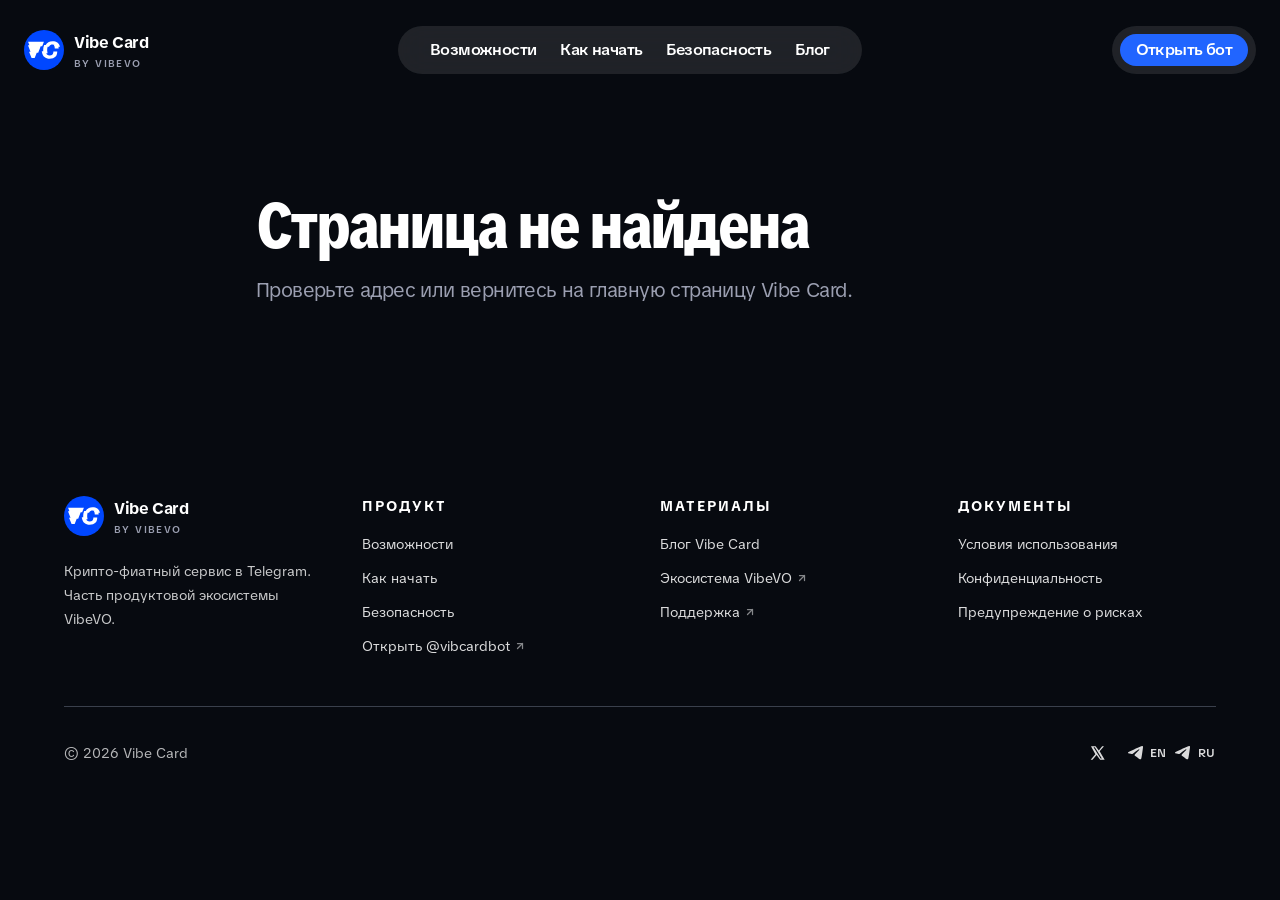
<file: blog/obnovleniya/vibe-card-v-telegram/index.html>
<!doctype html>
<html lang="ru" data-theme="dark">
  <head>
    <meta charset="UTF-8" />
    <meta name="viewport" content="width=device-width, initial-scale=1.0" />
    <meta name="theme-color" content="#0b0b0f" />
    <meta name="color-scheme" content="dark" />
    <link rel="icon" type="image/svg+xml" href="/brand/vibecard-logo.svg" />
    <link rel="apple-touch-icon" href="/brand/vibecard-logo.png" />
    <link rel="preload" as="font" type="font/woff2" href="/fonts/TikTokSans-Regular.woff2" crossorigin />
    <link rel="preload" as="font" type="font/woff2" href="/fonts/TikTokSans-Bold.woff2" crossorigin />
    <script>
      document.documentElement.setAttribute('data-theme', 'dark')
    </script>
    <title>Vibe Card в Telegram — официальный запуск сервиса</title>
    <meta name="description" content="Что такое Vibe Card, как открыть официальный бот и где смотреть актуальные функции, ограничения и условия сервиса." />
    <meta name="robots" content="index,follow" />
    <link rel="canonical" href="https://vibcard.ru/blog/obnovleniya/vibe-card-v-telegram/" />
    <link rel="alternate" hreflang="ru" href="https://vibcard.ru/blog/obnovleniya/vibe-card-v-telegram/" />
    <link rel="alternate" hreflang="x-default" href="https://vibcard.ru/blog/obnovleniya/vibe-card-v-telegram/" />
    <meta property="og:type" content="article" />
    <meta property="og:site_name" content="Vibe Card" />
    <meta property="og:locale" content="ru_RU" />
    <meta property="og:title" content="Vibe Card в Telegram — официальный запуск сервиса" />
    <meta property="og:description" content="Что такое Vibe Card, как открыть официальный бот и где смотреть актуальные функции, ограничения и условия сервиса." />
    <meta property="og:url" content="https://vibcard.ru/blog/obnovleniya/vibe-card-v-telegram/" />
    <meta property="og:image" content="https://vibcard.ru/og-image.png" />
    <meta name="twitter:card" content="summary_large_image" />
    <meta name="twitter:title" content="Vibe Card в Telegram — официальный запуск сервиса" />
    <meta name="twitter:description" content="Что такое Vibe Card, как открыть официальный бот и где смотреть актуальные функции, ограничения и условия сервиса." />
    <meta name="twitter:image" content="https://vibcard.ru/og-image.png" />
    <meta property="article:published_time" content="2026-08-25T09:00:00.000Z" />
    <script type="application/ld+json">{"@context":"https://schema.org","@type":"Article","headline":"Vibe Card: сервис в Telegram как часть экосистемы VibeVO","description":"Что такое Vibe Card, как открыть официальный бот и где смотреть актуальные функции, ограничения и условия сервиса.","image":["https://vibcard.ru/og-image.png"],"datePublished":"2026-08-25T09:00:00.000Z","dateModified":"2026-08-25T09:00:00.000Z","inLanguage":"ru-RU","mainEntityOfPage":"https://vibcard.ru/blog/obnovleniya/vibe-card-v-telegram/","author":{"@type":"Organization","name":"Команда Vibe Card"},"publisher":{"@type":"Organization","name":"Vibe Card","url":"https://vibcard.ru","logo":{"@type":"ImageObject","url":"https://vibcard.ru/brand/vibecard-logo.svg"}}}</script>
    <script>window.__BLOG_SEED__={"slug":"vibe-card-v-telegram","locale":"en","article":{"id":"vibcard-001","title":"Vibe Card: сервис в Telegram как часть экосистемы VibeVO","slug":"vibe-card-v-telegram","excerpt":"Знакомим с Vibe Card и объясняем, где находится официальный вход в сервис и где проверять актуальные условия.","status":"publish","publishedAt":"2026-08-25T09:00:00.000Z","updatedAt":"2026-08-25T09:00:00.000Z","robots":"index,follow","language":"en","translations":{"en":"vibe-card-v-telegram","ru":"vibe-card-v-telegram"},"author":{"name":"Команда Vibe Card"},"tags":[{"id":"vibe-card","name":"Vibe Card","slug":"vibe-card"},{"id":"telegram","name":"Telegram","slug":"telegram"}],"categories":[{"id":"updates","name":"Обновления","slug":"obnovleniya"}],"seo":{"metaTitle":"Vibe Card в Telegram — официальный запуск сервиса","metaDescription":"Что такое Vibe Card, как открыть официальный бот и где смотреть актуальные функции, ограничения и условия сервиса.","ogTitle":"Vibe Card: сервис в Telegram","ogDescription":"Официальная точка входа в Vibe Card и важная информация перед началом работы."},"content":{"root":{"type":"root","children":[{"type":"paragraph","children":[{"type":"text","text":"Vibe Card — сервис экосистемы VibeVO. Официальная точка входа находится в Telegram: ","format":0},{"type":"link","fields":{"url":"https://t.me/vibcardbot","newTab":true},"children":[{"type":"text","text":"@vibcardbot","format":0}]},{"type":"text","text":".","format":0}]},{"type":"paragraph","children":[{"type":"text","text":"Мы создали отдельный сайт и блог, чтобы в одном месте публиковать новости продукта, инструкции и материалы по безопасности.","format":0}]},{"type":"heading","tag":"h2","children":[{"type":"text","text":"Что важно знать о сервисе","format":0}]},{"type":"paragraph","children":[{"type":"text","text":"Vibe Card использует партнёрскую инфраструктуру. Фактический набор функций, доступность, ограничения и применимые условия следует проверять непосредственно в официальном интерфейсе и юридических документах перед каждой операцией.","format":0}]},{"type":"paragraph","children":[{"type":"text","text":"Доступность отдельных возможностей может зависеть от региона, результатов необходимых проверок и условий инфраструктурных партнёров. Мы не будем подменять эти данные обещаниями в рекламном тексте.","format":0}]},{"type":"heading","tag":"h2","children":[{"type":"text","text":"Где получать актуальную информацию","format":0}]},{"type":"list","listType":"bullet","children":[{"type":"listitem","children":[{"type":"paragraph","children":[{"type":"text","text":"Сайт продукта: ","format":0},{"type":"link","fields":{"url":"https://vibcard.ru/","newTab":true},"children":[{"type":"text","text":"vibcard.ru","format":0}]},{"type":"text","text":".","format":0}]}]},{"type":"listitem","children":[{"type":"paragraph","children":[{"type":"text","text":"Официальный Telegram-бот: ","format":0},{"type":"link","fields":{"url":"https://t.me/vibcardbot","newTab":true},"children":[{"type":"text","text":"@vibcardbot","format":0}]},{"type":"text","text":".","format":0}]}]},{"type":"listitem","children":[{"type":"paragraph","children":[{"type":"text","text":"Условия и предупреждения о рисках — в соответствующих разделах сайта.","format":0}]}]}]},{"type":"paragraph","children":[{"type":"text","text":"Сохраняйте официальный адрес сайта и проверяйте имя бота перед тем, как вводить данные или подтверждать действие.","format":0}]}]}}}};window.__vibevo_translations={"en":"vibe-card-v-telegram","ru":"vibe-card-v-telegram"};</script>
    <script type="module" crossorigin src="/assets/index-D99_vpRP.js"></script>
    <link rel="modulepreload" crossorigin href="/assets/react-vendor-CMN8Sm0c.js">
    <link rel="modulepreload" crossorigin href="/assets/router-vendor-DKC0J0C6.js">
    <link rel="modulepreload" crossorigin href="/assets/ui-vendor-BYAewLyk.js">
    <link rel="modulepreload" crossorigin href="/assets/icons-vendor-DnjNEcSb.js">
    <link rel="stylesheet" crossorigin href="/styles.css?v=fdfbc6518db0">
  </head>
  <body>
    <div id="root"><div class="marketing-site min-h-screen overflow-x-clip" style="color:var(--vibevo-text);background:var(--bg-primary)"><a href="#main-content" class="sr-only focus:not-sr-only focus:fixed focus:left-4 focus:top-4 focus:z-[70] focus:rounded-xl focus:px-4 focus:py-2" style="background:var(--surface-layer-three);color:var(--text-primary);border:1px solid var(--border)">Перейти к содержимому</a><header class="sticky top-0 z-40" style="background:transparent;overflow-anchor:none"><div class="mx-auto flex h-16 w-full max-w-[1440px] items-center justify-between gap-2 px-4 pt-2 md:h-[88px] md:gap-6 md:px-6 md:pt-3"><a href="/" aria-label="Vibe Card — на главную" class="inline-flex items-center"><span class="inline-flex items-center gap-2.5" aria-hidden="true"><img src="/brand/vibecard-logo.svg" alt="" class="size-9 md:size-10"/><span class="grid leading-none"><strong class="text-base font-bold tracking-[-0.4px] text-[var(--text-primary)]">Vibe Card</strong><span class="mt-1 text-[10px] font-semibold uppercase tracking-[0.14em] text-[var(--text-secondary)]">by VibeVO</span></span></span></a><nav aria-label="Primary" class="hidden md:block"><ul class="flex w-fit items-center gap-6 rounded-full px-8 py-3" style="background:var(--surface-glass-menu);backdrop-filter:blur(var(--blur-glass));-webkit-backdrop-filter:blur(var(--blur-glass))"><li class="relative flex items-center"><a href="/#features" class="cursor-pointer whitespace-nowrap text-base font-medium leading-6 tracking-[-0.6px] transition-colors duration-200" style="color:var(--text-primary)">Возможности</a></li><li class="relative flex items-center"><a href="/#how-it-works" class="cursor-pointer whitespace-nowrap text-base font-medium leading-6 tracking-[-0.6px] transition-colors duration-200" style="color:var(--text-primary)">Как начать</a></li><li class="relative flex items-center"><a href="/#security" class="cursor-pointer whitespace-nowrap text-base font-medium leading-6 tracking-[-0.6px] transition-colors duration-200" style="color:var(--text-primary)">Безопасность</a></li><li class="relative flex items-center"><a href="/blog/" class="cursor-pointer whitespace-nowrap text-base font-medium leading-6 tracking-[-0.6px] transition-colors duration-200" style="color:var(--text-primary)">Блог</a></li></ul></nav><div class="flex items-center gap-2"><div class="flex items-center gap-2 rounded-full p-2" style="background:var(--surface-glass-control);backdrop-filter:blur(var(--blur-glass));-webkit-backdrop-filter:blur(var(--blur-glass))"><a href="https://t.me/vibcardbot" target="_blank" rel="noreferrer" data-utm-forward="true" aria-label="Открыть бот" title="Открыть бот" class="marketing-button-primary inline-flex size-8 shrink-0 items-center justify-center gap-1 rounded-full p-1 md:size-auto md:px-4 md:py-1 md:text-base md:font-medium md:leading-6 md:tracking-[-0.6px]"><svg xmlns="http://www.w3.org/2000/svg" width="24" height="24" viewBox="0 0 24 24" fill="none" stroke="currentColor" stroke-width="1.5" stroke-linecap="round" stroke-linejoin="round" class="lucide lucide-circle-user-round size-6 md:hidden"><path d="M18 20a6 6 0 0 0-12 0"></path><circle cx="12" cy="10" r="4"></circle><circle cx="12" cy="12" r="10"></circle></svg><span class="hidden md:inline">Открыть бот</span></a></div><button type="button" aria-label="Menu" class="inline-flex size-9 shrink-0 items-center justify-center rounded-full border md:hidden" style="border-color:var(--vibevo-card-border);color:var(--vibevo-text)"><svg xmlns="http://www.w3.org/2000/svg" width="24" height="24" viewBox="0 0 24 24" fill="none" stroke="currentColor" stroke-width="2" stroke-linecap="round" stroke-linejoin="round" class="lucide lucide-menu size-4"><line x1="4" x2="20" y1="12" y2="12"></line><line x1="4" x2="20" y1="6" y2="6"></line><line x1="4" x2="20" y1="18" y2="18"></line></svg></button></div></div></header><div class="fixed top-0 left-0 right-0 z-50 h-[3px] origin-left pointer-events-none" style="background:var(--accent);opacity:0;transition:opacity 0.4s;transform:scaleX(0)"></div><main class="px-0 pb-[100px] pt-[88px] md:pt-[104px]" id="main-content"><div class="max-w-3xl mx-auto px-5 md:px-[60px] lg:px-0"><nav aria-label="Breadcrumb" class="mb-6"><ol class="flex flex-wrap items-center gap-1 text-sm" style="color:var(--text-tertiary)"><li><a href="/" class="hover:underline" style="color:var(--text-tertiary)">Главная</a></li><li aria-hidden="true" class="mx-0.5">/</li><li><a href="/blog/" class="hover:underline" style="color:var(--text-tertiary)">Блог</a></li><li aria-hidden="true" class="mx-0.5">/</li><li><a href="/blog/?category=obnovleniya" class="hover:underline" style="color:var(--text-tertiary)">Обновления</a></li><li aria-hidden="true" class="mx-0.5">/</li><li class="truncate max-w-[200px]" style="color:var(--accent)">Vibe Card: сервис в Telegram как часть экосистемы VibeVO</li></ol></nav><h1 class="blog-entrance blog-entrance-d1" style="font-family:var(--font-display);font-size:var(--type-display-lg-size);line-height:var(--type-display-lg-lh);letter-spacing:var(--type-display-lg-ls);font-weight:var(--type-display-lg-weight);color:var(--text-primary);margin-bottom:24px">Vibe Card: сервис в Telegram как часть экосистемы VibeVO</h1><div class="blog-entrance blog-entrance-d2 flex flex-wrap items-center gap-4 mb-10 p-4 rounded-2xl" style="background:var(--surface-layer-two)"><div class="flex items-center gap-2 text-sm" style="color:var(--text-tertiary)"><svg width="16" height="16" viewBox="0 0 16 16" fill="none"><circle cx="8" cy="8" r="7" stroke="var(--accent)" stroke-width="1.5"></circle><path d="M8 4v4l2.5 2.5" stroke="var(--accent)" stroke-width="1.5" stroke-linecap="round"></path></svg><time dateTime="2026-08-25T09:00:00.000Z">Опубликовано<!-- --> <!-- -->25 августа 2026 г.</time></div><div class="flex items-center gap-2 text-sm" style="color:var(--text-tertiary)"><svg width="16" height="16" viewBox="0 0 16 16" fill="none"><circle cx="8" cy="8" r="7" stroke="var(--accent)" stroke-width="1.5"></circle><path d="M8 4v1.5M8 7.5v4M8 12h.01" stroke="var(--accent)" stroke-width="1.5" stroke-linecap="round"></path></svg><span>1<!-- --> <!-- -->мин чтения</span></div><div class="flex items-center gap-2 text-sm" style="color:var(--text-tertiary)"><svg width="16" height="16" viewBox="0 0 16 16" fill="none"><circle cx="8" cy="5" r="3" stroke="var(--accent)" stroke-width="1.5"></circle><path d="M2 14c0-3.3 2.7-6 6-6s6 2.7 6 6" stroke="var(--accent)" stroke-width="1.5" stroke-linecap="round"></path></svg><span>Команда Vibe Card</span></div><div class="flex flex-wrap gap-2"><a href="/blog/?category=obnovleniya" class="text-[11px] px-3 py-1 rounded-full font-medium no-underline" style="background:var(--surface-layer-three);color:var(--text-primary)">Обновления</a></div><div class="flex flex-wrap gap-2"><span class="text-[11px] px-3 py-1 rounded-full font-medium" style="background:var(--surface-layer-three);color:var(--text-primary)">Vibe Card</span><span class="text-[11px] px-3 py-1 rounded-full font-medium" style="background:var(--surface-layer-three);color:var(--text-primary)">Telegram</span></div></div><details class="blog-entrance blog-entrance-d3 mb-10 rounded-2xl overflow-hidden" style="background:var(--surface-layer-two)"><summary class="px-5 py-3.5 cursor-pointer text-sm font-semibold select-none flex items-center gap-2" style="color:var(--accent)"><svg width="16" height="16" viewBox="0 0 16 16" fill="none" class="shrink-0"><rect x="2" y="2" width="12" height="2" rx="1" stroke="currentColor" stroke-width="1.5"></rect><rect x="2" y="7" width="12" height="2" rx="1" stroke="currentColor" stroke-width="1.5"></rect><rect x="2" y="12" width="8" height="2" rx="1" stroke="currentColor" stroke-width="1.5"></rect></svg>Содержание</summary><nav class="px-5 pb-4"><ol class="space-y-1.5"><li style="padding-left:0px"><a href="#что-важно-знать-о-сервисе" class="text-sm no-underline hover:underline transition-colors" style="color:var(--text-tertiary)">Что важно знать о сервисе</a></li><li style="padding-left:0px"><a href="#где-получать-актуальную-информацию" class="text-sm no-underline hover:underline transition-colors" style="color:var(--text-tertiary)">Где получать актуальную информацию</a></li></ol></nav></details></div><div class="max-w-3xl mx-auto px-5 md:px-[60px] lg:px-0"><article class="blog-prose-premium"><p>Vibe Card — сервис экосистемы VibeVO. Официальная точка входа находится в Telegram: <a href="https://t.me/vibcardbot" target="_blank" rel="noopener noreferrer">@vibcardbot</a>.</p><p>Мы создали отдельный сайт и блог, чтобы в одном месте публиковать новости продукта, инструкции и материалы по безопасности.</p><h2 id="что-важно-знать-о-сервисе">Что важно знать о сервисе<a href="#что-важно-знать-о-сервисе" aria-label="Link to this section" style="opacity:0;font-size:0.8em;margin-left:0.3em;color:var(--color-accent);text-decoration:none;transition:opacity 0.2s">#</a></h2><p>Vibe Card использует партнёрскую инфраструктуру. Фактический набор функций, доступность, ограничения и применимые условия следует проверять непосредственно в официальном интерфейсе и юридических документах перед каждой операцией.</p><p>Доступность отдельных возможностей может зависеть от региона, результатов необходимых проверок и условий инфраструктурных партнёров. Мы не будем подменять эти данные обещаниями в рекламном тексте.</p><h2 id="где-получать-актуальную-информацию">Где получать актуальную информацию<a href="#где-получать-актуальную-информацию" aria-label="Link to this section" style="opacity:0;font-size:0.8em;margin-left:0.3em;color:var(--color-accent);text-decoration:none;transition:opacity 0.2s">#</a></h2><ul><li><p>Сайт продукта: <a href="https://vibcard.ru/" target="_blank" rel="noopener noreferrer">vibcard.ru</a>.</p></li><li><p>Официальный Telegram-бот: <a href="https://t.me/vibcardbot" target="_blank" rel="noopener noreferrer">@vibcardbot</a>.</p></li><li><p>Условия и предупреждения о рисках — в соответствующих разделах сайта.</p></li></ul><p>Сохраняйте официальный адрес сайта и проверяйте имя бота перед тем, как вводить данные или подтверждать действие.</p></article><hr class="my-16 border-0 h-px" style="background:var(--border-status-neutral)"/><a href="/blog/" class="inline-flex items-center gap-2 px-6 py-3 rounded-full text-sm font-medium no-underline" style="background:var(--surface-layer-two);color:var(--accent)">← <!-- -->Назад к блогу</a></div></main><footer class="relative px-5 pb-12 pt-20 md:px-10 md:pb-16 md:pt-24 lg:px-16 lg:pt-28"><div class="mx-auto w-full max-w-[1280px]"><div class="grid gap-10 md:grid-cols-3 lg:grid-cols-4"><div class="" style="opacity:0;transform:translateY(16px)"><a href="/" class="inline-flex items-center" style="color:var(--vibevo-text)" aria-label="Vibe Card — на главную"><span class="inline-flex items-center gap-2.5" aria-hidden="true"><img src="/brand/vibecard-logo.svg" alt="" class="size-9 md:size-10"/><span class="grid leading-none"><strong class="text-base font-bold tracking-[-0.4px] text-[var(--text-primary)]">Vibe Card</strong><span class="mt-1 text-[10px] font-semibold uppercase tracking-[0.14em] text-[var(--text-secondary)]">by VibeVO</span></span></span></a><p class="mt-4 text-sm leading-6" style="color:var(--vibevo-text);opacity:0.78">Крипто-фиатный сервис в Telegram. Часть продуктовой экосистемы VibeVO.</p></div><div class="" style="opacity:0;transform:translateY(16px)"><div><p class="text-sm font-bold uppercase tracking-[0.14em]" style="color:var(--vibevo-text)">Продукт</p><ul class="mt-4 flex flex-col gap-2.5"><li><a href="/#features" class="inline-flex items-center gap-1 text-sm transition-opacity hover:text-[var(--vibevo-cyan)]" style="color:var(--vibevo-text);opacity:0.85">Возможности</a></li><li><a href="/#how-it-works" class="inline-flex items-center gap-1 text-sm transition-opacity hover:text-[var(--vibevo-cyan)]" style="color:var(--vibevo-text);opacity:0.85">Как начать</a></li><li><a href="/#security" class="inline-flex items-center gap-1 text-sm transition-opacity hover:text-[var(--vibevo-cyan)]" style="color:var(--vibevo-text);opacity:0.85">Безопасность</a></li><li><a href="https://t.me/vibcardbot" target="_blank" rel="noreferrer noopener" class="inline-flex items-center gap-1 text-sm transition-opacity hover:text-[var(--vibevo-cyan)]" style="color:var(--vibevo-text);opacity:0.85">Открыть @vibcardbot<svg aria-hidden="true" width="12" height="12" viewBox="0 0 24 24" fill="none" stroke="currentColor" stroke-width="2.5" stroke-linecap="round" stroke-linejoin="round" class="inline-block opacity-60"><path d="M7 17 17 7"></path><path d="M7 7h10v10"></path></svg></a></li></ul></div></div><div class="" style="opacity:0;transform:translateY(16px)"><div><p class="text-sm font-bold uppercase tracking-[0.14em]" style="color:var(--vibevo-text)">Материалы</p><ul class="mt-4 flex flex-col gap-2.5"><li><a href="/blog/" class="inline-flex items-center gap-1 text-sm transition-opacity hover:text-[var(--vibevo-cyan)]" style="color:var(--vibevo-text);opacity:0.85">Блог Vibe Card</a></li><li><a href="https://vibevo.io" target="_blank" rel="noreferrer noopener" class="inline-flex items-center gap-1 text-sm transition-opacity hover:text-[var(--vibevo-cyan)]" style="color:var(--vibevo-text);opacity:0.85">Экосистема VibeVO<svg aria-hidden="true" width="12" height="12" viewBox="0 0 24 24" fill="none" stroke="currentColor" stroke-width="2.5" stroke-linecap="round" stroke-linejoin="round" class="inline-block opacity-60"><path d="M7 17 17 7"></path><path d="M7 7h10v10"></path></svg></a></li><li><a href="https://t.me/vibcardbot" target="_blank" rel="noreferrer noopener" class="inline-flex items-center gap-1 text-sm transition-opacity hover:text-[var(--vibevo-cyan)]" style="color:var(--vibevo-text);opacity:0.85">Поддержка<svg aria-hidden="true" width="12" height="12" viewBox="0 0 24 24" fill="none" stroke="currentColor" stroke-width="2.5" stroke-linecap="round" stroke-linejoin="round" class="inline-block opacity-60"><path d="M7 17 17 7"></path><path d="M7 7h10v10"></path></svg></a></li></ul></div></div><div class="" style="opacity:0;transform:translateY(16px)"><div><p class="text-sm font-bold uppercase tracking-[0.14em]" style="color:var(--vibevo-text)">Документы</p><ul class="mt-4 flex flex-col gap-2.5"><li><a href="/terms/" class="inline-flex items-center gap-1 text-sm transition-opacity hover:text-[var(--vibevo-cyan)]" style="color:var(--vibevo-text);opacity:0.85">Условия использования</a></li><li><a href="/privacy/" class="inline-flex items-center gap-1 text-sm transition-opacity hover:text-[var(--vibevo-cyan)]" style="color:var(--vibevo-text);opacity:0.85">Конфиденциальность</a></li><li><a href="/risk/" class="inline-flex items-center gap-1 text-sm transition-opacity hover:text-[var(--vibevo-cyan)]" style="color:var(--vibevo-text);opacity:0.85">Предупреждение о рисках</a></li></ul></div></div></div><div class="mt-12 flex flex-col gap-5 border-t pt-6 text-sm sm:flex-row sm:items-center sm:justify-between" style="border-color:var(--vibevo-card-border);color:var(--vibevo-text)"><p style="opacity:0.7">© 2026 Vibe Card</p><div class="flex items-center gap-1"><a href="https://x.com/Vibe_VO" target="_blank" rel="noreferrer noopener" aria-label="VibeVO в X" class="inline-flex size-11 items-center justify-center rounded-full transition-colors hover:bg-white/5 hover:text-[var(--vibevo-cyan)]" style="color:var(--vibevo-text);opacity:0.85"><svg aria-hidden="true" viewBox="0 0 24 24" fill="currentColor" class="size-4"><path d="M18.244 2H21l-6.494 7.42L22 22h-6.797l-5.32-6.96L3.8 22H1l7.014-7.99L1.5 2h6.91l4.78 6.32L18.244 2Zm-2.385 18.4h1.86L7.244 3.5h-1.96l10.575 16.9Z"></path></svg></a><a href="https://t.me/vibevo_io" target="_blank" rel="noreferrer noopener" aria-label="VibeVO Telegram EN" class="inline-flex size-11 items-center justify-center rounded-full transition-colors hover:bg-white/5 hover:text-[var(--vibevo-cyan)]" style="color:var(--vibevo-text);opacity:0.85" title="Telegram EN"><span aria-hidden="true" class="relative block overflow-hidden size-5"><svg aria-hidden="true" viewBox="0 0 18 16" fill="none" preserveAspectRatio="none" class="absolute inset-y-[16.67%] left-[8.33%] right-[16.67%]"><path fill-rule="evenodd" clip-rule="evenodd" d="M1.23243 6.90071C6.06328 4.6498 9.27926 3.15417 10.8941 2.42856C15.4903 0.370204 16.4565 0.0148089 17.0776 0C17.2156 0 17.5193 0.0296179 17.7263 0.207316C17.8919 0.355396 17.9334 0.547911 17.9609 0.695991C17.9886 0.844071 18.0162 1.15505 17.9886 1.39198C17.7401 4.20555 16.6635 11.0322 16.1114 14.1716C15.8768 15.5043 15.4213 15.9485 14.9796 15.993C14.0134 16.0818 13.2819 15.3118 12.3572 14.6602C10.8941 13.6385 10.0798 13.0017 8.65808 11.9948C7.01567 10.8396 8.07839 10.2029 9.017 9.16631C9.2654 8.89982 13.5028 4.75347 13.5856 4.38326C13.5993 4.33883 13.5993 4.16113 13.5028 4.07228C13.4061 3.98343 13.2681 4.01305 13.1577 4.04267C13.0059 4.07228 10.687 5.73081 6.1737 9.00346C5.51118 9.49209 4.91768 9.72906 4.37938 9.71422C3.78588 9.69946 2.65408 9.35884 1.79833 9.06266C0.763153 8.70729 -0.0649903 8.51475 0.00402162 7.8928C0.0454306 7.56702 0.459502 7.24124 1.23243 6.90071Z" fill="currentColor"></path></svg></span><span class="ml-1 text-xs font-semibold">EN</span></a><a href="https://t.me/vibevo_io_ru" target="_blank" rel="noreferrer noopener" aria-label="VibeVO Telegram RU" class="inline-flex size-11 items-center justify-center rounded-full transition-colors hover:bg-white/5 hover:text-[var(--vibevo-cyan)]" style="color:var(--vibevo-text);opacity:0.85" title="Telegram RU"><span aria-hidden="true" class="relative block overflow-hidden size-5"><svg aria-hidden="true" viewBox="0 0 18 16" fill="none" preserveAspectRatio="none" class="absolute inset-y-[16.67%] left-[8.33%] right-[16.67%]"><path fill-rule="evenodd" clip-rule="evenodd" d="M1.23243 6.90071C6.06328 4.6498 9.27926 3.15417 10.8941 2.42856C15.4903 0.370204 16.4565 0.0148089 17.0776 0C17.2156 0 17.5193 0.0296179 17.7263 0.207316C17.8919 0.355396 17.9334 0.547911 17.9609 0.695991C17.9886 0.844071 18.0162 1.15505 17.9886 1.39198C17.7401 4.20555 16.6635 11.0322 16.1114 14.1716C15.8768 15.5043 15.4213 15.9485 14.9796 15.993C14.0134 16.0818 13.2819 15.3118 12.3572 14.6602C10.8941 13.6385 10.0798 13.0017 8.65808 11.9948C7.01567 10.8396 8.07839 10.2029 9.017 9.16631C9.2654 8.89982 13.5028 4.75347 13.5856 4.38326C13.5993 4.33883 13.5993 4.16113 13.5028 4.07228C13.4061 3.98343 13.2681 4.01305 13.1577 4.04267C13.0059 4.07228 10.687 5.73081 6.1737 9.00346C5.51118 9.49209 4.91768 9.72906 4.37938 9.71422C3.78588 9.69946 2.65408 9.35884 1.79833 9.06266C0.763153 8.70729 -0.0649903 8.51475 0.00402162 7.8928C0.0454306 7.56702 0.459502 7.24124 1.23243 6.90071Z" fill="currentColor"></path></svg></span><span class="ml-1 text-xs font-semibold">RU</span></a></div></div></div></footer></div><script>window.__staticRouterHydrationData = JSON.parse("{\"loaderData\":{},\"actionData\":null,\"errors\":null}");</script></div>
  </body>
</html>
</file>
